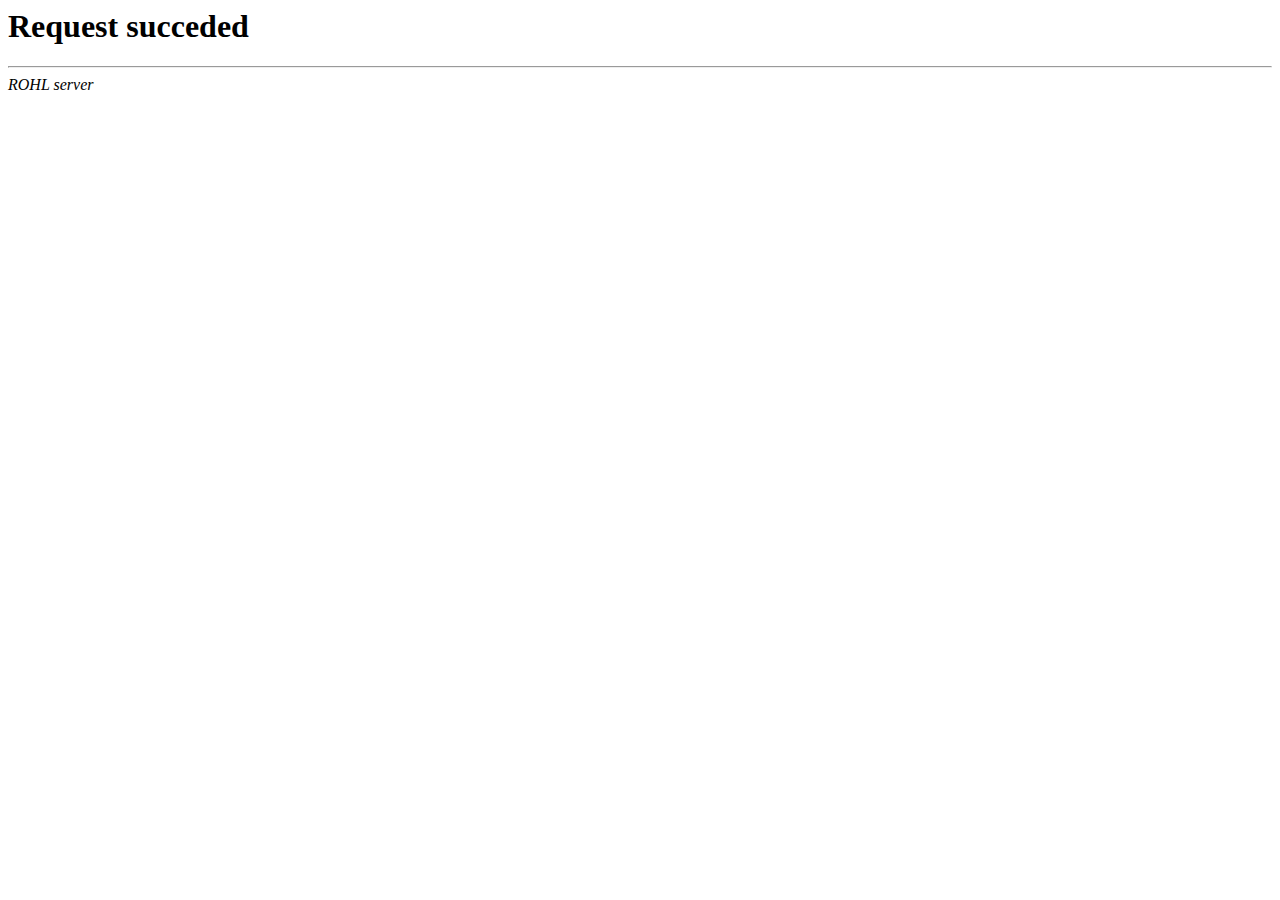
<file: software/flash_contents/200.htm>
<!DOCTYPE html PUBLIC "-//IETF//DTD HTML 2.0//EN">
<html><head>
<meta http-equiv="content-type" content="text/html; charset=windows-1252">
<title>200 OK</title>
</head><body>
<h1>Request succeded</h1>
</p>
<hr>
<address>ROHL server</address>

</body></html>
</file>
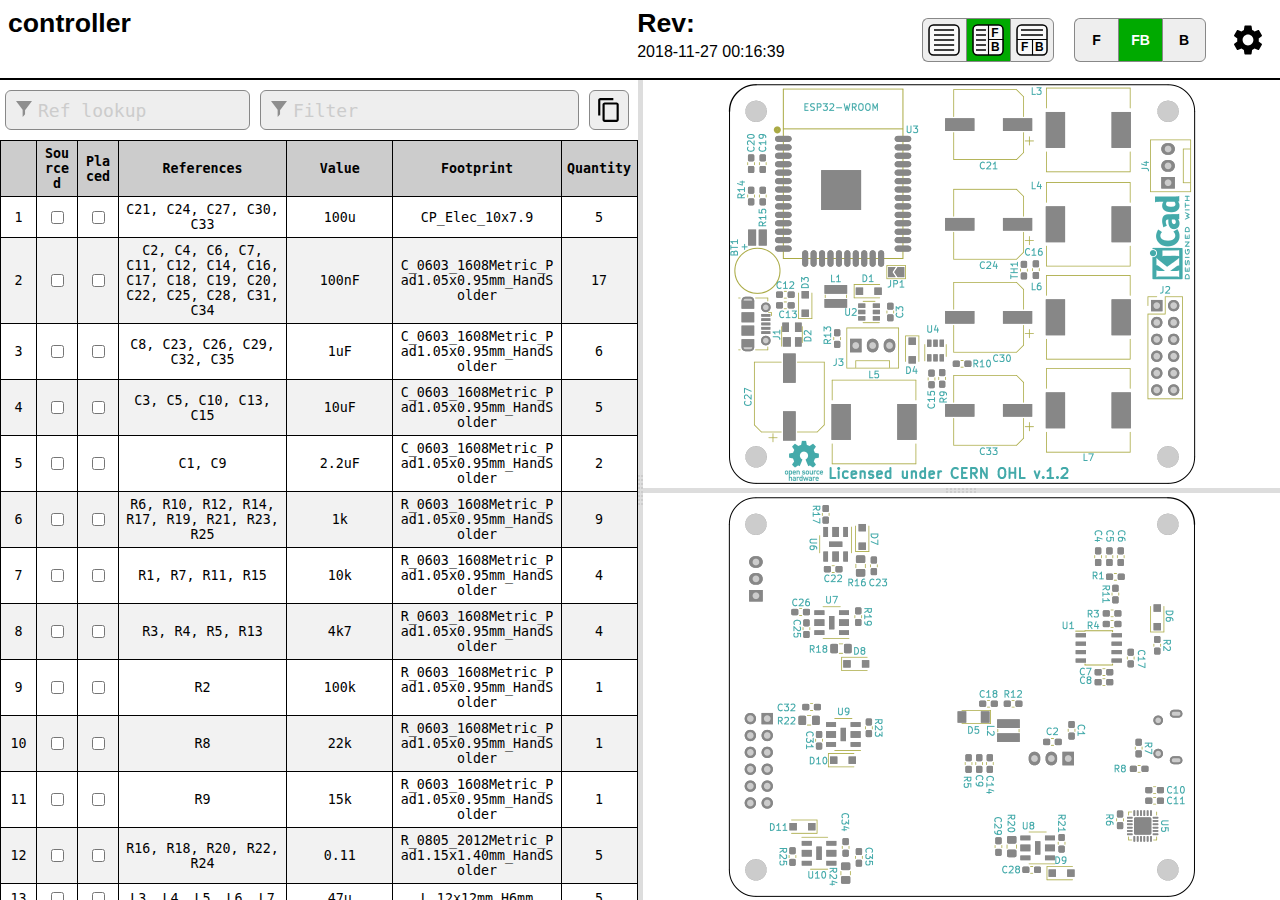
<file: hardware/controller/bom/ibom.html>
<!DOCTYPE html>
<html lang="en">

<head>
  <meta charset="UTF-8">
  <meta name="viewport" content="width=device-width, initial-scale=1.0">
  <title>Interactive BOM for KiCAD</title>
  <style type="text/css">
:root {
  --pcb-edge-color: black;
  --pad-color: #878787;
  --pad-color-highlight: #D04040;
  --pin1-outline-color: #ffb629;
  --pin1-outline-color-highlight: #b4ff03;
}

html, body {
  margin: 0px;
  height: 100%;
  font-family: Verdana, sans-serif;
}

.dark {
  --pcb-edge-color: #eee;
  --pad-color: #808080;
  --pin1-outline-color: #ffa800;
  --pin1-outline-color-highlight: #ccff00;
  background-color: #252c30;
  color: #eee;
}

button {
  background-color: #eee;
  border: 1px solid #888;
  color: black;
  height: 44px;
  width: 44px;
  text-align: center;
  text-decoration: none;
  display: inline-block;
  font-size: 14px;
  font-weight: bolder;
}

.dark button {
  /* This will be inverted */
  background-color: #c3b7b5;
}

button.depressed {
  background-color: #0a0;
  color: white;
}

.dark button.depressed {
  /* This will be inverted */
  background-color: #b3b;
}

button:focus {
  outline: 0;
}

button#tb-btn {
  background-image: url("data:image/svg+xml,%3Csvg xmlns='http://www.w3.org/2000/svg' viewBox='0 0 8.47 8.47'%3E%3Crect transform='translate(0 -288.53)' ry='1.17' y='288.8' x='.27' height='7.94' width='7.94' fill='%23f9f9f9'/%3E%3Cg transform='translate(0 -288.53)'%3E%3Crect width='7.94' height='7.94' x='.27' y='288.8' ry='1.17' fill='none' stroke='%23000' stroke-width='.4' stroke-linejoin='round'/%3E%3Cpath d='M1.32 290.12h5.82M1.32 291.45h5.82' fill='none' stroke='%23000' stroke-width='.4'/%3E%3Cpath d='M4.37 292.5v4.23M.26 292.63H8.2' fill='none' stroke='%23000' stroke-width='.3'/%3E%3Ctext font-weight='700' font-size='3.17' font-family='sans-serif'%3E%3Ctspan x='1.35' y='295.73'%3EF%3C/tspan%3E%3Ctspan x='5.03' y='295.68'%3EB%3C/tspan%3E%3C/text%3E%3C/g%3E%3C/svg%3E%0A");
  background-size: 32px 32px;
  background-position: 5px 5px;
  background-repeat: no-repeat;
}

button#lr-btn {
  background-image: url("data:image/svg+xml,%3Csvg xmlns='http://www.w3.org/2000/svg' viewBox='0 0 8.47 8.47'%3E%3Crect transform='translate(0 -288.53)' ry='1.17' y='288.8' x='.27' height='7.94' width='7.94' fill='%23f9f9f9'/%3E%3Cg transform='translate(0 -288.53)'%3E%3Crect width='7.94' height='7.94' x='.27' y='288.8' ry='1.17' fill='none' stroke='%23000' stroke-width='.4' stroke-linejoin='round'/%3E%3Cpath d='M1.06 290.12H3.7m-2.64 1.33H3.7m-2.64 1.32H3.7m-2.64 1.3H3.7m-2.64 1.33H3.7' fill='none' stroke='%23000' stroke-width='.4'/%3E%3Cpath d='M4.37 288.8v7.94m0-4.11h3.96' fill='none' stroke='%23000' stroke-width='.3'/%3E%3Ctext font-weight='700' font-size='3.17' font-family='sans-serif'%3E%3Ctspan x='5.11' y='291.96'%3EF%3C/tspan%3E%3Ctspan x='5.03' y='295.68'%3EB%3C/tspan%3E%3C/text%3E%3C/g%3E%3C/svg%3E%0A");
  background-size: 32px 32px;
  background-position: 5px 5px;
  background-repeat: no-repeat;
}

button#bom-btn {
  background-image: url("data:image/svg+xml,%3Csvg xmlns='http://www.w3.org/2000/svg' viewBox='0 0 8.47 8.47'%3E%3Crect transform='translate(0 -288.53)' ry='1.17' y='288.8' x='.27' height='7.94' width='7.94' fill='%23f9f9f9'/%3E%3Cg transform='translate(0 -288.53)' fill='none' stroke='%23000' stroke-width='.4'%3E%3Crect width='7.94' height='7.94' x='.27' y='288.8' ry='1.17' stroke-linejoin='round'/%3E%3Cpath d='M1.59 290.12h5.29M1.59 291.45h5.33M1.59 292.75h5.33M1.59 294.09h5.33M1.59 295.41h5.33'/%3E%3C/g%3E%3C/svg%3E");
  background-size: 32px 32px;
  background-position: 5px 5px;
  background-repeat: no-repeat;
}

button#copy {
  background-image: url("data:image/svg+xml,%3Csvg height='48' viewBox='0 0 48 48' width='48' xmlns='http://www.w3.org/2000/svg'%3E%3Cpath d='M0 0h48v48h-48z' fill='none'/%3E%3Cpath d='M32 2h-24c-2.21 0-4 1.79-4 4v28h4v-28h24v-4zm6 8h-22c-2.21 0-4 1.79-4 4v28c0 2.21 1.79 4 4 4h22c2.21 0 4-1.79 4-4v-28c0-2.21-1.79-4-4-4zm0 32h-22v-28h22v28z'/%3E%3C/svg%3E");
  background-position: 6px 6px;
  background-repeat: no-repeat;
  background-size: 26px 26px;
  border-radius: 6px;
  height: 40px;
  width: 40px;
  margin: 10px 5px;
}

button#copy:active {
    box-shadow: inset 0px 0px 5px #6c6c6c;
}

textarea.clipboard-temp {
  position: fixed;
  top: 0;
  left: 0;
  width: 2em;
  height: 2em;
  padding: 0;
  border: None;
  outline: None;
  box-shadow: None;
  background: transparent;
}

.left-most-button {
  border-right: 0;
  border-top-left-radius: 6px;
  border-bottom-left-radius: 6px;
}

.middle-button {
  border-right: 0;
}

.right-most-button {
  border-top-right-radius: 6px;
  border-bottom-right-radius: 6px;
}

.button-container {
  font-size: 0;
}

.dark .button-container {
  filter: invert(1);
}

@media print {
  .hideonprint {
    display: none;
  }
}

canvas {
  cursor: crosshair;
}

canvas:active {
  cursor: grabbing;
}

.fileinfo {
  width: 100%;
  max-width: 1000px;
  border: none;
  padding: 5px;
}

.fileinfo .title {
  font-size: 20pt;
  font-weight: bold;
}

.fileinfo td {
  overflow: hidden;
  white-space: nowrap;
  max-width: 1px;
  width: 50%;
  text-overflow: ellipsis;
}

.bom {
  border-collapse: collapse;
  font-family: Consolas, "DejaVu Sans Mono", Monaco, monospace;
  font-size: 10pt;
  table-layout: fixed;
  width: 100%;
  margin-top: 1px;
}

.bom th, .bom td {
  border: 1px solid black;
  padding: 5px;
  word-wrap: break-word;
  text-align: center;
  position: relative;
}

.dark .bom th, .dark .bom td {
  border: 1px solid #777;
}

.bom th {
  background-color: #CCCCCC;
  background-clip: padding-box;
}

.dark .bom th {
  background-color: #3b4749;
}

.bom tr.highlighted:nth-child(n) {
  background-color: #cfc;
}

.dark .bom tr.highlighted:nth-child(n) {
  background-color: #226022;
}

.bom tr:nth-child(even) {
  background-color: #f2f2f2;
}

.dark .bom tr:nth-child(even) {
  background-color: #313b40;
}

.bom tr {
  transition: background-color 0.2s;
}

.bom .numCol {
  width: 25px;
}

.bom .Description {
  width: 10%;
}

.bom .Part {
  width: 10%;
}

.bom .Value {
  width: 15%;
}

.bom .Quantity {
  width: 65px;
}

.bom th .sortmark {
  position: absolute;
  right: 1px;
  top: 1px;
  margin-top: -5px;
  border-width: 5px;
  border-style: solid;
  border-color: transparent transparent #221 transparent;
  transform-origin: 50% 85%;
  transition: opacity 0.2s, transform 0.4s;
}

.dark .bom th .sortmark {
  filter: invert(1);
}

.bom th .sortmark.none {
  opacity: 0;
}

.bom th .sortmark.desc {
  transform: rotate(180deg);
}

.bom th:hover .sortmark.none {
  opacity: 0.5;
}

.bom .bom-checkbox {
  width: 30px;
  position: relative;
  user-select: none;
  -moz-user-select: none;
}

.bom .bom-checkbox:before {
  content: "";
  position: absolute;
  border-width: 15px;
  border-style: solid;
  border-color: #51829f transparent transparent transparent;
  visibility: hidden;
  top: -15px;
}

.bom .bom-checkbox:after {
  content: "Double click to set/unset all";
  position: absolute;
  color: white;
  top: -35px;
  left: -26px;
  background: #51829f;
  padding: 5px 15px;
  border-radius: 8px;
  white-space: nowrap;
  visibility: hidden;
}

.bom .bom-checkbox:hover:before, .bom .bom-checkbox:hover:after {
  visibility: visible;
  transition: visibility 0.2s linear 1s;
}

.split {
  -webkit-box-sizing: border-box;
  -moz-box-sizing: border-box;
  box-sizing: border-box;
  overflow-y: auto;
  overflow-x: hidden;
  background-color: inherit;
}

.split.split-horizontal, .gutter.gutter-horizontal {
  height: 100%;
  float: left;
}

.gutter {
  background-color: #ddd;
  background-repeat: no-repeat;
  background-position: 50%;
  transition: background-color 0.3s;
}

.dark .gutter {
  background-color: #777;
}

.gutter.gutter-horizontal {
  background-image: url('[data-uri]');
  cursor: ew-resize;
  width: 5px;
}

.gutter.gutter-vertical {
  background-image: url('[data-uri]');
  cursor: ns-resize;
  height: 5px;
}

.searchbox {
  float: left;
  height: 40px;
  margin: 10px 5px;
  padding: 12px 32px;
  font-family: Consolas, "DejaVu Sans Mono", Monaco, monospace;
  font-size: 18px;
  box-sizing: border-box;
  border: 1px solid #888;
  border-radius: 6px;
  outline: none;
  background-color: #eee;
  transition: background-color 0.2s, border 0.2s;
  background-image: url('[data-uri]');
  background-position: 10px 10px;
  background-repeat: no-repeat;
}

.dark .searchbox {
  background-color: #111;
  color: #eee;
}

.searchbox::placeholder {
  color: #ccc;
}

.dark .searchbox::placeholder {
  color: #666;
}

.filter {
  width: calc(60% - 64px);
}

.reflookup {
  width: calc(40% - 10px);
}

input[type=text]:focus {
  background-color: white;
  border: 1px solid #333;
}

.dark input[type=text]:focus {
  background-color: #333;
  border: 1px solid #ccc;
}

mark.highlight {
  background-color: #5050ff;
  color: #fff;
  padding: 2px;
  border-radius: 6px;
}

.dark mark.highlight {
  background-color: #76a6da;
  color: #111;
}

.menubtn {
  background-color: white;
  font-size: 16px;
  border: none;
  background-image: url("data:image/svg+xml,%3Csvg xmlns='http://www.w3.org/2000/svg' width='36' height='36' viewBox='0 0 20 20'%3E%3Cpath fill='none' d='M0 0h20v20H0V0z'/%3E%3Cpath d='M15.95 10.78c.03-.25.05-.51.05-.78s-.02-.53-.06-.78l1.69-1.32c.15-.12.19-.34.1-.51l-1.6-2.77c-.1-.18-.31-.24-.49-.18l-1.99.8c-.42-.32-.86-.58-1.35-.78L12 2.34c-.03-.2-.2-.34-.4-.34H8.4c-.2 0-.36.14-.39.34l-.3 2.12c-.49.2-.94.47-1.35.78l-1.99-.8c-.18-.07-.39 0-.49.18l-1.6 2.77c-.1.18-.06.39.1.51l1.69 1.32c-.04.25-.07.52-.07.78s.02.53.06.78L2.37 12.1c-.15.12-.19.34-.1.51l1.6 2.77c.1.18.31.24.49.18l1.99-.8c.42.32.86.58 1.35.78l.3 2.12c.04.2.2.34.4.34h3.2c.2 0 .37-.14.39-.34l.3-2.12c.49-.2.94-.47 1.35-.78l1.99.8c.18.07.39 0 .49-.18l1.6-2.77c.1-.18.06-.39-.1-.51l-1.67-1.32zM10 13c-1.65 0-3-1.35-3-3s1.35-3 3-3 3 1.35 3 3-1.35 3-3 3z'/%3E%3C/svg%3E%0A");
  background-position: center;
  background-repeat: no-repeat;
}

.dark .menubtn {
  filter: invert(1);
}

.menu {
  position: relative;
  display: inline-block;
}

.menu-content {
  display: none;
  position: absolute;
  background-color: white;
  right: 0;
  min-width: 300px;
  box-shadow: 0px 8px 16px 0px rgba(0, 0, 0, 0.2);
  z-index: 100;
  padding: 8px;
}

.dark .menu-content {
  background-color: #111;
}

.menu:hover .menu-content {
  display: block;
}

.menu:hover .menubtn {
  background-color: #eee;
}

.dark .menu:hover .menubtn {}

.menu-label {
  display: inline-block;
  padding: 8px;
  border: 1px solid #ccc;
  border-top: 0;
  width: calc(100% - 18px);
}

.menu-label-top {
  border-top: 1px solid #ccc;
}

.menu-textbox {
  float: left;
  height: 24px;
  margin: 10px 5px;
  padding: 5px 5px;
  font-family: Consolas, "DejaVu Sans Mono", Monaco, monospace;
  font-size: 14px;
  box-sizing: border-box;
  border: 1px solid #888;
  border-radius: 4px;
  outline: none;
  background-color: #eee;
  transition: background-color 0.2s, border 0.2s;
  width: calc(100% - 10px);
}

.dark .menu-textbox {
  background-color: #222;
  color: #eee;
}

#topmostdiv {
  transition: background-color 0.3s;
}

#top {
  height: 78px;
  border-bottom: 2px solid black;
}

.dark #top {
  border-bottom: 2px solid #ccc;
}

#dbg {
  display: block;
}

::-webkit-scrollbar {
  width: 8px;
}

::-webkit-scrollbar-track {
  background: #aaa;
}

::-webkit-scrollbar-thumb {
  background: #666;
  border-radius: 3px;
}

::-webkit-scrollbar-thumb:hover {
  background: #555;
}

.slider {
  -webkit-appearance: none;
  width: 100%;
  margin: 3px 0;
  padding: 0;
  outline: none;
  opacity: 0.7;
  -webkit-transition: .2s;
  transition: opacity .2s;
  border-radius: 3px;
}

.slider:hover {
  opacity: 1;
}

.slider:focus {
  outline: none;
}

.slider::-webkit-slider-runnable-track {
  -webkit-appearance: none;
  width: 100%;
  height: 8px;
  background: #d3d3d3;
  border-radius: 3px;
  border: none;
}

.slider::-webkit-slider-thumb {
  -webkit-appearance: none;
  width: 15px;
  height: 15px;
  border-radius: 50%;
  background: #0a0;
  cursor: pointer;
  margin-top: -4px;
}

.dark .slider::-webkit-slider-thumb {
  background: #3d3;
}

.slider::-moz-range-thumb {
  width: 15px;
  height: 15px;
  border-radius: 50%;
  background: #0a0;
  cursor: pointer;
}

.slider::-moz-range-track {
  height: 8px;
  background: #d3d3d3;
  border-radius: 3px;
}

.dark .slider::-moz-range-thumb {
  background: #3d3;
}

.slider::-ms-track {
  width: 100%;
  height: 8px;
  border-width: 3px 0;
  background: transparent;
  border-color: transparent;
  color: transparent;
  transition: opacity .2s;
}

.slider::-ms-fill-lower {
  background: #d3d3d3;
  border: none;
  border-radius: 3px;
}

.slider::-ms-fill-upper {
  background: #d3d3d3;
  border: none;
  border-radius: 3px;
}

.slider::-ms-thumb {
  width: 15px;
  height: 15px;
  border-radius: 50%;
  background: #0a0;
  cursor: pointer;
  margin: 0;
}

.shameless-plug {
  font-size: 0.8em;
  text-align: center;
  display: block;
}

.shameless-plug a {
  color: #0278a4;
}

.dark .shameless-plug a {
  color: #00b9fd;
}

  </style>
  <script type="text/javascript" >
///////////////////////////////////////////////
/*
  Split.js - v1.3.5
  MIT License
  https://github.com/nathancahill/Split.js
*/
!function(e,t){"object"==typeof exports&&"undefined"!=typeof module?module.exports=t():"function"==typeof define&&define.amd?define(t):e.Split=t()}(this,function(){"use strict";var e=window,t=e.document,n="addEventListener",i="removeEventListener",r="getBoundingClientRect",s=function(){return!1},o=e.attachEvent&&!e[n],a=["","-webkit-","-moz-","-o-"].filter(function(e){var n=t.createElement("div");return n.style.cssText="width:"+e+"calc(9px)",!!n.style.length}).shift()+"calc",l=function(e){return"string"==typeof e||e instanceof String?t.querySelector(e):e};return function(u,c){function z(e,t,n){var i=A(y,t,n);Object.keys(i).forEach(function(t){return e.style[t]=i[t]})}function h(e,t){var n=B(y,t);Object.keys(n).forEach(function(t){return e.style[t]=n[t]})}function f(e){var t=E[this.a],n=E[this.b],i=t.size+n.size;t.size=e/this.size*i,n.size=i-e/this.size*i,z(t.element,t.size,this.aGutterSize),z(n.element,n.size,this.bGutterSize)}function m(e){var t;this.dragging&&((t="touches"in e?e.touches[0][b]-this.start:e[b]-this.start)<=E[this.a].minSize+M+this.aGutterSize?t=E[this.a].minSize+this.aGutterSize:t>=this.size-(E[this.b].minSize+M+this.bGutterSize)&&(t=this.size-(E[this.b].minSize+this.bGutterSize)),f.call(this,t),c.onDrag&&c.onDrag())}function g(){var e=E[this.a].element,t=E[this.b].element;this.size=e[r]()[y]+t[r]()[y]+this.aGutterSize+this.bGutterSize,this.start=e[r]()[G]}function d(){var t=this,n=E[t.a].element,r=E[t.b].element;t.dragging&&c.onDragEnd&&c.onDragEnd(),t.dragging=!1,e[i]("mouseup",t.stop),e[i]("touchend",t.stop),e[i]("touchcancel",t.stop),t.parent[i]("mousemove",t.move),t.parent[i]("touchmove",t.move),delete t.stop,delete t.move,n[i]("selectstart",s),n[i]("dragstart",s),r[i]("selectstart",s),r[i]("dragstart",s),n.style.userSelect="",n.style.webkitUserSelect="",n.style.MozUserSelect="",n.style.pointerEvents="",r.style.userSelect="",r.style.webkitUserSelect="",r.style.MozUserSelect="",r.style.pointerEvents="",t.gutter.style.cursor="",t.parent.style.cursor=""}function S(t){var i=this,r=E[i.a].element,o=E[i.b].element;!i.dragging&&c.onDragStart&&c.onDragStart(),t.preventDefault(),i.dragging=!0,i.move=m.bind(i),i.stop=d.bind(i),e[n]("mouseup",i.stop),e[n]("touchend",i.stop),e[n]("touchcancel",i.stop),i.parent[n]("mousemove",i.move),i.parent[n]("touchmove",i.move),r[n]("selectstart",s),r[n]("dragstart",s),o[n]("selectstart",s),o[n]("dragstart",s),r.style.userSelect="none",r.style.webkitUserSelect="none",r.style.MozUserSelect="none",r.style.pointerEvents="none",o.style.userSelect="none",o.style.webkitUserSelect="none",o.style.MozUserSelect="none",o.style.pointerEvents="none",i.gutter.style.cursor=j,i.parent.style.cursor=j,g.call(i)}function v(e){e.forEach(function(t,n){if(n>0){var i=F[n-1],r=E[i.a],s=E[i.b];r.size=e[n-1],s.size=t,z(r.element,r.size,i.aGutterSize),z(s.element,s.size,i.bGutterSize)}})}function p(){F.forEach(function(e){e.parent.removeChild(e.gutter),E[e.a].element.style[y]="",E[e.b].element.style[y]=""})}void 0===c&&(c={});var y,b,G,E,w=l(u[0]).parentNode,D=e.getComputedStyle(w).flexDirection,U=c.sizes||u.map(function(){return 100/u.length}),k=void 0!==c.minSize?c.minSize:100,x=Array.isArray(k)?k:u.map(function(){return k}),L=void 0!==c.gutterSize?c.gutterSize:10,M=void 0!==c.snapOffset?c.snapOffset:30,O=c.direction||"horizontal",j=c.cursor||("horizontal"===O?"ew-resize":"ns-resize"),C=c.gutter||function(e,n){var i=t.createElement("div");return i.className="gutter gutter-"+n,i},A=c.elementStyle||function(e,t,n){var i={};return"string"==typeof t||t instanceof String?i[e]=t:i[e]=o?t+"%":a+"("+t+"% - "+n+"px)",i},B=c.gutterStyle||function(e,t){return n={},n[e]=t+"px",n;var n};"horizontal"===O?(y="width","clientWidth",b="clientX",G="left","paddingLeft"):"vertical"===O&&(y="height","clientHeight",b="clientY",G="top","paddingTop");var F=[];return E=u.map(function(e,t){var i,s={element:l(e),size:U[t],minSize:x[t]};if(t>0&&(i={a:t-1,b:t,dragging:!1,isFirst:1===t,isLast:t===u.length-1,direction:O,parent:w},i.aGutterSize=L,i.bGutterSize=L,i.isFirst&&(i.aGutterSize=L/2),i.isLast&&(i.bGutterSize=L/2),"row-reverse"===D||"column-reverse"===D)){var a=i.a;i.a=i.b,i.b=a}if(!o&&t>0){var c=C(t,O);h(c,L),c[n]("mousedown",S.bind(i)),c[n]("touchstart",S.bind(i)),w.insertBefore(c,s.element),i.gutter=c}0===t||t===u.length-1?z(s.element,s.size,L/2):z(s.element,s.size,L);var f=s.element[r]()[y];return f<s.minSize&&(s.minSize=f),t>0&&F.push(i),s}),o?{setSizes:v,destroy:p}:{setSizes:v,getSizes:function(){return E.map(function(e){return e.size})},collapse:function(e){if(e===F.length){var t=F[e-1];g.call(t),o||f.call(t,t.size-t.bGutterSize)}else{var n=F[e];g.call(n),o||f.call(n,n.aGutterSize)}},destroy:p}}});

///////////////////////////////////////////////

///////////////////////////////////////////////
var config = {"redraw_on_drag": true, "highlight_pin1": false, "extra_fields": [], "dark_mode": false, "bom_view": "left-right", "board_rotation": 0, "checkboxes": "Sourced,Placed", "show_silkscreen": true, "layer_view": "FB"}
///////////////////////////////////////////////

///////////////////////////////////////////////
var pcbdata = {"font_data": {" ": {"l": [], "w": 0.7619047619047619}, "+": {"l": [[[0.23809523809523814, -0.42857142857142855], [1.0, -0.42857142857142855]], [[0.6190476190476191, -0.047619047619047616], [0.6190476190476191, -0.8095238095238095]]], "w": 1.2380952380952381}, "-": {"l": [[[0.23809523809523814, -0.42857142857142855], [1.0, -0.42857142857142855]]], "w": 1.2380952380952381}, ".": {"l": [[[0.23809523809523808, -0.14285714285714285], [0.2857142857142857, -0.09523809523809523], [0.23809523809523808, -0.047619047619047616], [0.19047619047619047, -0.09523809523809523], [0.23809523809523808, -0.14285714285714285], [0.23809523809523808, -0.047619047619047616]]], "w": 0.47619047619047616}, "1": {"l": [[[0.7619047619047619, -0.047619047619047616], [0.19047619047619047, -0.047619047619047616]], [[0.47619047619047616, -0.047619047619047616], [0.47619047619047616, -1.0476190476190474], [0.38095238095238093, -0.9047619047619047], [0.2857142857142857, -0.8095238095238095], [0.19047619047619047, -0.7619047619047619]]], "w": 0.9523809523809523}, "0": {"l": [[[0.42857142857142855, -1.0476190476190474], [0.5238095238095237, -1.0476190476190474], [0.6190476190476191, -1.0], [0.6666666666666666, -0.9523809523809523], [0.7142857142857142, -0.8571428571428571], [0.7619047619047619, -0.6666666666666666], [0.7619047619047619, -0.42857142857142855], [0.7142857142857142, -0.23809523809523808], [0.6666666666666666, -0.14285714285714285], [0.6190476190476191, -0.09523809523809523], [0.5238095238095237, -0.047619047619047616], [0.42857142857142855, -0.047619047619047616], [0.3333333333333333, -0.09523809523809523], [0.2857142857142857, -0.14285714285714285], [0.23809523809523808, -0.23809523809523808], [0.19047619047619047, -0.42857142857142855], [0.19047619047619047, -0.6666666666666666], [0.23809523809523808, -0.8571428571428571], [0.2857142857142857, -0.9523809523809523], [0.3333333333333333, -1.0], [0.42857142857142855, -1.0476190476190474]]], "w": 0.9523809523809523}, "3": {"l": [[[0.14285714285714285, -1.0476190476190474], [0.7619047619047619, -1.0476190476190474], [0.42857142857142855, -0.6666666666666666], [0.5714285714285714, -0.6666666666666666], [0.6666666666666666, -0.6190476190476191], [0.7142857142857142, -0.5714285714285714], [0.7619047619047619, -0.47619047619047616], [0.7619047619047619, -0.23809523809523808], [0.7142857142857142, -0.14285714285714285], [0.6666666666666666, -0.09523809523809523], [0.5714285714285714, -0.047619047619047616], [0.2857142857142857, -0.047619047619047616], [0.19047619047619047, -0.09523809523809523], [0.14285714285714285, -0.14285714285714285]]], "w": 0.9523809523809523}, "2": {"l": [[[0.19047619047619047, -0.9523809523809523], [0.23809523809523808, -1.0], [0.3333333333333333, -1.0476190476190474], [0.5714285714285714, -1.0476190476190474], [0.6666666666666666, -1.0], [0.7142857142857142, -0.9523809523809523], [0.7619047619047619, -0.8571428571428571], [0.7619047619047619, -0.7619047619047619], [0.7142857142857142, -0.6190476190476191], [0.14285714285714285, -0.047619047619047616], [0.7619047619047619, -0.047619047619047616]]], "w": 0.9523809523809523}, "5": {"l": [[[0.7142857142857142, -1.0476190476190474], [0.23809523809523808, -1.0476190476190474], [0.19047619047619047, -0.5714285714285714], [0.23809523809523808, -0.6190476190476191], [0.3333333333333333, -0.6666666666666666], [0.5714285714285714, -0.6666666666666666], [0.6666666666666666, -0.6190476190476191], [0.7142857142857142, -0.5714285714285714], [0.7619047619047619, -0.47619047619047616], [0.7619047619047619, -0.23809523809523808], [0.7142857142857142, -0.14285714285714285], [0.6666666666666666, -0.09523809523809523], [0.5714285714285714, -0.047619047619047616], [0.3333333333333333, -0.047619047619047616], [0.23809523809523808, -0.09523809523809523], [0.19047619047619047, -0.14285714285714285]]], "w": 0.9523809523809523}, "4": {"l": [[[0.6666666666666666, -0.7142857142857142], [0.6666666666666666, -0.047619047619047616]], [[0.42857142857142855, -1.0952380952380951], [0.19047619047619047, -0.38095238095238093], [0.8095238095238095, -0.38095238095238093]]], "w": 0.9523809523809523}, "7": {"l": [[[0.14285714285714285, -1.0476190476190474], [0.8095238095238095, -1.0476190476190474], [0.38095238095238093, -0.047619047619047616]]], "w": 0.9523809523809523}, "6": {"l": [[[0.6666666666666666, -1.0476190476190474], [0.47619047619047616, -1.0476190476190474], [0.38095238095238093, -1.0], [0.3333333333333333, -0.9523809523809523], [0.23809523809523808, -0.8095238095238095], [0.19047619047619047, -0.6190476190476191], [0.19047619047619047, -0.23809523809523808], [0.23809523809523808, -0.14285714285714285], [0.2857142857142857, -0.09523809523809523], [0.38095238095238093, -0.047619047619047616], [0.5714285714285714, -0.047619047619047616], [0.6666666666666666, -0.09523809523809523], [0.7142857142857142, -0.14285714285714285], [0.7619047619047619, -0.23809523809523808], [0.7619047619047619, -0.47619047619047616], [0.7142857142857142, -0.5714285714285714], [0.6666666666666666, -0.6190476190476191], [0.5714285714285714, -0.6666666666666666], [0.38095238095238093, -0.6666666666666666], [0.2857142857142857, -0.6190476190476191], [0.23809523809523808, -0.5714285714285714], [0.19047619047619047, -0.47619047619047616]]], "w": 0.9523809523809523}, "9": {"l": [[[0.2857142857142857, -0.047619047619047616], [0.47619047619047616, -0.047619047619047616], [0.5714285714285714, -0.09523809523809523], [0.6190476190476191, -0.14285714285714285], [0.7142857142857142, -0.2857142857142857], [0.7619047619047619, -0.47619047619047616], [0.7619047619047619, -0.8571428571428571], [0.7142857142857142, -0.9523809523809523], [0.6666666666666666, -1.0], [0.5714285714285714, -1.0476190476190474], [0.38095238095238093, -1.0476190476190474], [0.2857142857142857, -1.0], [0.23809523809523808, -0.9523809523809523], [0.19047619047619047, -0.8571428571428571], [0.19047619047619047, -0.6190476190476191], [0.23809523809523808, -0.5238095238095237], [0.2857142857142857, -0.47619047619047616], [0.38095238095238093, -0.42857142857142855], [0.5714285714285714, -0.42857142857142855], [0.6666666666666666, -0.47619047619047616], [0.7142857142857142, -0.5238095238095237], [0.7619047619047619, -0.6190476190476191]]], "w": 0.9523809523809523}, "8": {"l": [[[0.38095238095238093, -0.6190476190476191], [0.2857142857142857, -0.6666666666666666], [0.23809523809523808, -0.7142857142857142], [0.19047619047619047, -0.8095238095238095], [0.19047619047619047, -0.8571428571428571], [0.23809523809523808, -0.9523809523809523], [0.2857142857142857, -1.0], [0.38095238095238093, -1.0476190476190474], [0.5714285714285714, -1.0476190476190474], [0.6666666666666666, -1.0], [0.7142857142857142, -0.9523809523809523], [0.7619047619047619, -0.8571428571428571], [0.7619047619047619, -0.8095238095238095], [0.7142857142857142, -0.7142857142857142], [0.6666666666666666, -0.6666666666666666], [0.5714285714285714, -0.6190476190476191], [0.38095238095238093, -0.6190476190476191], [0.2857142857142857, -0.5714285714285714], [0.23809523809523808, -0.5238095238095237], [0.19047619047619047, -0.42857142857142855], [0.19047619047619047, -0.23809523809523808], [0.23809523809523808, -0.14285714285714285], [0.2857142857142857, -0.09523809523809523], [0.38095238095238093, -0.047619047619047616], [0.5714285714285714, -0.047619047619047616], [0.6666666666666666, -0.09523809523809523], [0.7142857142857142, -0.14285714285714285], [0.7619047619047619, -0.23809523809523808], [0.7619047619047619, -0.42857142857142855], [0.7142857142857142, -0.5238095238095237], [0.6666666666666666, -0.5714285714285714], [0.5714285714285714, -0.6190476190476191]]], "w": 0.9523809523809523}, "C": {"l": [[[0.8095238095238095, -0.14285714285714285], [0.7619047619047619, -0.09523809523809523], [0.6190476190476191, -0.047619047619047616], [0.5238095238095237, -0.047619047619047616], [0.38095238095238093, -0.09523809523809523], [0.2857142857142857, -0.19047619047619047], [0.23809523809523808, -0.2857142857142857], [0.19047619047619047, -0.47619047619047616], [0.19047619047619047, -0.6190476190476191], [0.23809523809523808, -0.8095238095238095], [0.2857142857142857, -0.9047619047619047], [0.38095238095238093, -1.0], [0.5238095238095237, -1.0476190476190474], [0.6190476190476191, -1.0476190476190474], [0.7619047619047619, -1.0], [0.8095238095238095, -0.9523809523809523]]], "w": 1.0}, "B": {"l": [[[0.5714285714285714, -0.5714285714285714], [0.7142857142857142, -0.5238095238095237], [0.7619047619047619, -0.47619047619047616], [0.8095238095238094, -0.38095238095238093], [0.8095238095238094, -0.23809523809523808], [0.7619047619047619, -0.14285714285714285], [0.7142857142857142, -0.09523809523809523], [0.619047619047619, -0.047619047619047616], [0.23809523809523803, -0.047619047619047616], [0.23809523809523803, -1.0476190476190474], [0.5714285714285714, -1.0476190476190474], [0.6666666666666665, -1.0], [0.7142857142857142, -0.9523809523809523], [0.7619047619047619, -0.8571428571428571], [0.7619047619047619, -0.7619047619047619], [0.7142857142857142, -0.6666666666666666], [0.6666666666666665, -0.6190476190476191], [0.5714285714285714, -0.5714285714285714], [0.23809523809523803, -0.5714285714285714]]], "w": 1.0}, "E": {"l": [[[0.23809523809523808, -0.5714285714285714], [0.5714285714285714, -0.5714285714285714]], [[0.7142857142857142, -0.047619047619047616], [0.23809523809523808, -0.047619047619047616], [0.23809523809523808, -1.0476190476190474], [0.7142857142857142, -1.0476190476190474]]], "w": 0.9047619047619047}, "D": {"l": [[[0.23809523809523803, -0.047619047619047616], [0.23809523809523803, -1.0476190476190474], [0.4761904761904761, -1.0476190476190474], [0.619047619047619, -1.0], [0.7142857142857142, -0.9047619047619047], [0.7619047619047619, -0.8095238095238095], [0.8095238095238094, -0.6190476190476191], [0.8095238095238094, -0.47619047619047616], [0.7619047619047619, -0.2857142857142857], [0.7142857142857142, -0.19047619047619047], [0.619047619047619, -0.09523809523809523], [0.4761904761904761, -0.047619047619047616], [0.23809523809523803, -0.047619047619047616]]], "w": 1.0}, "H": {"l": [[[0.23809523809523803, -0.047619047619047616], [0.23809523809523803, -1.0476190476190474]], [[0.23809523809523803, -0.5714285714285714], [0.8095238095238094, -0.5714285714285714]], [[0.8095238095238094, -0.047619047619047616], [0.8095238095238094, -1.0476190476190474]]], "w": 1.0476190476190474}, "J": {"l": [[[0.5238095238095237, -1.0476190476190474], [0.5238095238095237, -0.3333333333333333], [0.47619047619047616, -0.19047619047619047], [0.38095238095238093, -0.09523809523809523], [0.23809523809523808, -0.047619047619047616], [0.14285714285714285, -0.047619047619047616]]], "w": 0.7619047619047619}, "M": {"l": [[[0.23809523809523808, -0.047619047619047616], [0.23809523809523808, -1.0476190476190474], [0.5714285714285714, -0.3333333333333333], [0.9047619047619047, -1.0476190476190474], [0.9047619047619047, -0.047619047619047616]]], "w": 1.1428571428571428}, "L": {"l": [[[0.7142857142857142, -0.047619047619047616], [0.23809523809523808, -0.047619047619047616], [0.23809523809523808, -1.0476190476190474]]], "w": 0.8095238095238095}, "O": {"l": [[[0.4285714285714285, -1.0476190476190474], [0.619047619047619, -1.0476190476190474], [0.7142857142857142, -1.0], [0.8095238095238094, -0.9047619047619047], [0.857142857142857, -0.7142857142857142], [0.857142857142857, -0.38095238095238093], [0.8095238095238094, -0.19047619047619047], [0.7142857142857142, -0.09523809523809523], [0.619047619047619, -0.047619047619047616], [0.4285714285714285, -0.047619047619047616], [0.33333333333333326, -0.09523809523809523], [0.23809523809523803, -0.19047619047619047], [0.1904761904761904, -0.38095238095238093], [0.1904761904761904, -0.7142857142857142], [0.23809523809523803, -0.9047619047619047], [0.33333333333333326, -1.0], [0.4285714285714285, -1.0476190476190474]]], "w": 1.0476190476190474}, "N": {"l": [[[0.23809523809523803, -0.047619047619047616], [0.23809523809523803, -1.0476190476190474], [0.8095238095238094, -0.047619047619047616], [0.8095238095238094, -1.0476190476190474]]], "w": 1.0476190476190474}, "P": {"l": [[[0.23809523809523803, -0.047619047619047616], [0.23809523809523803, -1.0476190476190474], [0.619047619047619, -1.0476190476190474], [0.7142857142857142, -1.0], [0.7619047619047619, -0.9523809523809523], [0.8095238095238094, -0.8571428571428571], [0.8095238095238094, -0.7142857142857142], [0.7619047619047619, -0.6190476190476191], [0.7142857142857142, -0.5714285714285714], [0.619047619047619, -0.5238095238095237], [0.23809523809523803, -0.5238095238095237]]], "w": 1.0}, "S": {"l": [[[0.19047619047619047, -0.09523809523809523], [0.3333333333333333, -0.047619047619047616], [0.5714285714285714, -0.047619047619047616], [0.6666666666666666, -0.09523809523809523], [0.7142857142857142, -0.14285714285714285], [0.7619047619047619, -0.23809523809523808], [0.7619047619047619, -0.3333333333333333], [0.7142857142857142, -0.42857142857142855], [0.6666666666666666, -0.47619047619047616], [0.5714285714285714, -0.5238095238095237], [0.38095238095238093, -0.5714285714285714], [0.2857142857142857, -0.6190476190476191], [0.23809523809523808, -0.6666666666666666], [0.19047619047619047, -0.7619047619047619], [0.19047619047619047, -0.8571428571428571], [0.23809523809523808, -0.9523809523809523], [0.2857142857142857, -1.0], [0.38095238095238093, -1.0476190476190474], [0.6190476190476191, -1.0476190476190474], [0.7619047619047619, -1.0]]], "w": 0.9523809523809523}, "R": {"l": [[[0.8095238095238094, -0.047619047619047616], [0.4761904761904761, -0.5238095238095237]], [[0.23809523809523803, -0.047619047619047616], [0.23809523809523803, -1.0476190476190474], [0.619047619047619, -1.0476190476190474], [0.7142857142857142, -1.0], [0.7619047619047619, -0.9523809523809523], [0.8095238095238094, -0.8571428571428571], [0.8095238095238094, -0.7142857142857142], [0.7619047619047619, -0.6190476190476191], [0.7142857142857142, -0.5714285714285714], [0.619047619047619, -0.5238095238095237], [0.23809523809523803, -0.5238095238095237]]], "w": 1.0}, "U": {"l": [[[0.23809523809523803, -1.0476190476190474], [0.23809523809523803, -0.23809523809523808], [0.28571428571428564, -0.14285714285714285], [0.33333333333333326, -0.09523809523809523], [0.4285714285714285, -0.047619047619047616], [0.619047619047619, -0.047619047619047616], [0.7142857142857142, -0.09523809523809523], [0.7619047619047619, -0.14285714285714285], [0.8095238095238094, -0.23809523809523808], [0.8095238095238094, -1.0476190476190474]]], "w": 1.0476190476190474}, "T": {"l": [[[0.09523809523809523, -1.0476190476190474], [0.6666666666666666, -1.0476190476190474]], [[0.38095238095238093, -0.047619047619047616], [0.38095238095238093, -1.0476190476190474]]], "w": 0.7619047619047619}, "W": {"l": [[[0.14285714285714285, -1.0476190476190474], [0.38095238095238093, -0.047619047619047616], [0.5714285714285714, -0.7619047619047619], [0.7619047619047619, -0.047619047619047616], [1.0, -1.0476190476190474]]], "w": 1.1428571428571428}, "c": {"l": [[[0.6666666666666666, -0.09523809523809523], [0.5714285714285714, -0.047619047619047616], [0.38095238095238093, -0.047619047619047616], [0.2857142857142857, -0.09523809523809523], [0.23809523809523808, -0.14285714285714285], [0.19047619047619047, -0.23809523809523808], [0.19047619047619047, -0.5238095238095237], [0.23809523809523808, -0.6190476190476191], [0.2857142857142857, -0.6666666666666666], [0.38095238095238093, -0.7142857142857142], [0.5714285714285714, -0.7142857142857142], [0.6666666666666666, -0.6666666666666666]]], "w": 0.8571428571428571}, "e": {"l": [[[0.6190476190476191, -0.09523809523809523], [0.5238095238095237, -0.047619047619047616], [0.3333333333333333, -0.047619047619047616], [0.23809523809523808, -0.09523809523809523], [0.19047619047619047, -0.19047619047619047], [0.19047619047619047, -0.5714285714285714], [0.23809523809523808, -0.6666666666666666], [0.3333333333333333, -0.7142857142857142], [0.5238095238095237, -0.7142857142857142], [0.6190476190476191, -0.6666666666666666], [0.6666666666666666, -0.5714285714285714], [0.6666666666666666, -0.47619047619047616], [0.19047619047619047, -0.38095238095238093]]], "w": 0.8571428571428571}, "d": {"l": [[[0.6666666666666666, -0.047619047619047616], [0.6666666666666666, -1.0476190476190474]], [[0.6666666666666666, -0.09523809523809523], [0.5714285714285714, -0.047619047619047616], [0.38095238095238093, -0.047619047619047616], [0.2857142857142857, -0.09523809523809523], [0.23809523809523808, -0.14285714285714285], [0.19047619047619047, -0.23809523809523808], [0.19047619047619047, -0.5238095238095237], [0.23809523809523808, -0.6190476190476191], [0.2857142857142857, -0.6666666666666666], [0.38095238095238093, -0.7142857142857142], [0.5714285714285714, -0.7142857142857142], [0.6666666666666666, -0.6666666666666666]]], "w": 0.9047619047619047}, "i": {"l": [[[0.23809523809523808, -0.047619047619047616], [0.23809523809523808, -0.7142857142857142]], [[0.23809523809523808, -1.0476190476190474], [0.19047619047619047, -1.0], [0.23809523809523808, -0.9523809523809523], [0.2857142857142857, -1.0], [0.23809523809523808, -1.0476190476190474], [0.23809523809523808, -0.9523809523809523]]], "w": 0.47619047619047616}, "n": {"l": [[[0.23809523809523808, -0.7142857142857142], [0.23809523809523808, -0.047619047619047616]], [[0.23809523809523808, -0.6190476190476191], [0.2857142857142857, -0.6666666666666666], [0.38095238095238093, -0.7142857142857142], [0.5238095238095237, -0.7142857142857142], [0.6190476190476191, -0.6666666666666666], [0.6666666666666666, -0.5714285714285714], [0.6666666666666666, -0.047619047619047616]]], "w": 0.9047619047619047}, "s": {"l": [[[0.19047619047619047, -0.09523809523809523], [0.2857142857142857, -0.047619047619047616], [0.47619047619047616, -0.047619047619047616], [0.5714285714285714, -0.09523809523809523], [0.6190476190476191, -0.19047619047619047], [0.6190476190476191, -0.23809523809523808], [0.5714285714285714, -0.3333333333333333], [0.47619047619047616, -0.38095238095238093], [0.3333333333333333, -0.38095238095238093], [0.23809523809523808, -0.42857142857142855], [0.19047619047619047, -0.5238095238095237], [0.19047619047619047, -0.5714285714285714], [0.23809523809523808, -0.6666666666666666], [0.3333333333333333, -0.7142857142857142], [0.47619047619047616, -0.7142857142857142], [0.5714285714285714, -0.6666666666666666]]], "w": 0.8095238095238095}, "r": {"l": [[[0.23809523809523808, -0.047619047619047616], [0.23809523809523808, -0.7142857142857142]], [[0.23809523809523808, -0.5238095238095237], [0.2857142857142857, -0.6190476190476191], [0.3333333333333333, -0.6666666666666666], [0.42857142857142855, -0.7142857142857142], [0.5238095238095237, -0.7142857142857142]]], "w": 0.6190476190476191}, "u": {"l": [[[0.6666666666666666, -0.7142857142857142], [0.6666666666666666, -0.047619047619047616]], [[0.23809523809523808, -0.7142857142857142], [0.23809523809523808, -0.19047619047619047], [0.2857142857142857, -0.09523809523809523], [0.38095238095238093, -0.047619047619047616], [0.5238095238095237, -0.047619047619047616], [0.6190476190476191, -0.09523809523809523], [0.6666666666666666, -0.14285714285714285]]], "w": 0.9047619047619047}, "v": {"l": [[[0.14285714285714285, -0.7142857142857142], [0.38095238095238093, -0.047619047619047616], [0.6190476190476191, -0.7142857142857142]]], "w": 0.7619047619047619}}, "modules": [{"layer": "F", "center": [67.1, 77.39999999999999], "pads": [{"layers": ["F"], "angle": -180.0, "pos": [76.1, 72.14999999999999], "shape": "oval", "offset": [0.0, 0.0], "type": "smd", "size": [2.5, 0.8999999999999999]}, {"layers": ["F"], "angle": -180.0, "pos": [76.1, 73.42], "shape": "oval", "offset": [0.0, 0.0], "type": "smd", "size": [2.5, 0.8999999999999999]}, {"layers": ["F"], "angle": -180.0, "pos": [76.1, 74.69], "shape": "oval", "offset": [0.0, 0.0], "type": "smd", "size": [2.5, 0.8999999999999999]}, {"layers": ["F"], "angle": -180.0, "pos": [76.1, 75.96], "shape": "oval", "offset": [0.0, 0.0], "type": "smd", "size": [2.5, 0.8999999999999999]}, {"layers": ["F"], "angle": -180.0, "pos": [76.1, 77.22999999999999], "shape": "oval", "offset": [0.0, 0.0], "type": "smd", "size": [2.5, 0.8999999999999999]}, {"layers": ["F"], "angle": -180.0, "pos": [76.1, 78.5], "shape": "oval", "offset": [0.0, 0.0], "type": "smd", "size": [2.5, 0.8999999999999999]}, {"layers": ["F"], "angle": -180.0, "pos": [76.1, 79.77], "shape": "oval", "offset": [0.0, 0.0], "type": "smd", "size": [2.5, 0.8999999999999999]}, {"layers": ["F"], "angle": -180.0, "pos": [76.1, 81.03999999999999], "shape": "oval", "offset": [0.0, 0.0], "type": "smd", "size": [2.5, 0.8999999999999999]}, {"layers": ["F"], "angle": -180.0, "pos": [76.1, 82.31], "shape": "oval", "offset": [0.0, 0.0], "type": "smd", "size": [2.5, 0.8999999999999999]}, {"layers": ["F"], "angle": -180.0, "pos": [76.1, 83.58], "shape": "oval", "offset": [0.0, 0.0], "type": "smd", "size": [2.5, 0.8999999999999999]}, {"layers": ["F"], "angle": -180.0, "pos": [76.1, 84.85], "shape": "oval", "offset": [0.0, 0.0], "type": "smd", "size": [2.5, 0.8999999999999999]}, {"layers": ["F"], "angle": -180.0, "pos": [76.1, 86.11999999999999], "shape": "oval", "offset": [0.0, 0.0], "type": "smd", "size": [2.5, 0.8999999999999999]}, {"layers": ["F"], "angle": -180.0, "pos": [76.1, 87.39], "shape": "oval", "offset": [0.0, 0.0], "type": "smd", "size": [2.5, 0.8999999999999999]}, {"layers": ["F"], "angle": -180.0, "pos": [76.1, 88.66], "shape": "oval", "offset": [0.0, 0.0], "type": "smd", "size": [2.5, 0.8999999999999999]}, {"layers": ["F"], "angle": -180.0, "pos": [72.815, 90.14999999999999], "shape": "oval", "offset": [0.0, 0.0], "type": "smd", "size": [0.8999999999999999, 2.5]}, {"layers": ["F"], "angle": -180.0, "pos": [71.545, 90.14999999999999], "shape": "oval", "offset": [0.0, 0.0], "type": "smd", "size": [0.8999999999999999, 2.5]}, {"layers": ["F"], "angle": -180.0, "pos": [70.27499999999999, 90.14999999999999], "shape": "oval", "offset": [0.0, 0.0], "type": "smd", "size": [0.8999999999999999, 2.5]}, {"layers": ["F"], "angle": -180.0, "pos": [69.005, 90.14999999999999], "shape": "oval", "offset": [0.0, 0.0], "type": "smd", "size": [0.8999999999999999, 2.5]}, {"layers": ["F"], "angle": -180.0, "pos": [67.735, 90.14999999999999], "shape": "oval", "offset": [0.0, 0.0], "type": "smd", "size": [0.8999999999999999, 2.5]}, {"layers": ["F"], "angle": -180.0, "pos": [66.465, 90.14999999999999], "shape": "oval", "offset": [0.0, 0.0], "type": "smd", "size": [0.8999999999999999, 2.5]}, {"layers": ["F"], "angle": -180.0, "pos": [65.195, 90.14999999999999], "shape": "oval", "offset": [0.0, 0.0], "type": "smd", "size": [0.8999999999999999, 2.5]}, {"layers": ["F"], "angle": -180.0, "pos": [63.925, 90.14999999999999], "shape": "oval", "offset": [0.0, 0.0], "type": "smd", "size": [0.8999999999999999, 2.5]}, {"layers": ["F"], "angle": -180.0, "pos": [62.654999999999994, 90.14999999999999], "shape": "oval", "offset": [0.0, 0.0], "type": "smd", "size": [0.8999999999999999, 2.5]}, {"layers": ["F"], "angle": -180.0, "pos": [61.385, 90.14999999999999], "shape": "oval", "offset": [0.0, 0.0], "type": "smd", "size": [0.8999999999999999, 2.5]}, {"layers": ["F"], "angle": -180.0, "pos": [58.099999999999994, 88.66], "shape": "oval", "offset": [0.0, 0.0], "type": "smd", "size": [2.5, 0.8999999999999999]}, {"layers": ["F"], "angle": -180.0, "pos": [58.099999999999994, 87.39], "shape": "oval", "offset": [0.0, 0.0], "type": "smd", "size": [2.5, 0.8999999999999999]}, {"layers": ["F"], "angle": -180.0, "pos": [58.099999999999994, 86.11999999999999], "shape": "oval", "offset": [0.0, 0.0], "type": "smd", "size": [2.5, 0.8999999999999999]}, {"layers": ["F"], "angle": -180.0, "pos": [58.099999999999994, 84.85], "shape": "oval", "offset": [0.0, 0.0], "type": "smd", "size": [2.5, 0.8999999999999999]}, {"layers": ["F"], "angle": -180.0, "pos": [58.099999999999994, 83.58], "shape": "oval", "offset": [0.0, 0.0], "type": "smd", "size": [2.5, 0.8999999999999999]}, {"layers": ["F"], "angle": -180.0, "pos": [58.099999999999994, 82.31], "shape": "oval", "offset": [0.0, 0.0], "type": "smd", "size": [2.5, 0.8999999999999999]}, {"layers": ["F"], "angle": -180.0, "pos": [58.099999999999994, 81.03999999999999], "shape": "oval", "offset": [0.0, 0.0], "type": "smd", "size": [2.5, 0.8999999999999999]}, {"layers": ["F"], "angle": -180.0, "pos": [58.099999999999994, 79.77], "shape": "oval", "offset": [0.0, 0.0], "type": "smd", "size": [2.5, 0.8999999999999999]}, {"layers": ["F"], "angle": -180.0, "pos": [58.099999999999994, 78.5], "shape": "oval", "offset": [0.0, 0.0], "type": "smd", "size": [2.5, 0.8999999999999999]}, {"layers": ["F"], "angle": -180.0, "pos": [58.099999999999994, 77.22999999999999], "shape": "oval", "offset": [0.0, 0.0], "type": "smd", "size": [2.5, 0.8999999999999999]}, {"layers": ["F"], "angle": -180.0, "pos": [58.099999999999994, 75.96], "shape": "oval", "offset": [0.0, 0.0], "type": "smd", "size": [2.5, 0.8999999999999999]}, {"layers": ["F"], "angle": -180.0, "pos": [58.099999999999994, 74.69], "shape": "oval", "offset": [0.0, 0.0], "type": "smd", "size": [2.5, 0.8999999999999999]}, {"layers": ["F"], "angle": -180.0, "pos": [58.099999999999994, 73.42], "shape": "oval", "offset": [0.0, 0.0], "type": "smd", "size": [2.5, 0.8999999999999999]}, {"layers": ["F"], "angle": -180.0, "pos": [58.099999999999994, 72.14999999999999], "shape": "oval", "offset": [0.0, 0.0], "pin1": 1, "type": "smd", "size": [2.5, 0.8999999999999999]}, {"layers": ["F"], "angle": -180.0, "pos": [66.8, 79.85], "shape": "rect", "offset": [0.0, 0.0], "type": "smd", "size": [6.0, 6.0]}], "drawings": [], "ref": "U3", "bbox": {"pos": [56.660018, 64.57499899999999], "size": [20.689982, 26.825001]}}, {"layer": "F", "center": [54.199999999999996, 92.0], "pads": [{"layers": ["F"], "angle": -90.0, "pos": [55.0, 87.0], "shape": "rect", "offset": [0.0, 0.0], "type": "smd", "size": [2.4, 1.2]}, {"layers": ["F"], "angle": -90.0, "pos": [53.4, 87.0], "shape": "rect", "offset": [0.0, 0.0], "pin1": 1, "type": "smd", "size": [2.4, 1.2]}], "drawings": [], "ref": "BT1", "bbox": {"pos": [50.724999, 85.8], "size": [6.950002, 9.675001]}}, {"layer": "B", "center": [68.5, 99.0], "pads": [{"layers": ["B"], "angle": -270.0, "pos": [68.5, 99.875], "shape": "roundrect", "radius": 0.2375, "offset": [0.0, 0.0], "type": "smd", "size": [1.05, 0.95]}, {"layers": ["B"], "angle": -270.0, "pos": [68.5, 98.125], "shape": "roundrect", "radius": 0.2375, "offset": [0.0, 0.0], "pin1": 1, "type": "smd", "size": [1.05, 0.95]}], "drawings": [], "ref": "C1", "bbox": {"pos": [67.74499899999999, 97.32499899999999], "size": [1.5100019999999998, 3.350002]}}, {"layer": "B", "center": [71.375, 100.75], "pads": [{"layers": ["B"], "angle": -0.0, "pos": [72.25, 100.75], "shape": "roundrect", "radius": 0.2375, "offset": [0.0, 0.0], "type": "smd", "size": [1.05, 0.95]}, {"layers": ["B"], "angle": -0.0, "pos": [70.5, 100.75], "shape": "roundrect", "radius": 0.2375, "offset": [0.0, 0.0], "pin1": 1, "type": "smd", "size": [1.05, 0.95]}], "drawings": [], "ref": "C2", "bbox": {"pos": [69.69999899999999, 99.99499899999999], "size": [3.350002, 1.5100019999999998]}}, {"layer": "F", "center": [74.2, 98.19999999999999], "pads": [{"layers": ["F"], "angle": -270.0, "pos": [74.2, 99.07499999999999], "shape": "roundrect", "radius": 0.2375, "offset": [0.0, 0.0], "type": "smd", "size": [1.05, 0.95]}, {"layers": ["F"], "angle": -270.0, "pos": [74.2, 97.32499999999999], "shape": "roundrect", "radius": 0.2375, "offset": [0.0, 0.0], "pin1": 1, "type": "smd", "size": [1.05, 0.95]}], "drawings": [], "ref": "C3", "bbox": {"pos": [73.444999, 96.524999], "size": [1.5100019999999998, 3.350002]}}, {"layer": "B", "center": [64.5, 72.875], "pads": [{"layers": ["B"], "angle": -90.0, "pos": [64.5, 72.0], "shape": "roundrect", "radius": 0.2375, "offset": [0.0, 0.0], "type": "smd", "size": [1.05, 0.95]}, {"layers": ["B"], "angle": -90.0, "pos": [64.5, 73.75], "shape": "roundrect", "radius": 0.2375, "offset": [0.0, 0.0], "pin1": 1, "type": "smd", "size": [1.05, 0.95]}], "drawings": [], "ref": "C4", "bbox": {"pos": [63.744999, 71.19999899999999], "size": [1.5100019999999998, 3.350002]}}, {"layer": "B", "center": [62.8, 72.875], "pads": [{"layers": ["B"], "angle": -90.0, "pos": [62.8, 72.0], "shape": "roundrect", "radius": 0.2375, "offset": [0.0, 0.0], "type": "smd", "size": [1.05, 0.95]}, {"layers": ["B"], "angle": -90.0, "pos": [62.8, 73.75], "shape": "roundrect", "radius": 0.2375, "offset": [0.0, 0.0], "pin1": 1, "type": "smd", "size": [1.05, 0.95]}], "drawings": [], "ref": "C5", "bbox": {"pos": [62.044999, 71.19999899999999], "size": [1.5100019999999998, 3.350002]}}, {"layer": "B", "center": [61.099999999999994, 72.875], "pads": [{"layers": ["B"], "angle": -270.0, "pos": [61.099999999999994, 73.75], "shape": "roundrect", "radius": 0.2375, "offset": [0.0, 0.0], "type": "smd", "size": [1.05, 0.95]}, {"layers": ["B"], "angle": -270.0, "pos": [61.099999999999994, 72.0], "shape": "roundrect", "radius": 0.2375, "offset": [0.0, 0.0], "pin1": 1, "type": "smd", "size": [1.05, 0.95]}], "drawings": [], "ref": "C6", "bbox": {"pos": [60.344998999999994, 71.19999899999999], "size": [1.5100019999999998, 3.350002]}}, {"layer": "B", "center": [63.625, 90.25], "pads": [{"layers": ["B"], "angle": -0.0, "pos": [64.5, 90.25], "shape": "roundrect", "radius": 0.2375, "offset": [0.0, 0.0], "type": "smd", "size": [1.05, 0.95]}, {"layers": ["B"], "angle": -0.0, "pos": [62.75, 90.25], "shape": "roundrect", "radius": 0.2375, "offset": [0.0, 0.0], "pin1": 1, "type": "smd", "size": [1.05, 0.95]}], "drawings": [], "ref": "C7", "bbox": {"pos": [61.949999, 89.49499899999999], "size": [3.350002, 1.5100019999999998]}}, {"layer": "B", "center": [63.625, 91.75], "pads": [{"layers": ["B"], "angle": -0.0, "pos": [64.5, 91.75], "shape": "roundrect", "radius": 0.2375, "offset": [0.0, 0.0], "type": "smd", "size": [1.05, 0.95]}, {"layers": ["B"], "angle": -0.0, "pos": [62.75, 91.75], "shape": "roundrect", "radius": 0.2375, "offset": [0.0, 0.0], "pin1": 1, "type": "smd", "size": [1.05, 0.95]}], "drawings": [], "ref": "C8", "bbox": {"pos": [61.949999, 90.99499899999999], "size": [3.350002, 1.5100019999999998]}}, {"layer": "B", "center": [82.39999999999999, 104.0], "pads": [{"layers": ["B"], "angle": -270.0, "pos": [82.39999999999999, 104.875], "shape": "roundrect", "radius": 0.2375, "offset": [0.0, 0.0], "type": "smd", "size": [1.05, 0.95]}, {"layers": ["B"], "angle": -270.0, "pos": [82.39999999999999, 103.125], "shape": "roundrect", "radius": 0.2375, "offset": [0.0, 0.0], "pin1": 1, "type": "smd", "size": [1.05, 0.95]}], "drawings": [], "ref": "C9", "bbox": {"pos": [81.644999, 102.32499899999999], "size": [1.5100019999999998, 3.350002]}}, {"layer": "B", "center": [56.0, 108.0], "pads": [{"layers": ["B"], "angle": -180.0, "pos": [55.125, 108.0], "shape": "roundrect", "radius": 0.2375, "offset": [0.0, 0.0], "type": "smd", "size": [1.05, 0.95]}, {"layers": ["B"], "angle": -180.0, "pos": [56.875, 108.0], "shape": "roundrect", "radius": 0.2375, "offset": [0.0, 0.0], "pin1": 1, "type": "smd", "size": [1.05, 0.95]}], "drawings": [], "ref": "C10", "bbox": {"pos": [54.324999, 107.24499899999999], "size": [3.350002, 1.5100019999999998]}}, {"layer": "B", "center": [56.0, 109.6], "pads": [{"layers": ["B"], "angle": -0.0, "pos": [56.875, 109.6], "shape": "roundrect", "radius": 0.2375, "offset": [0.0, 0.0], "type": "smd", "size": [1.05, 0.95]}, {"layers": ["B"], "angle": -0.0, "pos": [55.125, 109.6], "shape": "roundrect", "radius": 0.2375, "offset": [0.0, 0.0], "pin1": 1, "type": "smd", "size": [1.05, 0.95]}], "drawings": [], "ref": "C11", "bbox": {"pos": [54.324999, 108.844999], "size": [3.350002, 1.5100019999999998]}}, {"layer": "F", "center": [58.4, 97.19999999999999], "pads": [{"layers": ["F"], "angle": -0.0, "pos": [59.275, 97.19999999999999], "shape": "roundrect", "radius": 0.2375, "offset": [0.0, 0.0], "type": "smd", "size": [1.05, 0.95]}, {"layers": ["F"], "angle": -0.0, "pos": [57.525, 97.19999999999999], "shape": "roundrect", "radius": 0.2375, "offset": [0.0, 0.0], "pin1": 1, "type": "smd", "size": [1.05, 0.95]}], "drawings": [], "ref": "C12", "bbox": {"pos": [56.724999, 96.444999], "size": [3.350002, 1.5100019999999998]}}, {"layer": "F", "center": [58.4, 95.6], "pads": [{"layers": ["F"], "angle": -180.0, "pos": [57.525, 95.6], "shape": "roundrect", "radius": 0.2375, "offset": [0.0, 0.0], "type": "smd", "size": [1.05, 0.95]}, {"layers": ["F"], "angle": -180.0, "pos": [59.275, 95.6], "shape": "roundrect", "radius": 0.2375, "offset": [0.0, 0.0], "pin1": 1, "type": "smd", "size": [1.05, 0.95]}], "drawings": [], "ref": "C13", "bbox": {"pos": [56.724999, 94.844999], "size": [3.350002, 1.5100019999999998]}}, {"layer": "B", "center": [80.8, 104.0], "pads": [{"layers": ["B"], "angle": -270.0, "pos": [80.8, 104.875], "shape": "roundrect", "radius": 0.2375, "offset": [0.0, 0.0], "type": "smd", "size": [1.05, 0.95]}, {"layers": ["B"], "angle": -270.0, "pos": [80.8, 103.125], "shape": "roundrect", "radius": 0.2375, "offset": [0.0, 0.0], "pin1": 1, "type": "smd", "size": [1.05, 0.95]}], "drawings": [], "ref": "C14", "bbox": {"pos": [80.04499899999999, 102.32499899999999], "size": [1.5100019999999998, 3.350002]}}, {"layer": "F", "center": [80.39999999999999, 108.27499999999999], "pads": [{"layers": ["F"], "angle": -90.0, "pos": [80.39999999999999, 107.39999999999999], "shape": "roundrect", "radius": 0.2375, "offset": [0.0, 0.0], "type": "smd", "size": [1.05, 0.95]}, {"layers": ["F"], "angle": -90.0, "pos": [80.39999999999999, 109.14999999999999], "shape": "roundrect", "radius": 0.2375, "offset": [0.0, 0.0], "pin1": 1, "type": "smd", "size": [1.05, 0.95]}], "drawings": [], "ref": "C15", "bbox": {"pos": [79.644999, 106.599999], "size": [1.5100019999999998, 3.350002]}}, {"layer": "F", "center": [96.107804, 91.823791], "pads": [{"layers": ["F"], "angle": -270.0, "pos": [96.107804, 92.698791], "shape": "roundrect", "radius": 0.2375, "offset": [0.0, 0.0], "type": "smd", "size": [1.05, 0.95]}, {"layers": ["F"], "angle": -270.0, "pos": [96.107804, 90.948791], "shape": "roundrect", "radius": 0.2375, "offset": [0.0, 0.0], "pin1": 1, "type": "smd", "size": [1.05, 0.95]}], "drawings": [], "ref": "C16", "bbox": {"pos": [95.352803, 90.14878999999999], "size": [1.5100019999999998, 3.350002]}}, {"layer": "B", "center": [59.599999999999994, 88.125], "pads": [{"layers": ["B"], "angle": -90.0, "pos": [59.599999999999994, 87.25], "shape": "roundrect", "radius": 0.2375, "offset": [0.0, 0.0], "type": "smd", "size": [1.05, 0.95]}, {"layers": ["B"], "angle": -90.0, "pos": [59.599999999999994, 89.0], "shape": "roundrect", "radius": 0.2375, "offset": [0.0, 0.0], "pin1": 1, "type": "smd", "size": [1.05, 0.95]}], "drawings": [], "ref": "C17", "bbox": {"pos": [58.844998999999994, 86.44999899999999], "size": [1.5100019999999998, 3.350002]}}, {"layer": "B", "center": [81.0, 95.0], "pads": [{"layers": ["B"], "angle": -180.0, "pos": [80.125, 95.0], "shape": "roundrect", "radius": 0.2375, "offset": [0.0, 0.0], "type": "smd", "size": [1.05, 0.95]}, {"layers": ["B"], "angle": -180.0, "pos": [81.875, 95.0], "shape": "roundrect", "radius": 0.2375, "offset": [0.0, 0.0], "pin1": 1, "type": "smd", "size": [1.05, 0.95]}], "drawings": [], "ref": "C18", "bbox": {"pos": [79.32499899999999, 94.24499899999999], "size": [3.350002, 1.5100019999999998]}}, {"layer": "F", "center": [55.0, 75.875], "pads": [{"layers": ["F"], "angle": -270.0, "pos": [55.0, 76.75], "shape": "roundrect", "radius": 0.2375, "offset": [0.0, 0.0], "type": "smd", "size": [1.05, 0.95]}, {"layers": ["F"], "angle": -270.0, "pos": [55.0, 75.0], "shape": "roundrect", "radius": 0.2375, "offset": [0.0, 0.0], "pin1": 1, "type": "smd", "size": [1.05, 0.95]}], "drawings": [], "ref": "C19", "bbox": {"pos": [54.244999, 74.19999899999999], "size": [1.5100019999999998, 3.350002]}}, {"layer": "F", "center": [53.25, 75.875], "pads": [{"layers": ["F"], "angle": -270.0, "pos": [53.25, 76.75], "shape": "roundrect", "radius": 0.2375, "offset": [0.0, 0.0], "type": "smd", "size": [1.05, 0.95]}, {"layers": ["F"], "angle": -270.0, "pos": [53.25, 75.0], "shape": "roundrect", "radius": 0.2375, "offset": [0.0, 0.0], "pin1": 1, "type": "smd", "size": [1.05, 0.95]}], "drawings": [], "ref": "C20", "bbox": {"pos": [52.494999, 74.19999899999999], "size": [1.5100019999999998, 3.350002]}}, {"layer": "F", "center": [89.0, 70.0], "pads": [{"layers": ["F"], "angle": -180.0, "pos": [84.64999999999999, 70.0], "shape": "rect", "offset": [0.0, 0.0], "type": "smd", "size": [4.3999999999999995, 1.9]}, {"layers": ["F"], "angle": -180.0, "pos": [93.35, 70.0], "shape": "rect", "offset": [0.0, 0.0], "pin1": 1, "type": "smd", "size": [4.3999999999999995, 1.9]}], "drawings": [], "ref": "C21", "bbox": {"pos": [82.174999, 64.57499899999999], "size": [13.650001999999999, 10.850002]}}, {"layer": "B", "center": [104.375, 74.75], "pads": [{"layers": ["B"], "angle": -0.0, "pos": [105.25, 74.75], "shape": "roundrect", "radius": 0.2375, "offset": [0.0, 0.0], "type": "smd", "size": [1.05, 0.95]}, {"layers": ["B"], "angle": -0.0, "pos": [103.5, 74.75], "shape": "roundrect", "radius": 0.2375, "offset": [0.0, 0.0], "pin1": 1, "type": "smd", "size": [1.05, 0.95]}], "drawings": [], "ref": "C22", "bbox": {"pos": [102.69999899999999, 73.99499899999999], "size": [3.350002, 1.5100019999999998]}}, {"layer": "B", "center": [98.25, 74.25], "pads": [{"layers": ["B"], "angle": -90.0, "pos": [98.25, 73.375], "shape": "roundrect", "radius": 0.2375, "offset": [0.0, 0.0], "type": "smd", "size": [1.05, 0.95]}, {"layers": ["B"], "angle": -90.0, "pos": [98.25, 75.125], "shape": "roundrect", "radius": 0.2375, "offset": [0.0, 0.0], "pin1": 1, "type": "smd", "size": [1.05, 0.95]}], "drawings": [], "ref": "C23", "bbox": {"pos": [97.49499899999999, 72.57499899999999], "size": [1.5100019999999998, 3.350002]}}, {"layer": "F", "center": [89.0, 85.0], "pads": [{"layers": ["F"], "angle": -180.0, "pos": [84.64999999999999, 85.0], "shape": "rect", "offset": [0.0, 0.0], "type": "smd", "size": [4.3999999999999995, 1.9]}, {"layers": ["F"], "angle": -180.0, "pos": [93.35, 85.0], "shape": "rect", "offset": [0.0, 0.0], "pin1": 1, "type": "smd", "size": [4.3999999999999995, 1.9]}], "drawings": [], "ref": "C24", "bbox": {"pos": [82.174999, 79.57499899999999], "size": [13.650001999999999, 10.850002]}}, {"layer": "B", "center": [108.39999999999999, 83.7], "pads": [{"layers": ["B"], "angle": -90.0, "pos": [108.39999999999999, 82.825], "shape": "roundrect", "radius": 0.2375, "offset": [0.0, 0.0], "type": "smd", "size": [1.05, 0.95]}, {"layers": ["B"], "angle": -90.0, "pos": [108.39999999999999, 84.575], "shape": "roundrect", "radius": 0.2375, "offset": [0.0, 0.0], "pin1": 1, "type": "smd", "size": [1.05, 0.95]}], "drawings": [], "ref": "C25", "bbox": {"pos": [107.644999, 82.024999], "size": [1.5100019999999998, 3.350002]}}, {"layer": "B", "center": [109.27499999999999, 81.2], "pads": [{"layers": ["B"], "angle": -0.0, "pos": [110.14999999999999, 81.2], "shape": "roundrect", "radius": 0.2375, "offset": [0.0, 0.0], "type": "smd", "size": [1.05, 0.95]}, {"layers": ["B"], "angle": -0.0, "pos": [108.39999999999999, 81.2], "shape": "roundrect", "radius": 0.2375, "offset": [0.0, 0.0], "pin1": 1, "type": "smd", "size": [1.05, 0.95]}], "drawings": [], "ref": "C26", "bbox": {"pos": [107.599999, 80.444999], "size": [3.350002, 1.5100019999999998]}}, {"layer": "F", "center": [59.0, 111.0], "pads": [{"layers": ["F"], "angle": -90.0, "pos": [59.0, 106.64999999999999], "shape": "rect", "offset": [0.0, 0.0], "type": "smd", "size": [4.3999999999999995, 1.9]}, {"layers": ["F"], "angle": -90.0, "pos": [59.0, 115.35], "shape": "rect", "offset": [0.0, 0.0], "pin1": 1, "type": "smd", "size": [4.3999999999999995, 1.9]}], "drawings": [], "ref": "C27", "bbox": {"pos": [53.574999, 104.174999], "size": [10.850002, 13.650001999999999]}}, {"layer": "B", "center": [74.5, 120.0], "pads": [{"layers": ["B"], "angle": -180.0, "pos": [73.625, 120.0], "shape": "roundrect", "radius": 0.2375, "offset": [0.0, 0.0], "type": "smd", "size": [1.05, 0.95]}, {"layers": ["B"], "angle": -180.0, "pos": [75.375, 120.0], "shape": "roundrect", "radius": 0.2375, "offset": [0.0, 0.0], "pin1": 1, "type": "smd", "size": [1.05, 0.95]}], "drawings": [], "ref": "C28", "bbox": {"pos": [72.82499899999999, 119.24499899999999], "size": [3.350002, 1.5100019999999998]}}, {"layer": "B", "center": [79.5, 116.5], "pads": [{"layers": ["B"], "angle": -270.0, "pos": [79.5, 117.375], "shape": "roundrect", "radius": 0.2375, "offset": [0.0, 0.0], "type": "smd", "size": [1.05, 0.95]}, {"layers": ["B"], "angle": -270.0, "pos": [79.5, 115.625], "shape": "roundrect", "radius": 0.2375, "offset": [0.0, 0.0], "pin1": 1, "type": "smd", "size": [1.05, 0.95]}], "drawings": [], "ref": "C29", "bbox": {"pos": [78.74499899999999, 114.82499899999999], "size": [1.5100019999999998, 3.350002]}}, {"layer": "F", "center": [89.0, 99.0], "pads": [{"layers": ["F"], "angle": -180.0, "pos": [84.64999999999999, 99.0], "shape": "rect", "offset": [0.0, 0.0], "type": "smd", "size": [4.3999999999999995, 1.9]}, {"layers": ["F"], "angle": -180.0, "pos": [93.35, 99.0], "shape": "rect", "offset": [0.0, 0.0], "pin1": 1, "type": "smd", "size": [4.3999999999999995, 1.9]}], "drawings": [], "ref": "C30", "bbox": {"pos": [82.174999, 93.57499899999999], "size": [13.650001999999999, 10.850002]}}, {"layer": "B", "center": [106.5, 100.5], "pads": [{"layers": ["B"], "angle": -90.0, "pos": [106.5, 99.625], "shape": "roundrect", "radius": 0.2375, "offset": [0.0, 0.0], "type": "smd", "size": [1.05, 0.95]}, {"layers": ["B"], "angle": -90.0, "pos": [106.5, 101.375], "shape": "roundrect", "radius": 0.2375, "offset": [0.0, 0.0], "pin1": 1, "type": "smd", "size": [1.05, 0.95]}], "drawings": [], "ref": "C31", "bbox": {"pos": [105.74499899999999, 98.82499899999999], "size": [1.5100019999999998, 3.350002]}}, {"layer": "B", "center": [107.625, 95.5], "pads": [{"layers": ["B"], "angle": -0.0, "pos": [108.5, 95.5], "shape": "roundrect", "radius": 0.2375, "offset": [0.0, 0.0], "type": "smd", "size": [1.05, 0.95]}, {"layers": ["B"], "angle": -0.0, "pos": [106.75, 95.5], "shape": "roundrect", "radius": 0.2375, "offset": [0.0, 0.0], "pin1": 1, "type": "smd", "size": [1.05, 0.95]}], "drawings": [], "ref": "C32", "bbox": {"pos": [105.94999899999999, 94.74499899999999], "size": [3.350002, 1.5100019999999998]}}, {"layer": "F", "center": [89.0, 113.0], "pads": [{"layers": ["F"], "angle": -180.0, "pos": [84.64999999999999, 113.0], "shape": "rect", "offset": [0.0, 0.0], "type": "smd", "size": [4.3999999999999995, 1.9]}, {"layers": ["F"], "angle": -180.0, "pos": [93.35, 113.0], "shape": "rect", "offset": [0.0, 0.0], "pin1": 1, "type": "smd", "size": [4.3999999999999995, 1.9]}], "drawings": [], "ref": "C33", "bbox": {"pos": [82.174999, 107.57499899999999], "size": [13.650001999999999, 10.850002]}}, {"layer": "B", "center": [102.5, 116.625], "pads": [{"layers": ["B"], "angle": -270.0, "pos": [102.5, 117.5], "shape": "roundrect", "radius": 0.2375, "offset": [0.0, 0.0], "type": "smd", "size": [1.05, 0.95]}, {"layers": ["B"], "angle": -270.0, "pos": [102.5, 115.75], "shape": "roundrect", "radius": 0.2375, "offset": [0.0, 0.0], "pin1": 1, "type": "smd", "size": [1.05, 0.95]}], "drawings": [], "ref": "C34", "bbox": {"pos": [101.74499899999999, 114.94999899999999], "size": [1.5100019999999998, 3.350002]}}, {"layer": "B", "center": [100.5, 118.125], "pads": [{"layers": ["B"], "angle": -90.0, "pos": [100.5, 117.25], "shape": "roundrect", "radius": 0.2375, "offset": [0.0, 0.0], "type": "smd", "size": [1.05, 0.95]}, {"layers": ["B"], "angle": -90.0, "pos": [100.5, 119.0], "shape": "roundrect", "radius": 0.2375, "offset": [0.0, 0.0], "pin1": 1, "type": "smd", "size": [1.05, 0.95]}], "drawings": [], "ref": "C35", "bbox": {"pos": [99.74499899999999, 116.44999899999999], "size": [1.5100019999999998, 3.350002]}}, {"layer": "F", "center": [59.4, 101.6], "pads": [{"layers": ["F"], "angle": -0.0, "pos": [58.449999999999996, 100.5], "shape": "rect", "offset": [0.0, 0.0], "type": "smd", "size": [1.0, 1.4]}, {"layers": ["F"], "angle": -0.0, "pos": [60.349999999999994, 100.5], "shape": "rect", "offset": [0.0, 0.0], "type": "smd", "size": [1.0, 1.4]}, {"layers": ["F"], "angle": -0.0, "pos": [60.349999999999994, 102.69999999999999], "shape": "rect", "offset": [0.0, 0.0], "type": "smd", "size": [1.0, 1.4]}, {"layers": ["F"], "angle": -0.0, "pos": [58.629999999999995, 102.69999999999999], "shape": "rect", "offset": [0.0, 0.0], "pin1": 1, "type": "smd", "size": [1.2, 1.4]}], "drawings": [], "ref": "D2", "bbox": {"pos": [57.624998999999995, 99.524999], "size": [3.5500019999999997, 4.150002]}}, {"layer": "B", "center": [61.9, 75.89999999999999], "pads": [{"layers": ["B"], "angle": -180.0, "pos": [61.025, 75.89999999999999], "shape": "roundrect", "radius": 0.2375, "offset": [0.0, 0.0], "type": "smd", "size": [1.05, 0.95]}, {"layers": ["B"], "angle": -180.0, "pos": [62.775, 75.89999999999999], "shape": "roundrect", "radius": 0.2375, "offset": [0.0, 0.0], "pin1": 1, "type": "smd", "size": [1.05, 0.95]}], "drawings": [], "ref": "R1", "bbox": {"pos": [60.224999, 75.144999], "size": [3.350002, 1.5100019999999998]}}, {"layer": "B", "center": [55.599999999999994, 86.2], "pads": [{"layers": ["B"], "angle": -270.0, "pos": [55.599999999999994, 87.075], "shape": "roundrect", "radius": 0.2375, "offset": [0.0, 0.0], "type": "smd", "size": [1.05, 0.95]}, {"layers": ["B"], "angle": -270.0, "pos": [55.599999999999994, 85.325], "shape": "roundrect", "radius": 0.2375, "offset": [0.0, 0.0], "pin1": 1, "type": "smd", "size": [1.05, 0.95]}], "drawings": [], "ref": "R2", "bbox": {"pos": [54.844998999999994, 84.524999], "size": [1.5100019999999998, 3.350002]}}, {"layer": "B", "center": [62.4, 81.39999999999999], "pads": [{"layers": ["B"], "angle": -0.0, "pos": [63.275, 81.39999999999999], "shape": "roundrect", "radius": 0.2375, "offset": [0.0, 0.0], "type": "smd", "size": [1.05, 0.95]}, {"layers": ["B"], "angle": -0.0, "pos": [61.525, 81.39999999999999], "shape": "roundrect", "radius": 0.2375, "offset": [0.0, 0.0], "pin1": 1, "type": "smd", "size": [1.05, 0.95]}], "drawings": [], "ref": "R3", "bbox": {"pos": [60.724999, 80.644999], "size": [3.350002, 1.5100019999999998]}}, {"layer": "B", "center": [62.4, 83.0], "pads": [{"layers": ["B"], "angle": -0.0, "pos": [63.275, 83.0], "shape": "roundrect", "radius": 0.2375, "offset": [0.0, 0.0], "type": "smd", "size": [1.05, 0.95]}, {"layers": ["B"], "angle": -0.0, "pos": [61.525, 83.0], "shape": "roundrect", "radius": 0.2375, "offset": [0.0, 0.0], "pin1": 1, "type": "smd", "size": [1.05, 0.95]}], "drawings": [], "ref": "R4", "bbox": {"pos": [60.724999, 82.24499899999999], "size": [3.350002, 1.5100019999999998]}}, {"layer": "B", "center": [84.0, 104.0], "pads": [{"layers": ["B"], "angle": -90.0, "pos": [84.0, 103.125], "shape": "roundrect", "radius": 0.2375, "offset": [0.0, 0.0], "type": "smd", "size": [1.05, 0.95]}, {"layers": ["B"], "angle": -90.0, "pos": [84.0, 104.875], "shape": "roundrect", "radius": 0.2375, "offset": [0.0, 0.0], "pin1": 1, "type": "smd", "size": [1.05, 0.95]}], "drawings": [], "ref": "R5", "bbox": {"pos": [83.24499899999999, 102.32499899999999], "size": [1.5100019999999998, 3.350002]}}, {"layer": "B", "center": [61.199999999999996, 112.475], "pads": [{"layers": ["B"], "angle": -270.0, "pos": [61.199999999999996, 113.35], "shape": "roundrect", "radius": 0.2375, "offset": [0.0, 0.0], "type": "smd", "size": [1.05, 0.95]}, {"layers": ["B"], "angle": -270.0, "pos": [61.199999999999996, 111.6], "shape": "roundrect", "radius": 0.2375, "offset": [0.0, 0.0], "pin1": 1, "type": "smd", "size": [1.05, 0.95]}], "drawings": [], "ref": "R6", "bbox": {"pos": [60.444998999999996, 110.799999], "size": [1.5100019999999998, 3.350002]}}, {"layer": "B", "center": [58.4, 101.675], "pads": [{"layers": ["B"], "angle": -270.0, "pos": [58.4, 102.55], "shape": "roundrect", "radius": 0.2375, "offset": [0.0, 0.0], "type": "smd", "size": [1.05, 0.95]}, {"layers": ["B"], "angle": -270.0, "pos": [58.4, 100.8], "shape": "roundrect", "radius": 0.2375, "offset": [0.0, 0.0], "pin1": 1, "type": "smd", "size": [1.05, 0.95]}], "drawings": [], "ref": "R7", "bbox": {"pos": [57.644999, 99.999999], "size": [1.5100019999999998, 3.350002]}}, {"layer": "B", "center": [58.324999999999996, 104.8], "pads": [{"layers": ["B"], "angle": -180.0, "pos": [57.449999999999996, 104.8], "shape": "roundrect", "radius": 0.2375, "offset": [0.0, 0.0], "type": "smd", "size": [1.05, 0.95]}, {"layers": ["B"], "angle": -180.0, "pos": [59.199999999999996, 104.8], "shape": "roundrect", "radius": 0.2375, "offset": [0.0, 0.0], "pin1": 1, "type": "smd", "size": [1.05, 0.95]}], "drawings": [], "ref": "R8", "bbox": {"pos": [56.649998999999994, 104.04499899999999], "size": [3.350002, 1.5100019999999998]}}, {"layer": "F", "center": [82.0, 108.19999999999999], "pads": [{"layers": ["F"], "angle": -90.0, "pos": [82.0, 107.32499999999999], "shape": "roundrect", "radius": 0.2375, "offset": [0.0, 0.0], "type": "smd", "size": [1.05, 0.95]}, {"layers": ["F"], "angle": -90.0, "pos": [82.0, 109.07499999999999], "shape": "roundrect", "radius": 0.2375, "offset": [0.0, 0.0], "pin1": 1, "type": "smd", "size": [1.05, 0.95]}], "drawings": [], "ref": "R9", "bbox": {"pos": [81.24499899999999, 106.524999], "size": [1.5100019999999998, 3.350002]}}, {"layer": "F", "center": [85.0, 106.0], "pads": [{"layers": ["F"], "angle": -180.0, "pos": [84.125, 106.0], "shape": "roundrect", "radius": 0.2375, "offset": [0.0, 0.0], "type": "smd", "size": [1.05, 0.95]}, {"layers": ["F"], "angle": -180.0, "pos": [85.875, 106.0], "shape": "roundrect", "radius": 0.2375, "offset": [0.0, 0.0], "pin1": 1, "type": "smd", "size": [1.05, 0.95]}], "drawings": [], "ref": "R10", "bbox": {"pos": [83.32499899999999, 105.24499899999999], "size": [3.350002, 1.5100019999999998]}}, {"layer": "B", "center": [61.9, 78.5], "pads": [{"layers": ["B"], "angle": -90.0, "pos": [61.9, 77.625], "shape": "roundrect", "radius": 0.2375, "offset": [0.0, 0.0], "type": "smd", "size": [1.05, 0.95]}, {"layers": ["B"], "angle": -90.0, "pos": [61.9, 79.375], "shape": "roundrect", "radius": 0.2375, "offset": [0.0, 0.0], "pin1": 1, "type": "smd", "size": [1.05, 0.95]}], "drawings": [], "ref": "R11", "bbox": {"pos": [61.144999, 76.82499899999999], "size": [1.5100019999999998, 3.350002]}}, {"layer": "B", "center": [77.3, 95.0], "pads": [{"layers": ["B"], "angle": -180.0, "pos": [76.425, 95.0], "shape": "roundrect", "radius": 0.2375, "offset": [0.0, 0.0], "type": "smd", "size": [1.05, 0.95]}, {"layers": ["B"], "angle": -180.0, "pos": [78.175, 95.0], "shape": "roundrect", "radius": 0.2375, "offset": [0.0, 0.0], "pin1": 1, "type": "smd", "size": [1.05, 0.95]}], "drawings": [], "ref": "R12", "bbox": {"pos": [75.624999, 94.24499899999999], "size": [3.350002, 1.5100019999999998]}}, {"layer": "F", "center": [66.2, 102.19999999999999], "pads": [{"layers": ["F"], "angle": -90.0, "pos": [66.2, 101.32499999999999], "shape": "roundrect", "radius": 0.2375, "offset": [0.0, 0.0], "type": "smd", "size": [1.05, 0.95]}, {"layers": ["F"], "angle": -90.0, "pos": [66.2, 103.07499999999999], "shape": "roundrect", "radius": 0.2375, "offset": [0.0, 0.0], "pin1": 1, "type": "smd", "size": [1.05, 0.95]}], "drawings": [], "ref": "R13", "bbox": {"pos": [65.444999, 100.524999], "size": [1.5100019999999998, 3.350002]}}, {"layer": "F", "center": [55.0, 80.75], "pads": [{"layers": ["F"], "angle": -90.0, "pos": [55.0, 79.875], "shape": "roundrect", "radius": 0.2375, "offset": [0.0, 0.0], "type": "smd", "size": [1.05, 0.95]}, {"layers": ["F"], "angle": -90.0, "pos": [55.0, 81.625], "shape": "roundrect", "radius": 0.2375, "offset": [0.0, 0.0], "pin1": 1, "type": "smd", "size": [1.05, 0.95]}], "drawings": [], "ref": "R14", "bbox": {"pos": [54.244999, 79.07499899999999], "size": [1.5100019999999998, 3.350002]}}, {"layer": "F", "center": [53.25, 80.75], "pads": [{"layers": ["F"], "angle": -270.0, "pos": [53.25, 81.625], "shape": "roundrect", "radius": 0.2375, "offset": [0.0, 0.0], "type": "smd", "size": [1.05, 0.95]}, {"layers": ["F"], "angle": -270.0, "pos": [53.25, 79.875], "shape": "roundrect", "radius": 0.2375, "offset": [0.0, 0.0], "pin1": 1, "type": "smd", "size": [1.05, 0.95]}], "drawings": [], "ref": "R15", "bbox": {"pos": [52.494999, 79.07499899999999], "size": [1.5100019999999998, 3.350002]}}, {"layer": "B", "center": [100.25, 74.27499999999999], "pads": [{"layers": ["B"], "angle": -90.0, "pos": [100.25, 73.25], "shape": "roundrect", "radius": 0.249999, "offset": [0.0, 0.0], "type": "smd", "size": [1.15, 1.4]}, {"layers": ["B"], "angle": -90.0, "pos": [100.25, 75.3], "shape": "roundrect", "radius": 0.249999, "offset": [0.0, 0.0], "pin1": 1, "type": "smd", "size": [1.15, 1.4]}], "drawings": [], "ref": "R16", "bbox": {"pos": [99.274999, 72.399999], "size": [1.950002, 3.750002]}}, {"layer": "B", "center": [105.5, 66.5], "pads": [{"layers": ["B"], "angle": -90.0, "pos": [105.5, 65.625], "shape": "roundrect", "radius": 0.2375, "offset": [0.0, 0.0], "type": "smd", "size": [1.05, 0.95]}, {"layers": ["B"], "angle": -90.0, "pos": [105.5, 67.375], "shape": "roundrect", "radius": 0.2375, "offset": [0.0, 0.0], "pin1": 1, "type": "smd", "size": [1.05, 0.95]}], "drawings": [], "ref": "R17", "bbox": {"pos": [104.74499899999999, 64.82499899999999], "size": [1.5100019999999998, 3.350002]}}, {"layer": "B", "center": [103.19999999999999, 86.7], "pads": [{"layers": ["B"], "angle": -0.0, "pos": [104.225, 86.7], "shape": "roundrect", "radius": 0.249999, "offset": [0.0, 0.0], "type": "smd", "size": [1.15, 1.4]}, {"layers": ["B"], "angle": -0.0, "pos": [102.175, 86.7], "shape": "roundrect", "radius": 0.249999, "offset": [0.0, 0.0], "pin1": 1, "type": "smd", "size": [1.15, 1.4]}], "drawings": [], "ref": "R18", "bbox": {"pos": [101.32499899999999, 85.724999], "size": [3.750002, 1.950002]}}, {"layer": "B", "center": [100.6, 81.89999999999999], "pads": [{"layers": ["B"], "angle": -270.0, "pos": [100.6, 82.77499999999999], "shape": "roundrect", "radius": 0.2375, "offset": [0.0, 0.0], "type": "smd", "size": [1.05, 0.95]}, {"layers": ["B"], "angle": -270.0, "pos": [100.6, 81.02499999999999], "shape": "roundrect", "radius": 0.2375, "offset": [0.0, 0.0], "pin1": 1, "type": "smd", "size": [1.05, 0.95]}], "drawings": [], "ref": "R19", "bbox": {"pos": [99.844999, 80.224999], "size": [1.5100019999999998, 3.350002]}}, {"layer": "B", "center": [77.5, 116.5], "pads": [{"layers": ["B"], "angle": -270.0, "pos": [77.5, 117.52499999999999], "shape": "roundrect", "radius": 0.249999, "offset": [0.0, 0.0], "type": "smd", "size": [1.15, 1.4]}, {"layers": ["B"], "angle": -270.0, "pos": [77.5, 115.475], "shape": "roundrect", "radius": 0.249999, "offset": [0.0, 0.0], "pin1": 1, "type": "smd", "size": [1.15, 1.4]}], "drawings": [], "ref": "R20", "bbox": {"pos": [76.524999, 114.62499899999999], "size": [1.950002, 3.750002]}}, {"layer": "B", "center": [70.0, 116.0], "pads": [{"layers": ["B"], "angle": -270.0, "pos": [70.0, 116.875], "shape": "roundrect", "radius": 0.2375, "offset": [0.0, 0.0], "type": "smd", "size": [1.05, 0.95]}, {"layers": ["B"], "angle": -270.0, "pos": [70.0, 115.125], "shape": "roundrect", "radius": 0.2375, "offset": [0.0, 0.0], "pin1": 1, "type": "smd", "size": [1.05, 0.95]}], "drawings": [], "ref": "R21", "bbox": {"pos": [69.24499899999999, 114.32499899999999], "size": [1.5100019999999998, 3.350002]}}, {"layer": "B", "center": [108.0, 97.5], "pads": [{"layers": ["B"], "angle": -0.0, "pos": [109.02499999999999, 97.5], "shape": "roundrect", "radius": 0.249999, "offset": [0.0, 0.0], "type": "smd", "size": [1.15, 1.4]}, {"layers": ["B"], "angle": -0.0, "pos": [106.975, 97.5], "shape": "roundrect", "radius": 0.249999, "offset": [0.0, 0.0], "pin1": 1, "type": "smd", "size": [1.15, 1.4]}], "drawings": [], "ref": "R22", "bbox": {"pos": [106.12499899999999, 96.524999], "size": [3.750002, 1.950002]}}, {"layer": "B", "center": [99.0, 98.625], "pads": [{"layers": ["B"], "angle": -270.0, "pos": [99.0, 99.5], "shape": "roundrect", "radius": 0.2375, "offset": [0.0, 0.0], "type": "smd", "size": [1.05, 0.95]}, {"layers": ["B"], "angle": -270.0, "pos": [99.0, 97.75], "shape": "roundrect", "radius": 0.2375, "offset": [0.0, 0.0], "pin1": 1, "type": "smd", "size": [1.05, 0.95]}], "drawings": [], "ref": "R23", "bbox": {"pos": [98.24499899999999, 96.94999899999999], "size": [1.5100019999999998, 3.350002]}}, {"layer": "B", "center": [102.5, 120.5], "pads": [{"layers": ["B"], "angle": -90.0, "pos": [102.5, 119.475], "shape": "roundrect", "radius": 0.249999, "offset": [0.0, 0.0], "type": "smd", "size": [1.15, 1.4]}, {"layers": ["B"], "angle": -90.0, "pos": [102.5, 121.52499999999999], "shape": "roundrect", "radius": 0.249999, "offset": [0.0, 0.0], "pin1": 1, "type": "smd", "size": [1.15, 1.4]}], "drawings": [], "ref": "R24", "bbox": {"pos": [101.524999, 118.62499899999999], "size": [1.950002, 3.750002]}}, {"layer": "B", "center": [110.5, 118.0], "pads": [{"layers": ["B"], "angle": -90.0, "pos": [110.5, 117.125], "shape": "roundrect", "radius": 0.2375, "offset": [0.0, 0.0], "type": "smd", "size": [1.05, 0.95]}, {"layers": ["B"], "angle": -90.0, "pos": [110.5, 118.875], "shape": "roundrect", "radius": 0.2375, "offset": [0.0, 0.0], "pin1": 1, "type": "smd", "size": [1.05, 0.95]}], "drawings": [], "ref": "R25", "bbox": {"pos": [109.74499899999999, 116.32499899999999], "size": [1.5100019999999998, 3.350002]}}, {"layer": "F", "center": [94.30780399999999, 91.898791], "pads": [{"layers": ["F"], "angle": -90.0, "pos": [94.30780399999999, 91.023791], "shape": "roundrect", "radius": 0.2375, "offset": [0.0, 0.0], "type": "smd", "size": [1.05, 0.95]}, {"layers": ["F"], "angle": -90.0, "pos": [94.30780399999999, 92.773791], "shape": "roundrect", "radius": 0.2375, "offset": [0.0, 0.0], "pin1": 1, "type": "smd", "size": [1.05, 0.95]}], "drawings": [], "ref": "TH1", "bbox": {"pos": [93.552803, 90.22379], "size": [1.5100019999999998, 3.350002]}}, {"layer": "B", "center": [64.39999999999999, 86.6], "pads": [{"layers": ["B"], "angle": -180.0, "pos": [61.699999999999996, 84.695], "shape": "rect", "offset": [0.0, 0.0], "type": "smd", "size": [1.5499999999999998, 0.6]}, {"layers": ["B"], "angle": -180.0, "pos": [61.699999999999996, 85.96499999999999], "shape": "rect", "offset": [0.0, 0.0], "type": "smd", "size": [1.5499999999999998, 0.6]}, {"layers": ["B"], "angle": -180.0, "pos": [61.699999999999996, 87.235], "shape": "rect", "offset": [0.0, 0.0], "type": "smd", "size": [1.5499999999999998, 0.6]}, {"layers": ["B"], "angle": -180.0, "pos": [61.699999999999996, 88.505], "shape": "rect", "offset": [0.0, 0.0], "type": "smd", "size": [1.5499999999999998, 0.6]}, {"layers": ["B"], "angle": -180.0, "pos": [67.1, 88.505], "shape": "rect", "offset": [0.0, 0.0], "type": "smd", "size": [1.5499999999999998, 0.6]}, {"layers": ["B"], "angle": -180.0, "pos": [67.1, 87.235], "shape": "rect", "offset": [0.0, 0.0], "type": "smd", "size": [1.5499999999999998, 0.6]}, {"layers": ["B"], "angle": -180.0, "pos": [67.1, 85.96499999999999], "shape": "rect", "offset": [0.0, 0.0], "type": "smd", "size": [1.5499999999999998, 0.6]}, {"layers": ["B"], "angle": -180.0, "pos": [67.1, 84.695], "shape": "rect", "offset": [0.0, 0.0], "pin1": 1, "type": "smd", "size": [1.5499999999999998, 0.6]}], "drawings": [], "ref": "U1", "bbox": {"pos": [60.644999, 83.874999], "size": [7.510002, 5.450002]}}, {"layer": "F", "center": [71.0, 98.19999999999999], "pads": [{"layers": ["F"], "angle": -180.0, "pos": [69.89999999999999, 98.19999999999999], "shape": "rect", "offset": [0.0, 0.0], "type": "smd", "size": [1.06, 0.65]}, {"layers": ["F"], "angle": -180.0, "pos": [69.89999999999999, 99.14999999999999], "shape": "rect", "offset": [0.0, 0.0], "type": "smd", "size": [1.06, 0.65]}, {"layers": ["F"], "angle": -180.0, "pos": [69.89999999999999, 97.25], "shape": "rect", "offset": [0.0, 0.0], "type": "smd", "size": [1.06, 0.65]}, {"layers": ["F"], "angle": -180.0, "pos": [72.1, 97.25], "shape": "rect", "offset": [0.0, 0.0], "type": "smd", "size": [1.06, 0.65]}, {"layers": ["F"], "angle": -180.0, "pos": [72.1, 98.19999999999999], "shape": "rect", "offset": [0.0, 0.0], "type": "smd", "size": [1.06, 0.65]}, {"layers": ["F"], "angle": -180.0, "pos": [72.1, 99.14999999999999], "shape": "rect", "offset": [0.0, 0.0], "pin1": 1, "type": "smd", "size": [1.06, 0.65]}], "drawings": [], "ref": "U2", "bbox": {"pos": [69.07499899999999, 96.374999], "size": [3.850002, 3.6500019999999997]}}, {"layer": "F", "center": [81.0, 104.0], "pads": [{"layers": ["F"], "angle": -90.0, "pos": [81.0, 102.89999999999999], "shape": "rect", "offset": [0.0, 0.0], "type": "smd", "size": [1.06, 0.65]}, {"layers": ["F"], "angle": -90.0, "pos": [80.05, 102.89999999999999], "shape": "rect", "offset": [0.0, 0.0], "type": "smd", "size": [1.06, 0.65]}, {"layers": ["F"], "angle": -90.0, "pos": [81.95, 102.89999999999999], "shape": "rect", "offset": [0.0, 0.0], "type": "smd", "size": [1.06, 0.65]}, {"layers": ["F"], "angle": -90.0, "pos": [81.95, 105.1], "shape": "rect", "offset": [0.0, 0.0], "type": "smd", "size": [1.06, 0.65]}, {"layers": ["F"], "angle": -90.0, "pos": [81.0, 105.1], "shape": "rect", "offset": [0.0, 0.0], "type": "smd", "size": [1.06, 0.65]}, {"layers": ["F"], "angle": -90.0, "pos": [80.05, 105.1], "shape": "rect", "offset": [0.0, 0.0], "pin1": 1, "type": "smd", "size": [1.06, 0.65]}], "drawings": [], "ref": "U4", "bbox": {"pos": [79.174999, 102.07499899999999], "size": [3.6500019999999997, 3.850002]}}, {"layer": "B", "center": [57.8, 113.39999999999999], "pads": [{"layers": ["B"], "angle": -270.0, "pos": [55.8625, 112.14999999999999], "shape": "roundrect", "radius": 0.0625, "offset": [0.0, 0.0], "type": "smd", "size": [0.25, 0.825]}, {"layers": ["B"], "angle": -270.0, "pos": [55.8625, 112.64999999999999], "shape": "roundrect", "radius": 0.0625, "offset": [0.0, 0.0], "type": "smd", "size": [0.25, 0.825]}, {"layers": ["B"], "angle": -270.0, "pos": [55.8625, 113.14999999999999], "shape": "roundrect", "radius": 0.0625, "offset": [0.0, 0.0], "type": "smd", "size": [0.25, 0.825]}, {"layers": ["B"], "angle": -270.0, "pos": [55.8625, 113.64999999999999], "shape": "roundrect", "radius": 0.0625, "offset": [0.0, 0.0], "type": "smd", "size": [0.25, 0.825]}, {"layers": ["B"], "angle": -270.0, "pos": [55.8625, 114.14999999999999], "shape": "roundrect", "radius": 0.0625, "offset": [0.0, 0.0], "type": "smd", "size": [0.25, 0.825]}, {"layers": ["B"], "angle": -270.0, "pos": [55.8625, 114.64999999999999], "shape": "roundrect", "radius": 0.0625, "offset": [0.0, 0.0], "type": "smd", "size": [0.25, 0.825]}, {"layers": ["B"], "angle": -270.0, "pos": [56.55, 115.33749999999999], "shape": "roundrect", "radius": 0.0625, "offset": [0.0, 0.0], "type": "smd", "size": [0.825, 0.25]}, {"layers": ["B"], "angle": -270.0, "pos": [57.05, 115.33749999999999], "shape": "roundrect", "radius": 0.0625, "offset": [0.0, 0.0], "type": "smd", "size": [0.825, 0.25]}, {"layers": ["B"], "angle": -270.0, "pos": [57.55, 115.33749999999999], "shape": "roundrect", "radius": 0.0625, "offset": [0.0, 0.0], "type": "smd", "size": [0.825, 0.25]}, {"layers": ["B"], "angle": -270.0, "pos": [58.05, 115.33749999999999], "shape": "roundrect", "radius": 0.0625, "offset": [0.0, 0.0], "type": "smd", "size": [0.825, 0.25]}, {"layers": ["B"], "angle": -270.0, "pos": [58.55, 115.33749999999999], "shape": "roundrect", "radius": 0.0625, "offset": [0.0, 0.0], "type": "smd", "size": [0.825, 0.25]}, {"layers": ["B"], "angle": -270.0, "pos": [59.05, 115.33749999999999], "shape": "roundrect", "radius": 0.0625, "offset": [0.0, 0.0], "type": "smd", "size": [0.825, 0.25]}, {"layers": ["B"], "angle": -270.0, "pos": [59.7375, 114.64999999999999], "shape": "roundrect", "radius": 0.0625, "offset": [0.0, 0.0], "type": "smd", "size": [0.25, 0.825]}, {"layers": ["B"], "angle": -270.0, "pos": [59.7375, 114.14999999999999], "shape": "roundrect", "radius": 0.0625, "offset": [0.0, 0.0], "type": "smd", "size": [0.25, 0.825]}, {"layers": ["B"], "angle": -270.0, "pos": [59.7375, 113.64999999999999], "shape": "roundrect", "radius": 0.0625, "offset": [0.0, 0.0], "type": "smd", "size": [0.25, 0.825]}, {"layers": ["B"], "angle": -270.0, "pos": [59.7375, 113.14999999999999], "shape": "roundrect", "radius": 0.0625, "offset": [0.0, 0.0], "type": "smd", "size": [0.25, 0.825]}, {"layers": ["B"], "angle": -270.0, "pos": [59.7375, 112.64999999999999], "shape": "roundrect", "radius": 0.0625, "offset": [0.0, 0.0], "type": "smd", "size": [0.25, 0.825]}, {"layers": ["B"], "angle": -270.0, "pos": [59.7375, 112.14999999999999], "shape": "roundrect", "radius": 0.0625, "offset": [0.0, 0.0], "type": "smd", "size": [0.25, 0.825]}, {"layers": ["B"], "angle": -270.0, "pos": [59.05, 111.46249999999999], "shape": "roundrect", "radius": 0.0625, "offset": [0.0, 0.0], "type": "smd", "size": [0.825, 0.25]}, {"layers": ["B"], "angle": -270.0, "pos": [58.55, 111.46249999999999], "shape": "roundrect", "radius": 0.0625, "offset": [0.0, 0.0], "type": "smd", "size": [0.825, 0.25]}, {"layers": ["B"], "angle": -270.0, "pos": [58.05, 111.46249999999999], "shape": "roundrect", "radius": 0.0625, "offset": [0.0, 0.0], "type": "smd", "size": [0.825, 0.25]}, {"layers": ["B"], "angle": -270.0, "pos": [57.55, 111.46249999999999], "shape": "roundrect", "radius": 0.0625, "offset": [0.0, 0.0], "type": "smd", "size": [0.825, 0.25]}, {"layers": ["B"], "angle": -270.0, "pos": [57.05, 111.46249999999999], "shape": "roundrect", "radius": 0.0625, "offset": [0.0, 0.0], "type": "smd", "size": [0.825, 0.25]}, {"layers": ["B"], "angle": -270.0, "pos": [56.55, 111.46249999999999], "shape": "roundrect", "radius": 0.0625, "offset": [0.0, 0.0], "pin1": 1, "type": "smd", "size": [0.825, 0.25]}, {"layers": [], "angle": -270.0, "pos": [58.449999999999996, 114.05], "shape": "roundrect", "radius": 0.249999, "offset": [0.0, 0.0], "type": "smd", "size": [1.05, 1.05]}, {"layers": [], "angle": -270.0, "pos": [57.15, 114.05], "shape": "roundrect", "radius": 0.249999, "offset": [0.0, 0.0], "type": "smd", "size": [1.05, 1.05]}, {"layers": [], "angle": -270.0, "pos": [58.449999999999996, 112.75], "shape": "roundrect", "radius": 0.249999, "offset": [0.0, 0.0], "type": "smd", "size": [1.05, 1.05]}, {"layers": [], "angle": -270.0, "pos": [57.15, 112.75], "shape": "roundrect", "radius": 0.249999, "offset": [0.0, 0.0], "type": "smd", "size": [1.05, 1.05]}, {"layers": ["B"], "angle": -270.0, "pos": [57.8, 113.39999999999999], "shape": "roundrect", "radius": 0.25, "offset": [0.0, 0.0], "type": "smd", "size": [2.6, 2.6]}], "drawings": [], "ref": "U5", "bbox": {"pos": [55.174999, 110.774999], "size": [5.250001999999999, 5.250001999999999]}}, {"layer": "F", "center": [114.3, 97.24], "pads": [{"layers": ["F", "B"], "angle": -0.0, "pos": [116.83999999999999, 109.94], "drillsize": [1.0, 1.0], "shape": "oval", "offset": [0.0, 0.0], "drillshape": "circle", "type": "th", "size": [1.7, 1.7]}, {"layers": ["F", "B"], "angle": -0.0, "pos": [114.3, 109.94], "drillsize": [1.0, 1.0], "shape": "oval", "offset": [0.0, 0.0], "drillshape": "circle", "type": "th", "size": [1.7, 1.7]}, {"layers": ["F", "B"], "angle": -0.0, "pos": [116.83999999999999, 107.39999999999999], "drillsize": [1.0, 1.0], "shape": "oval", "offset": [0.0, 0.0], "drillshape": "circle", "type": "th", "size": [1.7, 1.7]}, {"layers": ["F", "B"], "angle": -0.0, "pos": [114.3, 107.39999999999999], "drillsize": [1.0, 1.0], "shape": "oval", "offset": [0.0, 0.0], "drillshape": "circle", "type": "th", "size": [1.7, 1.7]}, {"layers": ["F", "B"], "angle": -0.0, "pos": [116.83999999999999, 104.86], "drillsize": [1.0, 1.0], "shape": "oval", "offset": [0.0, 0.0], "drillshape": "circle", "type": "th", "size": [1.7, 1.7]}, {"layers": ["F", "B"], "angle": -0.0, "pos": [114.3, 104.86], "drillsize": [1.0, 1.0], "shape": "oval", "offset": [0.0, 0.0], "drillshape": "circle", "type": "th", "size": [1.7, 1.7]}, {"layers": ["F", "B"], "angle": -0.0, "pos": [116.83999999999999, 102.32], "drillsize": [1.0, 1.0], "shape": "oval", "offset": [0.0, 0.0], "drillshape": "circle", "type": "th", "size": [1.7, 1.7]}, {"layers": ["F", "B"], "angle": -0.0, "pos": [114.3, 102.32], "drillsize": [1.0, 1.0], "shape": "oval", "offset": [0.0, 0.0], "drillshape": "circle", "type": "th", "size": [1.7, 1.7]}, {"layers": ["F", "B"], "angle": -0.0, "pos": [116.83999999999999, 99.78], "drillsize": [1.0, 1.0], "shape": "oval", "offset": [0.0, 0.0], "drillshape": "circle", "type": "th", "size": [1.7, 1.7]}, {"layers": ["F", "B"], "angle": -0.0, "pos": [114.3, 99.78], "drillsize": [1.0, 1.0], "shape": "oval", "offset": [0.0, 0.0], "drillshape": "circle", "type": "th", "size": [1.7, 1.7]}, {"layers": ["F", "B"], "angle": -0.0, "pos": [116.83999999999999, 97.24], "drillsize": [1.0, 1.0], "shape": "oval", "offset": [0.0, 0.0], "drillshape": "circle", "type": "th", "size": [1.7, 1.7]}, {"layers": ["F", "B"], "angle": -0.0, "pos": [114.3, 97.24], "drillsize": [1.0, 1.0], "shape": "rect", "offset": [0.0, 0.0], "drillshape": "circle", "pin1": 1, "type": "th", "size": [1.7, 1.7]}], "drawings": [], "ref": "J2", "bbox": {"pos": [112.474999, 95.414999], "size": [6.200002, 16.350002]}}, {"layer": "F", "center": [75.075, 92.2], "pads": [{"layers": ["F"], "angle": -180.0, "pos": [75.8, 92.2], "shape": "custom", "offset": [0.0, 0.0], "pin1": 1, "type": "smd", "polygons": [[[1.0, 0.0], [0.5, 0.75], [-0.5, 0.75], [-0.5, -0.75], [0.5, -0.75]]], "size": [0.3, 0.3]}, {"layers": ["F"], "angle": -180.0, "pos": [74.35, 92.2], "shape": "custom", "offset": [0.0, 0.0], "type": "smd", "polygons": [[[0.5, 0.75], [-0.65, 0.75], [-0.15, 0.0], [-0.65, -0.75], [0.5, -0.75]]], "size": [0.3, 0.3]}], "drawings": [], "ref": "JP1", "bbox": {"pos": [73.399999, 90.924999], "size": [3.350002, 2.550002]}}, {"layer": "B", "center": [83.25, 97.0], "pads": [{"layers": ["B"], "angle": -0.0, "pos": [81.5, 97.0], "shape": "rect", "offset": [0.0, 0.0], "pin1": 1, "type": "smd", "size": [1.3, 1.7]}, {"layers": ["B"], "angle": -0.0, "pos": [85.0, 97.0], "shape": "rect", "offset": [0.0, 0.0], "type": "smd", "size": [1.3, 1.7]}], "drawings": [], "ref": "D5", "bbox": {"pos": [80.57499899999999, 95.874999], "size": [5.350002, 2.250002]}}, {"layer": "F", "center": [69.0, 103.25], "pads": [{"layers": ["F", "B"], "angle": -90.0, "pos": [69.0, 103.25], "drillsize": [1.02, 1.02], "shape": "rect", "offset": [0.0, 0.0], "drillshape": "circle", "pin1": 1, "type": "th", "size": [2.03, 1.73]}, {"layers": ["F", "B"], "angle": -90.0, "pos": [71.53999999999999, 103.25], "drillsize": [1.02, 1.02], "shape": "oval", "offset": [0.0, 0.0], "drillshape": "circle", "type": "th", "size": [2.03, 1.73]}, {"layers": ["F", "B"], "angle": -90.0, "pos": [74.08, 103.25], "drillsize": [1.02, 1.02], "shape": "oval", "offset": [0.0, 0.0], "drillshape": "circle", "type": "th", "size": [2.03, 1.73]}], "drawings": [], "ref": "J3", "bbox": {"pos": [67.224999, 100.174999], "size": [8.650001999999999, 6.900002]}}, {"layer": "B", "center": [104.0, 71.0], "pads": [{"layers": ["B"], "angle": -0.0, "pos": [102.5, 72.85], "shape": "rect", "offset": [0.0, 0.0], "type": "smd", "size": [0.7, 1.5]}, {"layers": ["B"], "angle": -0.0, "pos": [105.5, 72.85], "shape": "rect", "offset": [0.0, 0.0], "type": "smd", "size": [0.7, 1.5]}, {"layers": ["B"], "angle": -0.0, "pos": [102.5, 69.14999999999999], "shape": "rect", "offset": [0.0, 0.0], "pin1": 1, "type": "smd", "size": [0.7, 1.5]}, {"layers": ["B"], "angle": -0.0, "pos": [104.0, 69.14999999999999], "shape": "rect", "offset": [0.0, 0.0], "type": "smd", "size": [1.0, 1.5]}, {"layers": ["B"], "angle": -0.0, "pos": [105.5, 69.14999999999999], "shape": "rect", "offset": [0.0, 0.0], "type": "smd", "size": [0.7, 1.5]}, {"layers": ["B"], "angle": -0.0, "pos": [104.0, 72.85], "shape": "rect", "offset": [0.0, 0.0], "type": "smd", "size": [1.0, 1.5]}, {"layers": ["B"], "angle": -0.0, "pos": [104.0, 71.0], "shape": "rect", "offset": [0.0, 0.0], "type": "smd", "size": [2.0, 0.7999999999999999]}], "drawings": [], "ref": "U6", "bbox": {"pos": [101.424999, 68.124999], "size": [5.150002, 5.750001999999999]}}, {"layer": "B", "center": [104.6, 82.8], "pads": [{"layers": ["B"], "angle": -90.0, "pos": [104.6, 82.8], "shape": "rect", "offset": [0.0, 0.0], "type": "smd", "size": [2.0, 0.7999999999999999]}, {"layers": ["B"], "angle": -90.0, "pos": [106.44999999999999, 82.8], "shape": "rect", "offset": [0.0, 0.0], "type": "smd", "size": [1.0, 1.5]}, {"layers": ["B"], "angle": -90.0, "pos": [102.75, 81.3], "shape": "rect", "offset": [0.0, 0.0], "type": "smd", "size": [0.7, 1.5]}, {"layers": ["B"], "angle": -90.0, "pos": [102.75, 82.8], "shape": "rect", "offset": [0.0, 0.0], "type": "smd", "size": [1.0, 1.5]}, {"layers": ["B"], "angle": -90.0, "pos": [102.75, 84.3], "shape": "rect", "offset": [0.0, 0.0], "pin1": 1, "type": "smd", "size": [0.7, 1.5]}, {"layers": ["B"], "angle": -90.0, "pos": [106.44999999999999, 81.3], "shape": "rect", "offset": [0.0, 0.0], "type": "smd", "size": [0.7, 1.5]}, {"layers": ["B"], "angle": -90.0, "pos": [106.44999999999999, 84.3], "shape": "rect", "offset": [0.0, 0.0], "type": "smd", "size": [0.7, 1.5]}], "drawings": [], "ref": "U7", "bbox": {"pos": [101.724999, 80.224999], "size": [5.750001999999999, 5.150002]}}, {"layer": "B", "center": [73.6, 116.69999999999999], "pads": [{"layers": ["B"], "angle": -90.0, "pos": [73.6, 116.69999999999999], "shape": "rect", "offset": [0.0, 0.0], "type": "smd", "size": [2.0, 0.7999999999999999]}, {"layers": ["B"], "angle": -90.0, "pos": [75.45, 116.69999999999999], "shape": "rect", "offset": [0.0, 0.0], "type": "smd", "size": [1.0, 1.5]}, {"layers": ["B"], "angle": -90.0, "pos": [71.75, 115.19999999999999], "shape": "rect", "offset": [0.0, 0.0], "type": "smd", "size": [0.7, 1.5]}, {"layers": ["B"], "angle": -90.0, "pos": [71.75, 116.69999999999999], "shape": "rect", "offset": [0.0, 0.0], "type": "smd", "size": [1.0, 1.5]}, {"layers": ["B"], "angle": -90.0, "pos": [71.75, 118.19999999999999], "shape": "rect", "offset": [0.0, 0.0], "pin1": 1, "type": "smd", "size": [0.7, 1.5]}, {"layers": ["B"], "angle": -90.0, "pos": [75.45, 115.19999999999999], "shape": "rect", "offset": [0.0, 0.0], "type": "smd", "size": [0.7, 1.5]}, {"layers": ["B"], "angle": -90.0, "pos": [75.45, 118.19999999999999], "shape": "rect", "offset": [0.0, 0.0], "type": "smd", "size": [0.7, 1.5]}], "drawings": [], "ref": "U8", "bbox": {"pos": [70.724999, 114.12499899999999], "size": [5.750001999999999, 5.150002]}}, {"layer": "B", "center": [102.845203, 99.62966], "pads": [{"layers": ["B"], "angle": -90.0, "pos": [104.69520299999999, 101.12966], "shape": "rect", "offset": [0.0, 0.0], "type": "smd", "size": [0.7, 1.5]}, {"layers": ["B"], "angle": -90.0, "pos": [104.69520299999999, 98.12966], "shape": "rect", "offset": [0.0, 0.0], "type": "smd", "size": [0.7, 1.5]}, {"layers": ["B"], "angle": -90.0, "pos": [100.99520299999999, 101.12966], "shape": "rect", "offset": [0.0, 0.0], "pin1": 1, "type": "smd", "size": [0.7, 1.5]}, {"layers": ["B"], "angle": -90.0, "pos": [100.99520299999999, 99.62966], "shape": "rect", "offset": [0.0, 0.0], "type": "smd", "size": [1.0, 1.5]}, {"layers": ["B"], "angle": -90.0, "pos": [100.99520299999999, 98.12966], "shape": "rect", "offset": [0.0, 0.0], "type": "smd", "size": [0.7, 1.5]}, {"layers": ["B"], "angle": -90.0, "pos": [104.69520299999999, 99.62966], "shape": "rect", "offset": [0.0, 0.0], "type": "smd", "size": [1.0, 1.5]}, {"layers": ["B"], "angle": -90.0, "pos": [102.845203, 99.62966], "shape": "rect", "offset": [0.0, 0.0], "type": "smd", "size": [2.0, 0.7999999999999999]}], "drawings": [], "ref": "U9", "bbox": {"pos": [99.970202, 97.054659], "size": [5.750001999999999, 5.150002]}}, {"layer": "B", "center": [106.5, 117.5], "pads": [{"layers": ["B"], "angle": -270.0, "pos": [106.5, 117.5], "shape": "rect", "offset": [0.0, 0.0], "type": "smd", "size": [2.0, 0.7999999999999999]}, {"layers": ["B"], "angle": -270.0, "pos": [104.64999999999999, 117.5], "shape": "rect", "offset": [0.0, 0.0], "type": "smd", "size": [1.0, 1.5]}, {"layers": ["B"], "angle": -270.0, "pos": [108.35, 119.0], "shape": "rect", "offset": [0.0, 0.0], "type": "smd", "size": [0.7, 1.5]}, {"layers": ["B"], "angle": -270.0, "pos": [108.35, 117.5], "shape": "rect", "offset": [0.0, 0.0], "type": "smd", "size": [1.0, 1.5]}, {"layers": ["B"], "angle": -270.0, "pos": [108.35, 116.0], "shape": "rect", "offset": [0.0, 0.0], "pin1": 1, "type": "smd", "size": [0.7, 1.5]}, {"layers": ["B"], "angle": -270.0, "pos": [104.64999999999999, 119.0], "shape": "rect", "offset": [0.0, 0.0], "type": "smd", "size": [0.7, 1.5]}, {"layers": ["B"], "angle": -270.0, "pos": [104.64999999999999, 116.0], "shape": "rect", "offset": [0.0, 0.0], "type": "smd", "size": [0.7, 1.5]}], "drawings": [], "ref": "U10", "bbox": {"pos": [103.62499899999999, 114.924999], "size": [5.750001999999999, 5.150002]}}, {"layer": "F", "center": [70.955001, 95.075001], "pads": [{"layers": ["F"], "angle": -0.0, "pos": [69.55500099999999, 95.075001], "shape": "rect", "offset": [0.0, 0.0], "pin1": 1, "type": "smd", "size": [1.0999999999999999, 1.0999999999999999]}, {"layers": ["F"], "angle": -0.0, "pos": [72.355001, 95.075001], "shape": "rect", "offset": [0.0, 0.0], "type": "smd", "size": [1.0999999999999999, 1.0999999999999999]}], "drawings": [], "ref": "D1", "bbox": {"pos": [68.695, 93.89999999999999], "size": [4.485002, 2.350002]}}, {"layer": "F", "center": [61.4, 97.0], "pads": [{"layers": ["F"], "angle": -90.0, "pos": [61.4, 95.6], "shape": "rect", "offset": [0.0, 0.0], "type": "smd", "size": [1.0999999999999999, 1.0999999999999999]}, {"layers": ["F"], "angle": -90.0, "pos": [61.4, 98.39999999999999], "shape": "rect", "offset": [0.0, 0.0], "pin1": 1, "type": "smd", "size": [1.0999999999999999, 1.0999999999999999]}], "drawings": [], "ref": "D3", "bbox": {"pos": [60.224999, 94.774999], "size": [2.350002, 4.485002]}}, {"layer": "F", "center": [77.5, 104.0], "pads": [{"layers": ["F"], "angle": -270.0, "pos": [77.5, 102.6], "shape": "rect", "offset": [0.0, 0.0], "pin1": 1, "type": "smd", "size": [1.0999999999999999, 1.0999999999999999]}, {"layers": ["F"], "angle": -270.0, "pos": [77.5, 105.39999999999999], "shape": "rect", "offset": [0.0, 0.0], "type": "smd", "size": [1.0999999999999999, 1.0999999999999999]}], "drawings": [], "ref": "D4", "bbox": {"pos": [76.32499899999999, 101.739999], "size": [2.350002, 4.485002]}}, {"layer": "B", "center": [55.599999999999994, 82.0], "pads": [{"layers": ["B"], "angle": -90.0, "pos": [55.599999999999994, 83.39999999999999], "shape": "rect", "offset": [0.0, 0.0], "pin1": 1, "type": "smd", "size": [1.0999999999999999, 1.0999999999999999]}, {"layers": ["B"], "angle": -90.0, "pos": [55.599999999999994, 80.6], "shape": "rect", "offset": [0.0, 0.0], "type": "smd", "size": [1.0999999999999999, 1.0999999999999999]}], "drawings": [], "ref": "D6", "bbox": {"pos": [54.424999, 79.774999], "size": [2.350002, 4.485002]}}, {"layer": "B", "center": [100.0, 69.89999999999999], "pads": [{"layers": ["B"], "angle": -90.0, "pos": [100.0, 71.3], "shape": "rect", "offset": [0.0, 0.0], "pin1": 1, "type": "smd", "size": [1.0999999999999999, 1.0999999999999999]}, {"layers": ["B"], "angle": -90.0, "pos": [100.0, 68.5], "shape": "rect", "offset": [0.0, 0.0], "type": "smd", "size": [1.0999999999999999, 1.0999999999999999]}], "drawings": [], "ref": "D7", "bbox": {"pos": [98.82499899999999, 67.674999], "size": [2.350002, 4.485002]}}, {"layer": "B", "center": [100.89999999999999, 89.0], "pads": [{"layers": ["B"], "angle": -180.0, "pos": [99.5, 89.0], "shape": "rect", "offset": [0.0, 0.0], "type": "smd", "size": [1.0999999999999999, 1.0999999999999999]}, {"layers": ["B"], "angle": -180.0, "pos": [102.3, 89.0], "shape": "rect", "offset": [0.0, 0.0], "pin1": 1, "type": "smd", "size": [1.0999999999999999, 1.0999999999999999]}], "drawings": [], "ref": "D8", "bbox": {"pos": [98.674999, 87.82499899999999], "size": [4.485002, 2.350002]}}, {"layer": "B", "center": [70.0, 120.5], "pads": [{"layers": ["B"], "angle": -180.0, "pos": [71.39999999999999, 120.5], "shape": "rect", "offset": [0.0, 0.0], "pin1": 1, "type": "smd", "size": [1.0999999999999999, 1.0999999999999999]}, {"layers": ["B"], "angle": -180.0, "pos": [68.6, 120.5], "shape": "rect", "offset": [0.0, 0.0], "type": "smd", "size": [1.0999999999999999, 1.0999999999999999]}], "drawings": [], "ref": "D9", "bbox": {"pos": [67.774999, 119.32499899999999], "size": [4.485002, 2.350002]}}, {"layer": "B", "center": [102.89999999999999, 103.5], "pads": [{"layers": ["B"], "angle": -180.0, "pos": [101.5, 103.5], "shape": "rect", "offset": [0.0, 0.0], "type": "smd", "size": [1.0999999999999999, 1.0999999999999999]}, {"layers": ["B"], "angle": -180.0, "pos": [104.3, 103.5], "shape": "rect", "offset": [0.0, 0.0], "pin1": 1, "type": "smd", "size": [1.0999999999999999, 1.0999999999999999]}], "drawings": [], "ref": "D10", "bbox": {"pos": [100.674999, 102.32499899999999], "size": [4.485002, 2.350002]}}, {"layer": "B", "center": [109.0, 113.5], "pads": [{"layers": ["B"], "angle": -0.0, "pos": [110.39999999999999, 113.5], "shape": "rect", "offset": [0.0, 0.0], "type": "smd", "size": [1.0999999999999999, 1.0999999999999999]}, {"layers": ["B"], "angle": -0.0, "pos": [107.6, 113.5], "shape": "rect", "offset": [0.0, 0.0], "pin1": 1, "type": "smd", "size": [1.0999999999999999, 1.0999999999999999]}], "drawings": [], "ref": "D11", "bbox": {"pos": [106.739999, 112.32499899999999], "size": [4.485002, 2.350002]}}, {"layer": "F", "center": [66.0, 95.85], "pads": [{"layers": ["F"], "angle": -90.0, "pos": [66.0, 96.89999999999999], "shape": "rect", "offset": [0.0, 0.0], "pin1": 1, "type": "smd", "size": [1.3, 3.4]}, {"layers": ["F"], "angle": -90.0, "pos": [66.0, 94.8], "shape": "rect", "offset": [0.0, 0.0], "type": "smd", "size": [1.3, 3.4]}], "drawings": [], "ref": "L1", "bbox": {"pos": [63.974999, 93.82499899999999], "size": [4.050002, 4.050002]}}, {"layer": "B", "center": [78.0, 99.05], "pads": [{"layers": ["B"], "angle": -90.0, "pos": [78.0, 98.0], "shape": "rect", "offset": [0.0, 0.0], "type": "smd", "size": [1.3, 3.4]}, {"layers": ["B"], "angle": -90.0, "pos": [78.0, 100.1], "shape": "rect", "offset": [0.0, 0.0], "pin1": 1, "type": "smd", "size": [1.3, 3.4]}], "drawings": [], "ref": "L2", "bbox": {"pos": [75.974999, 97.024999], "size": [4.050002, 4.050002]}}, {"layer": "F", "center": [104.0, 70.8], "pads": [{"layers": ["F"], "angle": -180.0, "pos": [99.05, 70.8], "shape": "rect", "offset": [0.0, 0.0], "type": "smd", "size": [2.9, 5.3999999999999995]}, {"layers": ["F"], "angle": -180.0, "pos": [108.94999999999999, 70.8], "shape": "rect", "offset": [0.0, 0.0], "pin1": 1, "type": "smd", "size": [2.9, 5.3999999999999995]}], "drawings": [], "ref": "L3", "bbox": {"pos": [97.114999, 64.174999], "size": [13.770002, 13.250002]}}, {"layer": "F", "center": [104.0, 85.0], "pads": [{"layers": ["F"], "angle": -0.0, "pos": [108.94999999999999, 85.0], "shape": "rect", "offset": [0.0, 0.0], "type": "smd", "size": [2.9, 5.3999999999999995]}, {"layers": ["F"], "angle": -0.0, "pos": [99.05, 85.0], "shape": "rect", "offset": [0.0, 0.0], "pin1": 1, "type": "smd", "size": [2.9, 5.3999999999999995]}], "drawings": [], "ref": "L4", "bbox": {"pos": [97.114999, 78.374999], "size": [13.770002, 13.250002]}}, {"layer": "F", "center": [71.75, 114.75], "pads": [{"layers": ["F"], "angle": -0.0, "pos": [66.8, 114.75], "shape": "rect", "offset": [0.0, 0.0], "pin1": 1, "type": "smd", "size": [2.9, 5.3999999999999995]}, {"layers": ["F"], "angle": -0.0, "pos": [76.7, 114.75], "shape": "rect", "offset": [0.0, 0.0], "type": "smd", "size": [2.9, 5.3999999999999995]}], "drawings": [], "ref": "L5", "bbox": {"pos": [64.864999, 108.12499899999999], "size": [13.770002, 13.250002]}}, {"layer": "F", "center": [104.0, 99.0], "pads": [{"layers": ["F"], "angle": -0.0, "pos": [99.05, 99.0], "shape": "rect", "offset": [0.0, 0.0], "pin1": 1, "type": "smd", "size": [2.9, 5.3999999999999995]}, {"layers": ["F"], "angle": -0.0, "pos": [108.94999999999999, 99.0], "shape": "rect", "offset": [0.0, 0.0], "type": "smd", "size": [2.9, 5.3999999999999995]}], "drawings": [], "ref": "L6", "bbox": {"pos": [97.114999, 92.374999], "size": [13.770002, 13.250002]}}, {"layer": "F", "center": [104.0, 113.0], "pads": [{"layers": ["F"], "angle": -180.0, "pos": [108.94999999999999, 113.0], "shape": "rect", "offset": [0.0, 0.0], "pin1": 1, "type": "smd", "size": [2.9, 5.3999999999999995]}, {"layers": ["F"], "angle": -180.0, "pos": [99.05, 113.0], "shape": "rect", "offset": [0.0, 0.0], "type": "smd", "size": [2.9, 5.3999999999999995]}], "drawings": [], "ref": "L7", "bbox": {"pos": [97.114999, 106.37499899999999], "size": [13.770002, 13.250002]}}, {"layer": "F", "center": [54.0, 100.0], "pads": [{"layers": ["F"], "angle": -270.0, "pos": [52.762499999999996, 101.0], "shape": "rect", "offset": [0.0, 0.0], "type": "smd", "size": [1.5, 1.9]}, {"layers": ["F", "B"], "angle": -270.0, "pos": [55.4625, 97.5], "drillsize": [0.85, 0.85], "shape": "circle", "offset": [0.0, 0.0], "drillshape": "circle", "type": "th", "size": [1.45, 1.45]}, {"layers": ["F"], "angle": -270.0, "pos": [55.4625, 99.35], "shape": "rect", "offset": [0.0, 0.0], "type": "smd", "size": [0.39999999999999997, 1.3499999999999999]}, {"layers": ["F"], "angle": -270.0, "pos": [55.4625, 98.69999999999999], "shape": "rect", "offset": [0.0, 0.0], "pin1": 1, "type": "smd", "size": [0.39999999999999997, 1.3499999999999999]}, {"layers": ["F"], "angle": -270.0, "pos": [55.4625, 101.3], "shape": "rect", "offset": [0.0, 0.0], "type": "smd", "size": [0.39999999999999997, 1.3499999999999999]}, {"layers": ["F"], "angle": -270.0, "pos": [55.4625, 100.64999999999999], "shape": "rect", "offset": [0.0, 0.0], "type": "smd", "size": [0.39999999999999997, 1.3499999999999999]}, {"layers": ["F"], "angle": -270.0, "pos": [55.4625, 100.0], "shape": "rect", "offset": [0.0, 0.0], "type": "smd", "size": [0.39999999999999997, 1.3499999999999999]}, {"layers": ["F", "B"], "angle": -270.0, "pos": [55.4625, 102.5], "drillsize": [0.85, 0.85], "shape": "circle", "offset": [0.0, 0.0], "drillshape": "circle", "type": "th", "size": [1.45, 1.45]}, {"layers": ["F"], "angle": -270.0, "pos": [52.762499999999996, 99.0], "shape": "rect", "offset": [0.0, 0.0], "type": "smd", "size": [1.5, 1.9]}, {"layers": ["F", "B"], "angle": -90.0, "pos": [52.762499999999996, 96.5], "drillsize": [0.6, 1.3], "shape": "oval", "offset": [0.0, 0.0], "drillshape": "oblong", "type": "th", "size": [1.2, 1.9]}, {"layers": ["F", "B"], "angle": -270.0, "pos": [52.762499999999996, 103.5], "drillsize": [0.6, 1.3], "shape": "oval", "offset": [0.0, 0.0], "drillshape": "oblong", "type": "th", "size": [1.2, 1.9]}, {"layers": ["F"], "angle": -270.0, "pos": [52.762499999999996, 102.89999999999999], "shape": "rect", "offset": [0.0, 0.0], "type": "smd", "size": [1.2, 1.9]}, {"layers": ["F"], "angle": -270.0, "pos": [52.762499999999996, 97.1], "shape": "rect", "offset": [0.0, 0.0], "type": "smd", "size": [1.2, 1.9]}], "drawings": [], "ref": "J1", "bbox": {"pos": [50.334998999999996, 95.57499899999999], "size": [6.150002, 8.850002]}}, {"layer": "F", "center": [116.25, 87.0], "pads": [], "drawings": [], "ref": "REF**", "bbox": {"pos": [113.267575, 80.706895], "size": [5.990271, 12.574976]}}, {"layer": "F", "center": [61.199999999999996, 120.6], "pads": [], "drawings": [], "ref": "REF**", "bbox": {"pos": [58.32852, 117.58346499999999], "size": [5.756813999999999, 6.040672]}}, {"layer": "F", "center": [54.0, 120.0], "pads": [{"layers": ["F", "B"], "angle": -0.0, "pos": [54.0, 120.0], "drillsize": [3.1999999999999997, 3.1999999999999997], "shape": "circle", "offset": [0.0, 0.0], "drillshape": "circle", "pin1": 1, "type": "th", "size": [3.1999999999999997, 3.1999999999999997]}], "drawings": [], "ref": "REF**", "bbox": {"pos": [50.524999, 116.524999], "size": [6.950002, 6.950002]}}, {"layer": "F", "center": [116.0, 120.0], "pads": [{"layers": ["F", "B"], "angle": -0.0, "pos": [116.0, 120.0], "drillsize": [3.1999999999999997, 3.1999999999999997], "shape": "circle", "offset": [0.0, 0.0], "drillshape": "circle", "pin1": 1, "type": "th", "size": [3.1999999999999997, 3.1999999999999997]}], "drawings": [], "ref": "REF**", "bbox": {"pos": [112.524999, 116.524999], "size": [6.950002, 6.950002]}}, {"layer": "F", "center": [116.0, 68.0], "pads": [{"layers": ["F", "B"], "angle": -0.0, "pos": [116.0, 68.0], "drillsize": [3.1999999999999997, 3.1999999999999997], "shape": "circle", "offset": [0.0, 0.0], "drillshape": "circle", "pin1": 1, "type": "th", "size": [3.1999999999999997, 3.1999999999999997]}], "drawings": [], "ref": "REF**", "bbox": {"pos": [112.524999, 64.524999], "size": [6.950002, 6.950002]}}, {"layer": "F", "center": [54.0, 68.0], "pads": [{"layers": ["F", "B"], "angle": -0.0, "pos": [54.0, 68.0], "drillsize": [3.1999999999999997, 3.1999999999999997], "shape": "circle", "offset": [0.0, 0.0], "drillshape": "circle", "pin1": 1, "type": "th", "size": [3.1999999999999997, 3.1999999999999997]}], "drawings": [], "ref": "REF**", "bbox": {"pos": [50.524999, 64.524999], "size": [6.950002, 6.950002]}}, {"layer": "F", "center": [116.0, 78.75], "pads": [{"layers": ["F", "B"], "angle": -180.0, "pos": [116.0, 78.75], "drillsize": [1.02, 1.02], "shape": "rect", "offset": [0.0, 0.0], "drillshape": "circle", "pin1": 1, "type": "th", "size": [2.03, 1.73]}, {"layers": ["F", "B"], "angle": -180.0, "pos": [116.0, 76.21], "drillsize": [1.02, 1.02], "shape": "oval", "offset": [0.0, 0.0], "drillshape": "circle", "type": "th", "size": [2.03, 1.73]}, {"layers": ["F", "B"], "angle": -180.0, "pos": [116.0, 73.67], "drillsize": [1.02, 1.02], "shape": "oval", "offset": [0.0, 0.0], "drillshape": "circle", "type": "th", "size": [2.03, 1.73]}], "drawings": [], "ref": "J4", "bbox": {"pos": [112.924999, 71.874999], "size": [6.900002, 8.650001999999999]}}], "edges": [{"width": 0.15, "endangle": 0.0, "start": [116.0, 68.0], "radius": 4.0, "startangle": -90.0, "type": "arc"}, {"width": 0.15, "endangle": 90.0, "start": [116.0, 120.0], "radius": 4.0, "startangle": 0.0, "type": "arc"}, {"width": 0.15, "endangle": 180.0, "start": [54.0, 120.0], "radius": 4.0, "startangle": 90.0, "type": "arc"}, {"width": 0.19999999999999998, "endangle": 270.0, "start": [54.0, 68.0], "radius": 4.0, "startangle": 180.0, "type": "arc"}, {"start": [50.0, 120.0], "end": [50.0, 68.0], "type": "segment", "width": 0.15}, {"start": [116.0, 124.0], "end": [54.0, 124.0], "type": "segment", "width": 0.15}, {"start": [120.0, 68.0], "end": [120.0, 120.0], "type": "segment", "width": 0.15}, {"start": [54.0, 64.0], "end": [116.0, 64.0], "type": "segment", "width": 0.15}], "bom": {"both": [[5, "100u", "CP_Elec_10x7.9", [["C21", 22], ["C24", 25], ["C27", 28], ["C30", 31], ["C33", 34]], []], [17, "100nF", "C_0603_1608Metric_Pad1.05x0.95mm_HandSolder", [["C2", 3], ["C4", 5], ["C6", 7], ["C7", 8], ["C11", 12], ["C12", 13], ["C14", 15], ["C16", 17], ["C17", 18], ["C18", 19], ["C19", 20], ["C20", 21], ["C22", 23], ["C25", 26], ["C28", 29], ["C31", 32], ["C34", 35]], []], [6, "1uF", "C_0603_1608Metric_Pad1.05x0.95mm_HandSolder", [["C8", 9], ["C23", 24], ["C26", 27], ["C29", 30], ["C32", 33], ["C35", 36]], []], [5, "10uF", "C_0603_1608Metric_Pad1.05x0.95mm_HandSolder", [["C3", 4], ["C5", 6], ["C10", 11], ["C13", 14], ["C15", 16]], []], [2, "2.2uF", "C_0603_1608Metric_Pad1.05x0.95mm_HandSolder", [["C1", 2], ["C9", 10]], []], [9, "1k", "R_0603_1608Metric_Pad1.05x0.95mm_HandSolder", [["R6", 43], ["R10", 47], ["R12", 49], ["R14", 51], ["R17", 54], ["R19", 56], ["R21", 58], ["R23", 60], ["R25", 62]], []], [4, "10k", "R_0603_1608Metric_Pad1.05x0.95mm_HandSolder", [["R1", 38], ["R7", 44], ["R11", 48], ["R15", 52]], []], [4, "4k7", "R_0603_1608Metric_Pad1.05x0.95mm_HandSolder", [["R3", 40], ["R4", 41], ["R5", 42], ["R13", 50]], []], [1, "100k", "R_0603_1608Metric_Pad1.05x0.95mm_HandSolder", [["R2", 39]], []], [1, "22k", "R_0603_1608Metric_Pad1.05x0.95mm_HandSolder", [["R8", 45]], []], [1, "15k", "R_0603_1608Metric_Pad1.05x0.95mm_HandSolder", [["R9", 46]], []], [5, "0.11", "R_0805_2012Metric_Pad1.15x1.40mm_HandSolder", [["R16", 53], ["R18", 55], ["R20", 57], ["R22", 59], ["R24", 61]], []], [5, "47u", "L_12x12mm_H6mm", [["L3", 88], ["L4", 89], ["L5", 90], ["L6", 91], ["L7", 92]], []], [2, "6.8uH", "L_Wuerth_MAPI-3015", [["L1", 86], ["L2", 87]], []], [1, "BZV55C5V1", "D_MiniMELF", [["D5", 70]], []], [9, "SS14FL", "D_SOD-123F", [["D1", 77], ["D3", 78], ["D4", 79], ["D6", 80], ["D7", 81], ["D8", 82], ["D9", 83], ["D10", 84], ["D11", 85]], []], [1, "SP0503BAHT", "SOT-143", [["D2", 37]], []], [1, "ESP32-WROOM", "ESP32-WROOM", [["U3", 0]], []], [1, "CP2102N-A01-GQFN24", "QFN-24-1EP_4x4mm_P0.5mm_EP2.6x2.6mm", [["U5", 67]], []], [1, "DS3231MZ", "SOIC-8_3.9x4.9mm_P1.27mm", [["U1", 64]], []], [1, "LMR16006YQ3", "SOT-23-6", [["U2", 65]], []], [1, "LMR16006YQ", "SOT-23-6", [["U4", 66]], []], [5, "IS31LT3360", "SOT-89-5", [["U6", 72], ["U7", 73], ["U8", 74], ["U9", 75], ["U10", 76]], []], [1, "Battery_Cell", "MS621FE-FL11E", [["BT1", 1]], []], [1, "NTCS0603E3103", "R_0603_1608Metric_Pad1.05x0.95mm_HandSolder", [["TH1", 63]], []], [1, "Cooling fan", "FanPinHeader_1x03_P2.54mm_Vertical", [["J3", 71]], []], [1, "Input power", "FanPinHeader_1x03_P2.54mm_Vertical", [["J4", 100]], []], [1, "header 2x6", "PinHeader_2x06_P2.54mm_Vertical", [["J2", 68]], []], [1, "USB_B_Micro", "USB_Micro-B_Molex-105017-0001", [["J1", 93]], []]], "B": [[13, "100nF", "C_0603_1608Metric_Pad1.05x0.95mm_HandSolder", [["C2", 3], ["C4", 5], ["C6", 7], ["C7", 8], ["C11", 12], ["C14", 15], ["C17", 18], ["C18", 19], ["C22", 23], ["C25", 26], ["C28", 29], ["C31", 32], ["C34", 35]], []], [6, "1uF", "C_0603_1608Metric_Pad1.05x0.95mm_HandSolder", [["C8", 9], ["C23", 24], ["C26", 27], ["C29", 30], ["C32", 33], ["C35", 36]], []], [2, "2.2uF", "C_0603_1608Metric_Pad1.05x0.95mm_HandSolder", [["C1", 2], ["C9", 10]], []], [2, "10uF", "C_0603_1608Metric_Pad1.05x0.95mm_HandSolder", [["C5", 6], ["C10", 11]], []], [7, "1k", "R_0603_1608Metric_Pad1.05x0.95mm_HandSolder", [["R6", 43], ["R12", 49], ["R17", 54], ["R19", 56], ["R21", 58], ["R23", 60], ["R25", 62]], []], [3, "10k", "R_0603_1608Metric_Pad1.05x0.95mm_HandSolder", [["R1", 38], ["R7", 44], ["R11", 48]], []], [3, "4k7", "R_0603_1608Metric_Pad1.05x0.95mm_HandSolder", [["R3", 40], ["R4", 41], ["R5", 42]], []], [1, "100k", "R_0603_1608Metric_Pad1.05x0.95mm_HandSolder", [["R2", 39]], []], [1, "22k", "R_0603_1608Metric_Pad1.05x0.95mm_HandSolder", [["R8", 45]], []], [5, "0.11", "R_0805_2012Metric_Pad1.15x1.40mm_HandSolder", [["R16", 53], ["R18", 55], ["R20", 57], ["R22", 59], ["R24", 61]], []], [1, "6.8uH", "L_Wuerth_MAPI-3015", [["L2", 87]], []], [1, "BZV55C5V1", "D_MiniMELF", [["D5", 70]], []], [6, "SS14FL", "D_SOD-123F", [["D6", 80], ["D7", 81], ["D8", 82], ["D9", 83], ["D10", 84], ["D11", 85]], []], [1, "CP2102N-A01-GQFN24", "QFN-24-1EP_4x4mm_P0.5mm_EP2.6x2.6mm", [["U5", 67]], []], [1, "DS3231MZ", "SOIC-8_3.9x4.9mm_P1.27mm", [["U1", 64]], []], [5, "IS31LT3360", "SOT-89-5", [["U6", 72], ["U7", 73], ["U8", 74], ["U9", 75], ["U10", 76]], []]], "F": [[5, "100u", "CP_Elec_10x7.9", [["C21", 22], ["C24", 25], ["C27", 28], ["C30", 31], ["C33", 34]], []], [4, "0.1uF", "C_0603_1608Metric_Pad1.05x0.95mm_HandSolder", [["C12", 13], ["C16", 17], ["C19", 20], ["C20", 21]], []], [3, "10uF", "C_0603_1608Metric_Pad1.05x0.95mm_HandSolder", [["C3", 4], ["C13", 14], ["C15", 16]], []], [2, "1k", "R_0603_1608Metric_Pad1.05x0.95mm_HandSolder", [["R10", 47], ["R14", 51]], []], [1, "15k", "R_0603_1608Metric_Pad1.05x0.95mm_HandSolder", [["R9", 46]], []], [1, "4.7k", "R_0603_1608Metric_Pad1.05x0.95mm_HandSolder", [["R13", 50]], []], [1, "10k", "R_0603_1608Metric_Pad1.05x0.95mm_HandSolder", [["R15", 52]], []], [5, "47u", "L_12x12mm_H6mm", [["L3", 88], ["L4", 89], ["L5", 90], ["L6", 91], ["L7", 92]], []], [1, "6.8uH", "L_Wuerth_MAPI-3015", [["L1", 86]], []], [3, "SS14FL", "D_SOD-123F", [["D1", 77], ["D3", 78], ["D4", 79]], []], [1, "SP0503BAHT", "SOT-143", [["D2", 37]], []], [1, "ESP32-WROOM", "ESP32-WROOM", [["U3", 0]], []], [1, "LMR16006YQ3", "SOT-23-6", [["U2", 65]], []], [1, "LMR16006YQ", "SOT-23-6", [["U4", 66]], []], [1, "Battery_Cell", "MS621FE-FL11E", [["BT1", 1]], []], [1, "NTCS0603E3103", "R_0603_1608Metric_Pad1.05x0.95mm_HandSolder", [["TH1", 63]], []], [1, "Cooling fan", "FanPinHeader_1x03_P2.54mm_Vertical", [["J3", 71]], []], [1, "Input power", "FanPinHeader_1x03_P2.54mm_Vertical", [["J4", 100]], []], [1, "header 2x6", "PinHeader_2x06_P2.54mm_Vertical", [["J2", 68]], []], [1, "USB_B_Micro", "USB_Micro-B_Molex-105017-0001", [["J1", 93]], []]]}, "silkscreen": {"B": [{"width": 1.0, "angle": 90.0, "attr": ["mirrored"], "horiz_justify": 0, "text": "C1", "thickness": 0.15, "pos": [67.07, 99.0], "height": 1.0}, {"start": [69.00999999999999, 98.828733], "end": [69.00999999999999, 99.171267], "type": "segment", "width": 0.12}, {"start": [67.99, 98.828733], "end": [67.99, 99.171267], "type": "segment", "width": 0.12}, {"width": 1.0, "angle": 0.0, "attr": ["mirrored"], "horiz_justify": 0, "text": "C2", "thickness": 0.15, "pos": [71.39999999999999, 99.19999999999999], "height": 1.0}, {"start": [71.203733, 100.24], "end": [71.546267, 100.24], "type": "segment", "width": 0.12}, {"start": [71.203733, 101.25999999999999], "end": [71.546267, 101.25999999999999], "type": "segment", "width": 0.12}, {"width": 1.0, "angle": 90.0, "attr": ["mirrored"], "horiz_justify": 0, "text": "C4", "thickness": 0.15, "pos": [64.5, 69.75], "height": 1.0}, {"start": [63.989999999999995, 73.046267], "end": [63.989999999999995, 72.703733], "type": "segment", "width": 0.12}, {"start": [65.00999999999999, 73.046267], "end": [65.00999999999999, 72.703733], "type": "segment", "width": 0.12}, {"width": 1.0, "angle": 90.0, "attr": ["mirrored"], "horiz_justify": 0, "text": "C5", "thickness": 0.15, "pos": [62.75, 69.75], "height": 1.0}, {"start": [62.29, 73.046267], "end": [62.29, 72.703733], "type": "segment", "width": 0.12}, {"start": [63.309999999999995, 73.046267], "end": [63.309999999999995, 72.703733], "type": "segment", "width": 0.12}, {"width": 1.0, "angle": 90.0, "attr": ["mirrored"], "horiz_justify": 0, "text": "C6", "thickness": 0.15, "pos": [61.0, 69.75], "height": 1.0}, {"start": [61.61, 72.703733], "end": [61.61, 73.046267], "type": "segment", "width": 0.12}, {"start": [60.589999999999996, 72.703733], "end": [60.589999999999996, 73.046267], "type": "segment", "width": 0.12}, {"width": 1.0, "angle": 0.0, "attr": ["mirrored"], "horiz_justify": 0, "text": "C7", "thickness": 0.15, "pos": [66.39999999999999, 90.2], "height": 1.0}, {"start": [63.453733, 89.74], "end": [63.796267, 89.74], "type": "segment", "width": 0.12}, {"start": [63.453733, 90.75999999999999], "end": [63.796267, 90.75999999999999], "type": "segment", "width": 0.12}, {"width": 1.0, "angle": 0.0, "attr": ["mirrored"], "horiz_justify": 0, "text": "C8", "thickness": 0.15, "pos": [66.375, 91.5], "height": 1.0}, {"start": [63.453733, 91.24], "end": [63.796267, 91.24], "type": "segment", "width": 0.12}, {"start": [63.453733, 92.25999999999999], "end": [63.796267, 92.25999999999999], "type": "segment", "width": 0.12}, {"width": 1.0, "angle": 90.0, "attr": ["mirrored"], "horiz_justify": 0, "text": "C9", "thickness": 0.15, "pos": [82.39999999999999, 106.6], "height": 1.0}, {"start": [82.91, 103.828733], "end": [82.91, 104.171267], "type": "segment", "width": 0.12}, {"start": [81.89, 103.828733], "end": [81.89, 104.171267], "type": "segment", "width": 0.12}, {"width": 1.0, "angle": 0.0, "attr": ["mirrored"], "horiz_justify": 0, "text": "C10", "thickness": 0.15, "pos": [52.8, 108.0], "height": 1.0}, {"start": [56.171267, 108.50999999999999], "end": [55.828733, 108.50999999999999], "type": "segment", "width": 0.12}, {"start": [56.171267, 107.49], "end": [55.828733, 107.49], "type": "segment", "width": 0.12}, {"width": 1.0, "angle": 0.0, "attr": ["mirrored"], "horiz_justify": 0, "text": "C11", "thickness": 0.15, "pos": [52.8, 109.6], "height": 1.0}, {"start": [55.828733, 109.08999999999999], "end": [56.171267, 109.08999999999999], "type": "segment", "width": 0.12}, {"start": [55.828733, 110.11], "end": [56.171267, 110.11], "type": "segment", "width": 0.12}, {"width": 1.0, "angle": 90.0, "attr": ["mirrored"], "horiz_justify": 0, "text": "C14", "thickness": 0.15, "pos": [80.8, 107.19999999999999], "height": 1.0}, {"start": [81.31, 103.828733], "end": [81.31, 104.171267], "type": "segment", "width": 0.12}, {"start": [80.28999999999999, 103.828733], "end": [80.28999999999999, 104.171267], "type": "segment", "width": 0.12}, {"width": 1.0, "angle": 90.0, "attr": ["mirrored"], "horiz_justify": 0, "text": "C17", "thickness": 0.15, "pos": [58.0, 88.25], "height": 1.0}, {"start": [59.089999999999996, 88.296267], "end": [59.089999999999996, 87.953733], "type": "segment", "width": 0.12}, {"start": [60.11, 88.296267], "end": [60.11, 87.953733], "type": "segment", "width": 0.12}, {"width": 1.0, "angle": 0.0, "attr": ["mirrored"], "horiz_justify": 0, "text": "C18", "thickness": 0.15, "pos": [81.0, 93.57], "height": 1.0}, {"start": [81.171267, 95.50999999999999], "end": [80.828733, 95.50999999999999], "type": "segment", "width": 0.12}, {"start": [81.171267, 94.49], "end": [80.828733, 94.49], "type": "segment", "width": 0.12}, {"width": 1.0, "angle": 0.0, "attr": ["mirrored"], "horiz_justify": 0, "text": "C22", "thickness": 0.15, "pos": [104.375, 76.17999999999999], "height": 1.0}, {"start": [104.203733, 74.24], "end": [104.546267, 74.24], "type": "segment", "width": 0.12}, {"start": [104.203733, 75.25999999999999], "end": [104.546267, 75.25999999999999], "type": "segment", "width": 0.12}, {"width": 1.0, "angle": 0.0, "attr": ["mirrored"], "horiz_justify": 0, "text": "C23", "thickness": 0.15, "pos": [97.6, 76.8], "height": 1.0}, {"start": [97.74, 74.421267], "end": [97.74, 74.078733], "type": "segment", "width": 0.12}, {"start": [98.75999999999999, 74.421267], "end": [98.75999999999999, 74.078733], "type": "segment", "width": 0.12}, {"width": 1.0, "angle": 90.0, "attr": ["mirrored"], "horiz_justify": 0, "text": "C25", "thickness": 0.15, "pos": [109.83, 83.7], "height": 1.0}, {"start": [107.89, 83.871267], "end": [107.89, 83.528733], "type": "segment", "width": 0.12}, {"start": [108.91, 83.871267], "end": [108.91, 83.528733], "type": "segment", "width": 0.12}, {"width": 1.0, "angle": 0.0, "attr": ["mirrored"], "horiz_justify": 0, "text": "C26", "thickness": 0.15, "pos": [109.19999999999999, 79.8], "height": 1.0}, {"start": [109.10373299999999, 80.69], "end": [109.44626699999999, 80.69], "type": "segment", "width": 0.12}, {"start": [109.10373299999999, 81.71], "end": [109.44626699999999, 81.71], "type": "segment", "width": 0.12}, {"width": 1.0, "angle": 0.0, "attr": ["mirrored"], "horiz_justify": 0, "text": "C28", "thickness": 0.15, "pos": [77.6, 120.0], "height": 1.0}, {"start": [74.671267, 120.50999999999999], "end": [74.328733, 120.50999999999999], "type": "segment", "width": 0.12}, {"start": [74.671267, 119.49], "end": [74.328733, 119.49], "type": "segment", "width": 0.12}, {"width": 1.0, "angle": 90.0, "attr": ["mirrored"], "horiz_justify": 0, "text": "C29", "thickness": 0.15, "pos": [79.6, 113.39999999999999], "height": 1.0}, {"start": [80.00999999999999, 116.328733], "end": [80.00999999999999, 116.671267], "type": "segment", "width": 0.12}, {"start": [78.99, 116.328733], "end": [78.99, 116.671267], "type": "segment", "width": 0.12}, {"width": 1.0, "angle": 90.0, "attr": ["mirrored"], "horiz_justify": 0, "text": "C31", "thickness": 0.15, "pos": [107.92999999999999, 100.5], "height": 1.0}, {"start": [105.99, 100.671267], "end": [105.99, 100.328733], "type": "segment", "width": 0.12}, {"start": [107.00999999999999, 100.671267], "end": [107.00999999999999, 100.328733], "type": "segment", "width": 0.12}, {"width": 1.0, "angle": 0.0, "attr": ["mirrored"], "horiz_justify": 0, "text": "C32", "thickness": 0.15, "pos": [111.39999999999999, 95.6], "height": 1.0}, {"start": [107.453733, 94.99], "end": [107.796267, 94.99], "type": "segment", "width": 0.12}, {"start": [107.453733, 96.00999999999999], "end": [107.796267, 96.00999999999999], "type": "segment", "width": 0.12}, {"width": 1.0, "angle": 90.0, "attr": ["mirrored"], "horiz_justify": 0, "text": "C34", "thickness": 0.15, "pos": [102.6, 112.8], "height": 1.0}, {"start": [103.00999999999999, 116.453733], "end": [103.00999999999999, 116.796267], "type": "segment", "width": 0.12}, {"start": [101.99, 116.453733], "end": [101.99, 116.796267], "type": "segment", "width": 0.12}, {"width": 1.0, "angle": 90.0, "attr": ["mirrored"], "horiz_justify": 0, "text": "C35", "thickness": 0.15, "pos": [99.0, 118.0], "height": 1.0}, {"start": [99.99, 118.296267], "end": [99.99, 117.953733], "type": "segment", "width": 0.12}, {"start": [101.00999999999999, 118.296267], "end": [101.00999999999999, 117.953733], "type": "segment", "width": 0.12}, {"width": 1.0, "angle": 0.0, "attr": ["mirrored"], "horiz_justify": 0, "text": "R1", "thickness": 0.15, "pos": [64.5, 75.75], "height": 1.0}, {"start": [62.071267, 76.41], "end": [61.728733, 76.41], "type": "segment", "width": 0.12}, {"start": [62.071267, 75.39], "end": [61.728733, 75.39], "type": "segment", "width": 0.12}, {"width": 1.0, "angle": 90.0, "attr": ["mirrored"], "horiz_justify": 0, "text": "R2", "thickness": 0.15, "pos": [54.169999999999995, 86.2], "height": 1.0}, {"start": [56.11, 86.028733], "end": [56.11, 86.371267], "type": "segment", "width": 0.12}, {"start": [55.089999999999996, 86.028733], "end": [55.089999999999996, 86.371267], "type": "segment", "width": 0.12}, {"width": 1.0, "angle": 0.0, "attr": ["mirrored"], "horiz_justify": 0, "text": "R3", "thickness": 0.15, "pos": [65.25, 81.5], "height": 1.0}, {"start": [62.228733, 80.89], "end": [62.571267, 80.89], "type": "segment", "width": 0.12}, {"start": [62.228733, 81.91], "end": [62.571267, 81.91], "type": "segment", "width": 0.12}, {"width": 1.0, "angle": 0.0, "attr": ["mirrored"], "horiz_justify": 0, "text": "R4", "thickness": 0.15, "pos": [65.25, 83.25], "height": 1.0}, {"start": [62.228733, 82.49], "end": [62.571267, 82.49], "type": "segment", "width": 0.12}, {"start": [62.228733, 83.50999999999999], "end": [62.571267, 83.50999999999999], "type": "segment", "width": 0.12}, {"width": 1.0, "angle": 90.0, "attr": ["mirrored"], "horiz_justify": 0, "text": "R5", "thickness": 0.15, "pos": [84.2, 106.8], "height": 1.0}, {"start": [83.49, 104.171267], "end": [83.49, 103.828733], "type": "segment", "width": 0.12}, {"start": [84.50999999999999, 104.171267], "end": [84.50999999999999, 103.828733], "type": "segment", "width": 0.12}, {"width": 1.0, "angle": 90.0, "attr": ["mirrored"], "horiz_justify": 0, "text": "R6", "thickness": 0.15, "pos": [62.8, 112.475], "height": 1.0}, {"start": [61.709999999999994, 112.303733], "end": [61.709999999999994, 112.646267], "type": "segment", "width": 0.12}, {"start": [60.69, 112.303733], "end": [60.69, 112.646267], "type": "segment", "width": 0.12}, {"width": 1.0, "angle": 90.0, "attr": ["mirrored"], "horiz_justify": 0, "text": "R7", "thickness": 0.15, "pos": [56.97, 101.675], "height": 1.0}, {"start": [58.91, 101.503733], "end": [58.91, 101.846267], "type": "segment", "width": 0.12}, {"start": [57.89, 101.503733], "end": [57.89, 101.846267], "type": "segment", "width": 0.12}, {"width": 1.0, "angle": 0.0, "attr": ["mirrored"], "horiz_justify": 0, "text": "R8", "thickness": 0.15, "pos": [61.199999999999996, 104.8], "height": 1.0}, {"start": [58.496266999999996, 105.31], "end": [58.153732999999995, 105.31], "type": "segment", "width": 0.12}, {"start": [58.496266999999996, 104.28999999999999], "end": [58.153732999999995, 104.28999999999999], "type": "segment", "width": 0.12}, {"width": 1.0, "angle": 90.0, "attr": ["mirrored"], "horiz_justify": 0, "text": "R11", "thickness": 0.15, "pos": [63.33, 78.5], "height": 1.0}, {"start": [61.39, 78.671267], "end": [61.39, 78.328733], "type": "segment", "width": 0.12}, {"start": [62.41, 78.671267], "end": [62.41, 78.328733], "type": "segment", "width": 0.12}, {"width": 1.0, "angle": 0.0, "attr": ["mirrored"], "horiz_justify": 0, "text": "R12", "thickness": 0.15, "pos": [77.3, 93.57], "height": 1.0}, {"start": [77.471267, 95.50999999999999], "end": [77.128733, 95.50999999999999], "type": "segment", "width": 0.12}, {"start": [77.471267, 94.49], "end": [77.128733, 94.49], "type": "segment", "width": 0.12}, {"width": 1.0, "angle": 0.0, "attr": ["mirrored"], "horiz_justify": 0, "text": "R16", "thickness": 0.15, "pos": [100.8, 76.8], "height": 1.0}, {"start": [99.53999999999999, 74.53625199999999], "end": [99.53999999999999, 74.01374799999999], "type": "segment", "width": 0.12}, {"start": [100.96, 74.53625199999999], "end": [100.96, 74.01374799999999], "type": "segment", "width": 0.12}, {"width": 1.0, "angle": 90.0, "attr": ["mirrored"], "horiz_justify": 0, "text": "R17", "thickness": 0.15, "pos": [106.92999999999999, 66.5], "height": 1.0}, {"start": [104.99, 66.671267], "end": [104.99, 66.328733], "type": "segment", "width": 0.12}, {"start": [106.00999999999999, 66.671267], "end": [106.00999999999999, 66.328733], "type": "segment", "width": 0.12}, {"width": 1.0, "angle": 0.0, "attr": ["mirrored"], "horiz_justify": 0, "text": "R18", "thickness": 0.15, "pos": [106.6, 86.8], "height": 1.0}, {"start": [102.93874799999999, 85.99], "end": [103.461252, 85.99], "type": "segment", "width": 0.12}, {"start": [102.93874799999999, 87.41], "end": [103.461252, 87.41], "type": "segment", "width": 0.12}, {"width": 1.0, "angle": 90.0, "attr": ["mirrored"], "horiz_justify": 0, "text": "R19", "thickness": 0.15, "pos": [99.17, 81.89999999999999], "height": 1.0}, {"start": [101.11, 81.72873299999999], "end": [101.11, 82.07126699999999], "type": "segment", "width": 0.12}, {"start": [100.08999999999999, 81.72873299999999], "end": [100.08999999999999, 82.07126699999999], "type": "segment", "width": 0.12}, {"width": 1.0, "angle": 90.0, "attr": ["mirrored"], "horiz_justify": 0, "text": "R20", "thickness": 0.15, "pos": [77.6, 113.0], "height": 1.0}, {"start": [78.21, 116.238748], "end": [78.21, 116.761252], "type": "segment", "width": 0.12}, {"start": [76.78999999999999, 116.238748], "end": [76.78999999999999, 116.761252], "type": "segment", "width": 0.12}, {"width": 1.0, "angle": 90.0, "attr": ["mirrored"], "horiz_justify": 0, "text": "R21", "thickness": 0.15, "pos": [70.0, 113.0], "height": 1.0}, {"start": [70.50999999999999, 115.828733], "end": [70.50999999999999, 116.171267], "type": "segment", "width": 0.12}, {"start": [69.49, 115.828733], "end": [69.49, 116.171267], "type": "segment", "width": 0.12}, {"width": 1.0, "angle": 0.0, "attr": ["mirrored"], "horiz_justify": 0, "text": "R22", "thickness": 0.15, "pos": [111.39999999999999, 97.6], "height": 1.0}, {"start": [107.738748, 96.78999999999999], "end": [108.261252, 96.78999999999999], "type": "segment", "width": 0.12}, {"start": [107.738748, 98.21], "end": [108.261252, 98.21], "type": "segment", "width": 0.12}, {"width": 1.0, "angle": 90.0, "attr": ["mirrored"], "horiz_justify": 0, "text": "R23", "thickness": 0.15, "pos": [97.57, 98.625], "height": 1.0}, {"start": [99.50999999999999, 98.453733], "end": [99.50999999999999, 98.796267], "type": "segment", "width": 0.12}, {"start": [98.49, 98.453733], "end": [98.49, 98.796267], "type": "segment", "width": 0.12}, {"width": 1.0, "angle": 90.0, "attr": ["mirrored"], "horiz_justify": 0, "text": "R24", "thickness": 0.15, "pos": [104.39999999999999, 121.0], "height": 1.0}, {"start": [101.78999999999999, 120.761252], "end": [101.78999999999999, 120.238748], "type": "segment", "width": 0.12}, {"start": [103.21, 120.761252], "end": [103.21, 120.238748], "type": "segment", "width": 0.12}, {"width": 1.0, "angle": 90.0, "attr": ["mirrored"], "horiz_justify": 0, "text": "R25", "thickness": 0.15, "pos": [111.92999999999999, 118.0], "height": 1.0}, {"start": [109.99, 118.171267], "end": [109.99, 117.828733], "type": "segment", "width": 0.12}, {"start": [111.00999999999999, 118.171267], "end": [111.00999999999999, 117.828733], "type": "segment", "width": 0.12}, {"width": 1.0, "angle": 0.0, "attr": ["mirrored"], "horiz_justify": 0, "text": "U1", "thickness": 0.15, "pos": [69.0, 83.25], "height": 1.0}, {"start": [66.475, 84.075], "end": [67.875, 84.075], "type": "segment", "width": 0.15}, {"start": [66.475, 89.175], "end": [62.324999999999996, 89.175], "type": "segment", "width": 0.15}, {"start": [66.475, 84.02499999999999], "end": [62.324999999999996, 84.02499999999999], "type": "segment", "width": 0.15}, {"start": [66.475, 89.175], "end": [66.475, 89.03], "type": "segment", "width": 0.15}, {"start": [62.324999999999996, 89.175], "end": [62.324999999999996, 89.03], "type": "segment", "width": 0.15}, {"start": [62.324999999999996, 84.02499999999999], "end": [62.324999999999996, 84.17], "type": "segment", "width": 0.15}, {"start": [66.475, 84.02499999999999], "end": [66.475, 84.075], "type": "segment", "width": 0.15}, {"width": 1.0, "angle": 90.0, "attr": ["mirrored"], "horiz_justify": 0, "text": "U5", "thickness": 0.15, "pos": [54.5, 113.39999999999999], "height": 1.0}, {"start": [55.69, 111.765], "end": [55.69, 111.28999999999999], "type": "segment", "width": 0.12}, {"start": [59.91, 115.50999999999999], "end": [59.434999999999995, 115.50999999999999], "type": "segment", "width": 0.12}, {"start": [59.91, 115.035], "end": [59.91, 115.50999999999999], "type": "segment", "width": 0.12}, {"start": [59.91, 111.28999999999999], "end": [59.434999999999995, 111.28999999999999], "type": "segment", "width": 0.12}, {"start": [59.91, 111.765], "end": [59.91, 111.28999999999999], "type": "segment", "width": 0.12}, {"start": [55.69, 115.50999999999999], "end": [56.165, 115.50999999999999], "type": "segment", "width": 0.12}, {"start": [55.69, 115.035], "end": [55.69, 115.50999999999999], "type": "segment", "width": 0.12}, {"width": 1.0, "angle": 0.0, "attr": ["mirrored"], "horiz_justify": 0, "text": "D5", "thickness": 0.15, "pos": [83.25, 99.0], "height": 1.0}, {"start": [85.0, 98.0], "end": [80.7, 98.0], "type": "segment", "width": 0.12}, {"start": [80.7, 98.0], "end": [80.7, 96.0], "type": "segment", "width": 0.12}, {"start": [80.7, 96.0], "end": [85.0, 96.0], "type": "segment", "width": 0.12}, {"width": 1.0, "angle": 90.0, "attr": ["mirrored"], "horiz_justify": 0, "text": "U6", "thickness": 0.15, "pos": [107.39999999999999, 71.0], "height": 1.0}, {"start": [106.39999999999999, 72.3], "end": [106.39999999999999, 69.7], "type": "segment", "width": 0.12}, {"start": [101.6, 68.39999999999999], "end": [101.6, 72.3], "type": "segment", "width": 0.12}, {"width": 1.0, "angle": 0.0, "attr": ["mirrored"], "horiz_justify": 0, "text": "U7", "thickness": 0.15, "pos": [104.6, 79.39999999999999], "height": 1.0}, {"start": [102.0, 85.2], "end": [105.89999999999999, 85.2], "type": "segment", "width": 0.12}, {"start": [105.89999999999999, 80.39999999999999], "end": [103.3, 80.39999999999999], "type": "segment", "width": 0.12}, {"width": 1.0, "angle": 0.0, "attr": ["mirrored"], "horiz_justify": 0, "text": "U8", "thickness": 0.15, "pos": [75.0, 113.39999999999999], "height": 1.0}, {"start": [71.0, 119.1], "end": [74.89999999999999, 119.1], "type": "segment", "width": 0.12}, {"start": [74.89999999999999, 114.3], "end": [72.3, 114.3], "type": "segment", "width": 0.12}, {"width": 1.0, "angle": 0.0, "attr": ["mirrored"], "horiz_justify": 0, "text": "U9", "thickness": 0.15, "pos": [102.8, 96.19999999999999], "height": 1.0}, {"start": [104.145203, 97.22966], "end": [101.545203, 97.22966], "type": "segment", "width": 0.12}, {"start": [100.24520299999999, 102.02965999999999], "end": [104.145203, 102.02965999999999], "type": "segment", "width": 0.12}, {"width": 1.0, "angle": 0.0, "attr": ["mirrored"], "horiz_justify": 0, "text": "U10", "thickness": 0.15, "pos": [106.8, 120.8], "height": 1.0}, {"start": [109.1, 115.1], "end": [105.19999999999999, 115.1], "type": "segment", "width": 0.12}, {"start": [105.19999999999999, 119.89999999999999], "end": [107.8, 119.89999999999999], "type": "segment", "width": 0.12}, {"width": 1.0, "angle": 90.0, "attr": ["mirrored"], "horiz_justify": 0, "text": "D6", "thickness": 0.15, "pos": [53.8, 81.8], "height": 1.0}, {"start": [56.599999999999994, 84.2], "end": [54.599999999999994, 84.2], "type": "segment", "width": 0.12}, {"start": [54.599999999999994, 84.2], "end": [54.599999999999994, 80.35], "type": "segment", "width": 0.12}, {"start": [56.599999999999994, 84.2], "end": [56.599999999999994, 80.35], "type": "segment", "width": 0.12}, {"width": 1.0, "angle": 90.0, "attr": ["mirrored"], "horiz_justify": 0, "text": "D7", "thickness": 0.15, "pos": [98.19999999999999, 70.2], "height": 1.0}, {"start": [101.0, 72.1], "end": [99.0, 72.1], "type": "segment", "width": 0.12}, {"start": [99.0, 72.1], "end": [99.0, 68.25], "type": "segment", "width": 0.12}, {"start": [101.0, 72.1], "end": [101.0, 68.25], "type": "segment", "width": 0.12}, {"width": 1.0, "angle": 0.0, "attr": ["mirrored"], "horiz_justify": 0, "text": "D8", "thickness": 0.15, "pos": [100.39999999999999, 87.095], "height": 1.0}, {"start": [103.1, 88.0], "end": [99.25, 88.0], "type": "segment", "width": 0.12}, {"start": [103.1, 90.0], "end": [99.25, 90.0], "type": "segment", "width": 0.12}, {"start": [103.1, 88.0], "end": [103.1, 90.0], "type": "segment", "width": 0.12}, {"width": 1.0, "angle": 0.0, "attr": ["mirrored"], "horiz_justify": 0, "text": "D9", "thickness": 0.15, "pos": [70.127, 118.595], "height": 1.0}, {"start": [72.2, 119.5], "end": [72.2, 121.5], "type": "segment", "width": 0.12}, {"start": [72.2, 121.5], "end": [68.35, 121.5], "type": "segment", "width": 0.12}, {"start": [72.2, 119.5], "end": [68.35, 119.5], "type": "segment", "width": 0.12}, {"width": 1.0, "angle": 0.0, "attr": ["mirrored"], "horiz_justify": 0, "text": "D10", "thickness": 0.15, "pos": [106.6, 103.6], "height": 1.0}, {"start": [105.1, 102.5], "end": [101.25, 102.5], "type": "segment", "width": 0.12}, {"start": [105.1, 104.5], "end": [101.25, 104.5], "type": "segment", "width": 0.12}, {"start": [105.1, 102.5], "end": [105.1, 104.5], "type": "segment", "width": 0.12}, {"width": 1.0, "angle": 0.0, "attr": ["mirrored"], "horiz_justify": 0, "text": "D11", "thickness": 0.15, "pos": [112.6, 113.6], "height": 1.0}, {"start": [106.8, 114.5], "end": [110.64999999999999, 114.5], "type": "segment", "width": 0.12}, {"start": [106.8, 112.5], "end": [110.64999999999999, 112.5], "type": "segment", "width": 0.12}, {"start": [106.8, 114.5], "end": [106.8, 112.5], "type": "segment", "width": 0.12}, {"width": 1.0, "angle": 90.0, "attr": ["mirrored"], "horiz_justify": 0, "text": "L2", "thickness": 0.15, "pos": [80.7, 99.05], "height": 1.0}, {"start": [76.39999999999999, 99.25], "end": [76.39999999999999, 98.85], "type": "segment", "width": 0.12}, {"start": [79.6, 99.25], "end": [79.6, 98.85], "type": "segment", "width": 0.12}], "F": [{"width": 1.5, "angle": 0.0, "attr": [], "horiz_justify": 0, "text": "Licensed under CERN OHL v.1.2", "thickness": 0.3, "pos": [83.0, 122.5], "height": 1.5}, {"width": 1.0, "angle": 0.0, "attr": [], "horiz_justify": 0, "text": "U3", "thickness": 0.15, "pos": [77.5, 70.75], "height": 1.0}, {"start": [57.193999999999996, 70.79599999999999], "radius": 0.283981, "type": "circle", "width": 0.5}, {"width": 1.0, "angle": 0.0, "attr": [], "horiz_justify": 0, "text": "ESP32-WROOM", "thickness": 0.15, "pos": [66.8, 67.39999999999999], "height": 1.0}, {"start": [76.1, 70.64999999999999], "end": [58.099999999999994, 70.64999999999999], "type": "segment", "width": 0.15}, {"start": [58.099999999999994, 64.64999999999999], "end": [58.099999999999994, 90.14999999999999], "type": "segment", "width": 0.15}, {"start": [76.1, 64.64999999999999], "end": [76.1, 90.14999999999999], "type": "segment", "width": 0.15}, {"start": [76.1, 90.14999999999999], "end": [58.099999999999994, 90.14999999999999], "type": "segment", "width": 0.15}, {"start": [76.1, 64.64999999999999], "end": [58.099999999999994, 64.64999999999999], "type": "segment", "width": 0.15}, {"width": 1.0, "angle": 90.0, "attr": [], "horiz_justify": 0, "text": "BT1", "thickness": 0.15, "pos": [50.75, 88.5], "height": 1.0}, {"start": [54.199999999999996, 92.0], "radius": 3.4, "type": "circle", "width": 0.15}, {"width": 1.0, "angle": 90.0, "attr": [], "horiz_justify": 0, "text": "+", "thickness": 0.15, "pos": [52.199999999999996, 88.39999999999999], "height": 1.0}, {"width": 1.0, "angle": 90.0, "attr": [], "horiz_justify": 0, "text": "C3", "thickness": 0.15, "pos": [75.63, 98.19999999999999], "height": 1.0}, {"start": [73.69, 98.028733], "end": [73.69, 98.37126699999999], "type": "segment", "width": 0.12}, {"start": [74.71, 98.028733], "end": [74.71, 98.37126699999999], "type": "segment", "width": 0.12}, {"width": 1.0, "angle": 0.0, "attr": [], "horiz_justify": 0, "text": "C12", "thickness": 0.15, "pos": [58.4, 94.2], "height": 1.0}, {"start": [58.228733, 97.71], "end": [58.571267, 97.71], "type": "segment", "width": 0.12}, {"start": [58.228733, 96.69], "end": [58.571267, 96.69], "type": "segment", "width": 0.12}, {"width": 1.0, "angle": 0.0, "attr": [], "horiz_justify": 0, "text": "C13", "thickness": 0.15, "pos": [58.8, 98.6], "height": 1.0}, {"start": [58.571267, 95.08999999999999], "end": [58.228733, 95.08999999999999], "type": "segment", "width": 0.12}, {"start": [58.571267, 96.11], "end": [58.228733, 96.11], "type": "segment", "width": 0.12}, {"width": 1.0, "angle": 90.0, "attr": [], "horiz_justify": 0, "text": "C15", "thickness": 0.15, "pos": [80.39999999999999, 111.39999999999999], "height": 1.0}, {"start": [80.91, 108.44626699999999], "end": [80.91, 108.10373299999999], "type": "segment", "width": 0.12}, {"start": [79.89, 108.44626699999999], "end": [79.89, 108.10373299999999], "type": "segment", "width": 0.12}, {"width": 1.0, "angle": 0.0, "attr": [], "horiz_justify": 0, "text": "C16", "thickness": 0.15, "pos": [95.8, 89.2], "height": 1.0}, {"start": [95.597804, 91.652524], "end": [95.597804, 91.995058], "type": "segment", "width": 0.12}, {"start": [96.61780399999999, 91.652524], "end": [96.61780399999999, 91.995058], "type": "segment", "width": 0.12}, {"width": 1.0, "angle": 90.0, "attr": [], "horiz_justify": 0, "text": "C19", "thickness": 0.15, "pos": [55.0, 72.75], "height": 1.0}, {"start": [54.489999999999995, 75.703733], "end": [54.489999999999995, 76.046267], "type": "segment", "width": 0.12}, {"start": [55.51, 75.703733], "end": [55.51, 76.046267], "type": "segment", "width": 0.12}, {"width": 1.0, "angle": 90.0, "attr": [], "horiz_justify": 0, "text": "C20", "thickness": 0.15, "pos": [53.25, 72.75], "height": 1.0}, {"start": [52.739999999999995, 75.703733], "end": [52.739999999999995, 76.046267], "type": "segment", "width": 0.12}, {"start": [53.76, 75.703733], "end": [53.76, 76.046267], "type": "segment", "width": 0.12}, {"width": 1.0, "angle": 0.0, "attr": [], "horiz_justify": 0, "text": "C21", "thickness": 0.15, "pos": [89.0, 76.2], "height": 1.0}, {"start": [95.125, 73.085], "end": [95.125, 71.835], "type": "segment", "width": 0.12}, {"start": [95.75, 72.46], "end": [94.5, 72.46], "type": "segment", "width": 0.12}, {"start": [94.25999999999999, 65.804437], "end": [93.19556299999999, 64.74], "type": "segment", "width": 0.12}, {"start": [94.25999999999999, 74.19556299999999], "end": [93.19556299999999, 75.25999999999999], "type": "segment", "width": 0.12}, {"start": [94.25999999999999, 74.19556299999999], "end": [94.25999999999999, 71.21], "type": "segment", "width": 0.12}, {"start": [94.25999999999999, 65.804437], "end": [94.25999999999999, 68.78999999999999], "type": "segment", "width": 0.12}, {"start": [93.19556299999999, 64.74], "end": [83.74, 64.74], "type": "segment", "width": 0.12}, {"start": [93.19556299999999, 75.25999999999999], "end": [83.74, 75.25999999999999], "type": "segment", "width": 0.12}, {"start": [83.74, 75.25999999999999], "end": [83.74, 71.21], "type": "segment", "width": 0.12}, {"start": [83.74, 64.74], "end": [83.74, 68.78999999999999], "type": "segment", "width": 0.12}, {"width": 1.0, "angle": 0.0, "attr": [], "horiz_justify": 0, "text": "C24", "thickness": 0.15, "pos": [89.0, 91.2], "height": 1.0}, {"start": [95.125, 88.085], "end": [95.125, 86.835], "type": "segment", "width": 0.12}, {"start": [95.75, 87.46], "end": [94.5, 87.46], "type": "segment", "width": 0.12}, {"start": [94.25999999999999, 80.804437], "end": [93.19556299999999, 79.74], "type": "segment", "width": 0.12}, {"start": [94.25999999999999, 89.19556299999999], "end": [93.19556299999999, 90.25999999999999], "type": "segment", "width": 0.12}, {"start": [94.25999999999999, 89.19556299999999], "end": [94.25999999999999, 86.21], "type": "segment", "width": 0.12}, {"start": [94.25999999999999, 80.804437], "end": [94.25999999999999, 83.78999999999999], "type": "segment", "width": 0.12}, {"start": [93.19556299999999, 79.74], "end": [83.74, 79.74], "type": "segment", "width": 0.12}, {"start": [93.19556299999999, 90.25999999999999], "end": [83.74, 90.25999999999999], "type": "segment", "width": 0.12}, {"start": [83.74, 90.25999999999999], "end": [83.74, 86.21], "type": "segment", "width": 0.12}, {"start": [83.74, 79.74], "end": [83.74, 83.78999999999999], "type": "segment", "width": 0.12}, {"width": 1.0, "angle": 90.0, "attr": [], "horiz_justify": 0, "text": "C27", "thickness": 0.15, "pos": [52.8, 111.0], "height": 1.0}, {"start": [55.915, 117.125], "end": [57.165, 117.125], "type": "segment", "width": 0.12}, {"start": [56.54, 117.75], "end": [56.54, 116.5], "type": "segment", "width": 0.12}, {"start": [63.195563, 116.25999999999999], "end": [64.25999999999999, 115.19556299999999], "type": "segment", "width": 0.12}, {"start": [54.804437, 116.25999999999999], "end": [53.739999999999995, 115.19556299999999], "type": "segment", "width": 0.12}, {"start": [54.804437, 116.25999999999999], "end": [57.79, 116.25999999999999], "type": "segment", "width": 0.12}, {"start": [63.195563, 116.25999999999999], "end": [60.209999999999994, 116.25999999999999], "type": "segment", "width": 0.12}, {"start": [64.25999999999999, 115.19556299999999], "end": [64.25999999999999, 105.74], "type": "segment", "width": 0.12}, {"start": [53.739999999999995, 115.19556299999999], "end": [53.739999999999995, 105.74], "type": "segment", "width": 0.12}, {"start": [53.739999999999995, 105.74], "end": [57.79, 105.74], "type": "segment", "width": 0.12}, {"start": [64.25999999999999, 105.74], "end": [60.209999999999994, 105.74], "type": "segment", "width": 0.12}, {"width": 1.0, "angle": 0.0, "attr": [], "horiz_justify": 0, "text": "C30", "thickness": 0.15, "pos": [91.0, 105.19999999999999], "height": 1.0}, {"start": [95.125, 102.085], "end": [95.125, 100.835], "type": "segment", "width": 0.12}, {"start": [95.75, 101.46], "end": [94.5, 101.46], "type": "segment", "width": 0.12}, {"start": [94.25999999999999, 94.804437], "end": [93.19556299999999, 93.74], "type": "segment", "width": 0.12}, {"start": [94.25999999999999, 103.19556299999999], "end": [93.19556299999999, 104.25999999999999], "type": "segment", "width": 0.12}, {"start": [94.25999999999999, 103.19556299999999], "end": [94.25999999999999, 100.21], "type": "segment", "width": 0.12}, {"start": [94.25999999999999, 94.804437], "end": [94.25999999999999, 97.78999999999999], "type": "segment", "width": 0.12}, {"start": [93.19556299999999, 93.74], "end": [83.74, 93.74], "type": "segment", "width": 0.12}, {"start": [93.19556299999999, 104.25999999999999], "end": [83.74, 104.25999999999999], "type": "segment", "width": 0.12}, {"start": [83.74, 104.25999999999999], "end": [83.74, 100.21], "type": "segment", "width": 0.12}, {"start": [83.74, 93.74], "end": [83.74, 97.78999999999999], "type": "segment", "width": 0.12}, {"width": 1.0, "angle": 0.0, "attr": [], "horiz_justify": 0, "text": "C33", "thickness": 0.15, "pos": [89.0, 119.19999999999999], "height": 1.0}, {"start": [95.125, 116.085], "end": [95.125, 114.835], "type": "segment", "width": 0.12}, {"start": [95.75, 115.46], "end": [94.5, 115.46], "type": "segment", "width": 0.12}, {"start": [94.25999999999999, 108.804437], "end": [93.19556299999999, 107.74], "type": "segment", "width": 0.12}, {"start": [94.25999999999999, 117.19556299999999], "end": [93.19556299999999, 118.25999999999999], "type": "segment", "width": 0.12}, {"start": [94.25999999999999, 117.19556299999999], "end": [94.25999999999999, 114.21], "type": "segment", "width": 0.12}, {"start": [94.25999999999999, 108.804437], "end": [94.25999999999999, 111.78999999999999], "type": "segment", "width": 0.12}, {"start": [93.19556299999999, 107.74], "end": [83.74, 107.74], "type": "segment", "width": 0.12}, {"start": [93.19556299999999, 118.25999999999999], "end": [83.74, 118.25999999999999], "type": "segment", "width": 0.12}, {"start": [83.74, 118.25999999999999], "end": [83.74, 114.21], "type": "segment", "width": 0.12}, {"start": [83.74, 107.74], "end": [83.74, 111.78999999999999], "type": "segment", "width": 0.12}, {"width": 1.0, "angle": 90.0, "attr": [], "horiz_justify": 0, "text": "D2", "thickness": 0.15, "pos": [61.8, 101.8], "height": 1.0}, {"start": [57.849999999999994, 100.39999999999999], "end": [57.849999999999994, 103.35], "type": "segment", "width": 0.12}, {"start": [60.949999999999996, 102.8], "end": [60.949999999999996, 100.39999999999999], "type": "segment", "width": 0.12}, {"width": 1.0, "angle": 90.0, "attr": [], "horiz_justify": 0, "text": "R9", "thickness": 0.15, "pos": [82.2, 111.0], "height": 1.0}, {"start": [82.50999999999999, 108.37126699999999], "end": [82.50999999999999, 108.02873299999999], "type": "segment", "width": 0.12}, {"start": [81.49, 108.37126699999999], "end": [81.49, 108.02873299999999], "type": "segment", "width": 0.12}, {"width": 1.0, "angle": 0.0, "attr": [], "horiz_justify": 0, "text": "R10", "thickness": 0.15, "pos": [88.0, 106.0], "height": 1.0}, {"start": [85.171267, 105.49], "end": [84.828733, 105.49], "type": "segment", "width": 0.12}, {"start": [85.171267, 106.50999999999999], "end": [84.828733, 106.50999999999999], "type": "segment", "width": 0.12}, {"width": 1.0, "angle": 90.0, "attr": [], "horiz_justify": 0, "text": "R13", "thickness": 0.15, "pos": [64.77, 101.69999999999999], "height": 1.0}, {"start": [66.71, 102.37126699999999], "end": [66.71, 102.02873299999999], "type": "segment", "width": 0.12}, {"start": [65.69, 102.37126699999999], "end": [65.69, 102.02873299999999], "type": "segment", "width": 0.12}, {"width": 1.0, "angle": 90.0, "attr": [], "horiz_justify": 0, "text": "R14", "thickness": 0.15, "pos": [51.8, 79.8], "height": 1.0}, {"start": [55.51, 80.921267], "end": [55.51, 80.578733], "type": "segment", "width": 0.12}, {"start": [54.489999999999995, 80.921267], "end": [54.489999999999995, 80.578733], "type": "segment", "width": 0.12}, {"width": 1.0, "angle": 90.0, "attr": [], "horiz_justify": 0, "text": "R15", "thickness": 0.15, "pos": [55.0, 84.0], "height": 1.0}, {"start": [52.739999999999995, 80.578733], "end": [52.739999999999995, 80.921267], "type": "segment", "width": 0.12}, {"start": [53.76, 80.578733], "end": [53.76, 80.921267], "type": "segment", "width": 0.12}, {"width": 1.0, "angle": 90.0, "attr": [], "horiz_justify": 0, "text": "TH1", "thickness": 0.15, "pos": [92.877804, 91.898791], "height": 1.0}, {"start": [94.817804, 92.07005799999999], "end": [94.817804, 91.727524], "type": "segment", "width": 0.12}, {"start": [93.797804, 92.07005799999999], "end": [93.797804, 91.727524], "type": "segment", "width": 0.12}, {"width": 1.0, "angle": 0.0, "attr": [], "horiz_justify": 0, "text": "U2", "thickness": 0.15, "pos": [68.25, 98.25], "height": 1.0}, {"start": [70.1, 99.81], "end": [72.55, 99.81], "type": "segment", "width": 0.12}, {"start": [71.89999999999999, 96.58999999999999], "end": [70.1, 96.58999999999999], "type": "segment", "width": 0.12}, {"width": 1.0, "angle": 0.0, "attr": [], "horiz_justify": 0, "text": "U4", "thickness": 0.15, "pos": [80.6, 100.8], "height": 1.0}, {"start": [79.39, 103.1], "end": [79.39, 105.55], "type": "segment", "width": 0.12}, {"start": [82.61, 104.89999999999999], "end": [82.61, 103.1], "type": "segment", "width": 0.12}, {"width": 1.0, "angle": 0.0, "attr": [], "horiz_justify": 0, "text": "J2", "thickness": 0.15, "pos": [115.57, 94.91], "height": 1.0}, {"start": [112.97, 95.91], "end": [114.3, 95.91], "type": "segment", "width": 0.12}, {"start": [112.97, 97.24], "end": [112.97, 95.91], "type": "segment", "width": 0.12}, {"start": [115.57, 95.91], "end": [118.17, 95.91], "type": "segment", "width": 0.12}, {"start": [115.57, 98.50999999999999], "end": [115.57, 95.91], "type": "segment", "width": 0.12}, {"start": [112.97, 98.50999999999999], "end": [115.57, 98.50999999999999], "type": "segment", "width": 0.12}, {"start": [118.17, 95.91], "end": [118.17, 111.27], "type": "segment", "width": 0.12}, {"start": [112.97, 98.50999999999999], "end": [112.97, 111.27], "type": "segment", "width": 0.12}, {"start": [112.97, 111.27], "end": [118.17, 111.27], "type": "segment", "width": 0.12}, {"width": 1.0, "angle": 0.0, "attr": [], "horiz_justify": 0, "text": "JP1", "thickness": 0.15, "pos": [75.075, 94.0], "height": 1.0}, {"start": [76.475, 93.2], "end": [73.675, 93.2], "type": "segment", "width": 0.12}, {"start": [73.675, 93.2], "end": [73.675, 91.2], "type": "segment", "width": 0.12}, {"start": [73.675, 91.2], "end": [76.475, 91.2], "type": "segment", "width": 0.12}, {"start": [76.475, 91.2], "end": [76.475, 93.2], "type": "segment", "width": 0.12}, {"width": 1.0, "angle": 0.0, "attr": [], "horiz_justify": 0, "text": "J3", "thickness": 0.15, "pos": [66.39999999999999, 105.8], "height": 1.0}, {"start": [67.64999999999999, 106.64999999999999], "end": [67.64999999999999, 100.6], "type": "segment", "width": 0.12}, {"start": [67.64999999999999, 100.6], "end": [75.45, 100.6], "type": "segment", "width": 0.12}, {"start": [75.45, 100.6], "end": [75.45, 106.64999999999999], "type": "segment", "width": 0.12}, {"start": [75.45, 106.64999999999999], "end": [67.64999999999999, 106.64999999999999], "type": "segment", "width": 0.12}, {"start": [69.0, 106.55], "end": [69.0, 105.53999999999999], "type": "segment", "width": 0.12}, {"start": [69.0, 105.53999999999999], "end": [74.08, 105.53999999999999], "type": "segment", "width": 0.12}, {"start": [74.08, 105.53999999999999], "end": [74.08, 106.55], "type": "segment", "width": 0.12}, {"width": 1.0, "angle": 0.0, "attr": [], "horiz_justify": 0, "text": "D1", "thickness": 0.15, "pos": [70.828001, 93.170001], "height": 1.0}, {"start": [68.755001, 94.075001], "end": [68.755001, 96.075001], "type": "segment", "width": 0.12}, {"start": [68.755001, 96.075001], "end": [72.605001, 96.075001], "type": "segment", "width": 0.12}, {"start": [68.755001, 94.075001], "end": [72.605001, 94.075001], "type": "segment", "width": 0.12}, {"width": 1.0, "angle": 90.0, "attr": [], "horiz_justify": 0, "text": "D3", "thickness": 0.15, "pos": [61.4, 93.8], "height": 1.0}, {"start": [60.4, 99.19999999999999], "end": [60.4, 95.35], "type": "segment", "width": 0.12}, {"start": [62.4, 99.19999999999999], "end": [62.4, 95.35], "type": "segment", "width": 0.12}, {"start": [60.4, 99.19999999999999], "end": [62.4, 99.19999999999999], "type": "segment", "width": 0.12}, {"width": 1.0, "angle": 0.0, "attr": [], "horiz_justify": 0, "text": "D4", "thickness": 0.15, "pos": [77.39999999999999, 107.0], "height": 1.0}, {"start": [78.5, 101.8], "end": [76.5, 101.8], "type": "segment", "width": 0.12}, {"start": [76.5, 101.8], "end": [76.5, 105.64999999999999], "type": "segment", "width": 0.12}, {"start": [78.5, 101.8], "end": [78.5, 105.64999999999999], "type": "segment", "width": 0.12}, {"width": 1.0, "angle": 0.0, "attr": [], "horiz_justify": 0, "text": "L1", "thickness": 0.15, "pos": [66.0, 93.2], "height": 1.0}, {"start": [64.39999999999999, 96.05], "end": [64.39999999999999, 95.64999999999999], "type": "segment", "width": 0.12}, {"start": [67.6, 96.05], "end": [67.6, 95.64999999999999], "type": "segment", "width": 0.12}, {"width": 1.0, "angle": 0.0, "attr": [], "horiz_justify": 0, "text": "L3", "thickness": 0.15, "pos": [96.19999999999999, 65.0], "height": 1.0}, {"start": [97.69999999999999, 77.1], "end": [97.69999999999999, 74.1], "type": "segment", "width": 0.12}, {"start": [110.3, 77.1], "end": [97.69999999999999, 77.1], "type": "segment", "width": 0.12}, {"start": [110.3, 74.1], "end": [110.3, 77.1], "type": "segment", "width": 0.12}, {"start": [110.3, 64.5], "end": [110.3, 67.5], "type": "segment", "width": 0.12}, {"start": [97.69999999999999, 64.5], "end": [110.3, 64.5], "type": "segment", "width": 0.12}, {"start": [97.69999999999999, 67.5], "end": [97.69999999999999, 64.5], "type": "segment", "width": 0.12}, {"width": 1.0, "angle": 0.0, "attr": [], "horiz_justify": 0, "text": "L4", "thickness": 0.15, "pos": [96.19999999999999, 79.2], "height": 1.0}, {"start": [110.3, 78.7], "end": [110.3, 81.7], "type": "segment", "width": 0.12}, {"start": [97.69999999999999, 78.7], "end": [110.3, 78.7], "type": "segment", "width": 0.12}, {"start": [97.69999999999999, 81.7], "end": [97.69999999999999, 78.7], "type": "segment", "width": 0.12}, {"start": [97.69999999999999, 91.3], "end": [97.69999999999999, 88.3], "type": "segment", "width": 0.12}, {"start": [110.3, 91.3], "end": [97.69999999999999, 91.3], "type": "segment", "width": 0.12}, {"start": [110.3, 88.3], "end": [110.3, 91.3], "type": "segment", "width": 0.12}, {"width": 1.0, "angle": 0.0, "attr": [], "horiz_justify": 0, "text": "L5", "thickness": 0.15, "pos": [71.75, 107.64999999999999], "height": 1.0}, {"start": [78.05, 118.05], "end": [78.05, 121.05], "type": "segment", "width": 0.12}, {"start": [78.05, 121.05], "end": [65.45, 121.05], "type": "segment", "width": 0.12}, {"start": [65.45, 121.05], "end": [65.45, 118.05], "type": "segment", "width": 0.12}, {"start": [65.45, 111.44999999999999], "end": [65.45, 108.44999999999999], "type": "segment", "width": 0.12}, {"start": [65.45, 108.44999999999999], "end": [78.05, 108.44999999999999], "type": "segment", "width": 0.12}, {"start": [78.05, 108.44999999999999], "end": [78.05, 111.44999999999999], "type": "segment", "width": 0.12}, {"width": 1.0, "angle": 0.0, "attr": [], "horiz_justify": 0, "text": "L6", "thickness": 0.15, "pos": [96.19999999999999, 94.39999999999999], "height": 1.0}, {"start": [110.3, 102.3], "end": [110.3, 105.3], "type": "segment", "width": 0.12}, {"start": [110.3, 105.3], "end": [97.69999999999999, 105.3], "type": "segment", "width": 0.12}, {"start": [97.69999999999999, 105.3], "end": [97.69999999999999, 102.3], "type": "segment", "width": 0.12}, {"start": [97.69999999999999, 95.69999999999999], "end": [97.69999999999999, 92.7], "type": "segment", "width": 0.12}, {"start": [97.69999999999999, 92.7], "end": [110.3, 92.7], "type": "segment", "width": 0.12}, {"start": [110.3, 92.7], "end": [110.3, 95.69999999999999], "type": "segment", "width": 0.12}, {"width": 1.0, "angle": 0.0, "attr": [], "horiz_justify": 0, "text": "L7", "thickness": 0.15, "pos": [104.0, 120.1], "height": 1.0}, {"start": [97.69999999999999, 109.69999999999999], "end": [97.69999999999999, 106.69999999999999], "type": "segment", "width": 0.12}, {"start": [97.69999999999999, 106.69999999999999], "end": [110.3, 106.69999999999999], "type": "segment", "width": 0.12}, {"start": [110.3, 106.69999999999999], "end": [110.3, 109.69999999999999], "type": "segment", "width": 0.12}, {"start": [110.3, 116.3], "end": [110.3, 119.3], "type": "segment", "width": 0.12}, {"start": [110.3, 119.3], "end": [97.69999999999999, 119.3], "type": "segment", "width": 0.12}, {"start": [97.69999999999999, 119.3], "end": [97.69999999999999, 116.3], "type": "segment", "width": 0.12}, {"width": 1.0, "angle": 90.0, "attr": [], "horiz_justify": 0, "text": "J1", "thickness": 0.15, "pos": [57.1125, 101.6], "height": 1.0}, {"start": [55.762499999999996, 96.1], "end": [55.762499999999996, 96.55], "type": "segment", "width": 0.12}, {"start": [53.912499999999994, 96.1], "end": [55.762499999999996, 96.1], "type": "segment", "width": 0.12}, {"start": [51.3625, 103.89999999999999], "end": [51.6125, 103.89999999999999], "type": "segment", "width": 0.12}, {"start": [51.3625, 96.1], "end": [51.6125, 96.1], "type": "segment", "width": 0.12}, {"start": [53.912499999999994, 103.89999999999999], "end": [55.762499999999996, 103.89999999999999], "type": "segment", "width": 0.12}, {"start": [55.762499999999996, 103.89999999999999], "end": [55.762499999999996, 103.44999999999999], "type": "segment", "width": 0.12}, {"start": [56.3125, 98.3], "end": [56.3125, 98.75], "type": "segment", "width": 0.12}, {"start": [56.3125, 98.3], "end": [55.8625, 98.3], "type": "segment", "width": 0.12}, {"angle": [90.0], "type": "polygon", "pos": [116.25, 87.0], "polygons": [[[-2.273043, -2.973429], [-2.176768, -2.949191], [-2.090184, -2.9063589999999997], [-2.015373, -2.846581], [-1.954418, -2.771506], [-1.9093989999999998, -2.6827799999999997], [-1.883136, -2.58647], [-1.877286, -2.4892049999999997], [-1.89214, -2.395346], [-1.92584, -2.307489], [-1.9765279999999998, -2.22823], [-2.042345, -2.160164], [-2.121434, -2.1058879999999998], [-2.211934, -2.067998], [-2.2632, -2.055574], [-2.307698, -2.048053], [-2.341999, -2.0450809999999997], [-2.3749599999999997, -2.046906], [-2.415434, -2.053775], [-2.448531, -2.06075], [-2.541947, -2.092259], [-2.625619, -2.143383], [-2.6976649999999998, -2.212571], [-2.7561999999999998, -2.298272], [-2.770148, -2.325511], [-2.786586, -2.361878], [-2.796894, -2.3924179999999997], [-2.80246, -2.42455], [-2.804669, -2.465693], [-2.804948, -2.511778], [-2.800861, -2.596135], [-2.787446, -2.6654139999999997], [-2.762256, -2.7260389999999997], [-2.7228459999999997, -2.784433], [-2.684298, -2.8286979999999997], [-2.612406, -2.894516], [-2.5373129999999997, -2.939947], [-2.4545619999999997, -2.9671499999999997], [-2.376928, -2.977424], [-2.273043, -2.973429]]]}, {"angle": [90.0], "type": "polygon", "pos": [116.25, 87.0], "polygons": [[[6.186507, -0.527755], [6.186526, -0.293338], [6.186552, -0.080397], [6.186624999999999, 0.11216799999999999], [6.186782, 0.28545899999999996], [6.1870639999999995, 0.44057599999999997], [6.1875089999999995, 0.57862], [6.188155999999999, 0.700692], [6.189045, 0.807894], [6.190213, 0.901326], [6.191701, 0.9820899999999999], [6.1935459999999996, 1.051286], [6.1957889999999995, 1.110015], [6.198468999999999, 1.159379], [6.201623, 1.200478], [6.205292, 1.234413], [6.209512999999999, 1.262286], [6.214327, 1.2851979999999998], [6.219773, 1.304249], [6.225887999999999, 1.32054], [6.232711999999999, 1.335173], [6.240285, 1.349249], [6.248645, 1.3638679999999999], [6.253839, 1.372974], [6.288104, 1.433689], [5.429955, 1.433689], [5.429955, 1.3377329999999998], [5.429224, 1.29437], [5.427271999999999, 1.261205], [5.424462999999999, 1.2434239999999999], [5.423221, 1.241778], [5.411798999999999, 1.248662], [5.3890839999999995, 1.266505], [5.366385, 1.285879], [5.3118, 1.326614], [5.242321, 1.3676169999999999], [5.16527, 1.405123], [5.087965, 1.4353639999999999], [5.057113, 1.445012], [4.9886159999999995, 1.459578], [4.905764, 1.469539], [4.816371, 1.474583], [4.728248, 1.474396], [4.649207, 1.468666], [4.611511, 1.462858], [4.473414, 1.4247969999999999], [4.346113, 1.367073], [4.2302919999999995, 1.290211], [4.126637, 1.194739], [4.035833, 1.081179], [3.9690309999999998, 0.9703809999999999], [3.914164, 0.853625], [3.872163, 0.7342759999999999], [3.842167, 0.608283], [3.823311, 0.47159399999999996], [3.814732, 0.320158], [3.814006, 0.24271099999999998], [3.8161, 0.185934], [4.645217, 0.185934], [4.645424, 0.279002], [4.648337, 0.36669199999999996], [4.654, 0.443772], [4.662455, 0.5050089999999999], [4.665038, 0.51735], [4.69684, 0.624633], [4.738498, 0.711658], [4.790363, 0.778642], [4.852780999999999, 0.825805], [4.9261, 0.8533649999999999], [5.010669, 0.861541], [5.106834999999999, 0.850551], [5.170311, 0.8348289999999999], [5.219454, 0.816639], [5.2735829999999995, 0.7907909999999999], [5.3142439999999995, 0.7670889999999999], [5.384799999999999, 0.720721], [5.384799999999999, -0.42946999999999996], [5.317392, -0.47303799999999996], [5.238867, -0.51396], [5.154681, -0.540611], [5.069557, -0.552535], [4.9882159999999995, -0.5492779999999999], [4.91538, -0.530385], [4.883426, -0.5148159999999999], [4.825501, -0.471819], [4.7765439999999995, -0.415047], [4.73539, -0.342425], [4.700874, -0.25187899999999996], [4.6718329999999995, -0.141334], [4.670552, -0.135467], [4.660381, -0.073212], [4.6527389999999995, 0.004594], [4.64767, 0.09272], [4.645217, 0.185934], [3.8161, 0.185934], [3.8218569999999996, 0.029894999999999998], [3.8438019999999997, -0.165941], [3.8797859999999997, -0.344668], [3.929759, -0.506155], [3.993668, -0.650274], [4.0714619999999995, -0.776894], [4.163088999999999, -0.8858849999999999], [4.268497, -0.9771169999999999], [4.313662, -1.008068], [4.414611, -1.064215], [4.517901, -1.103826], [4.6279889999999995, -1.127986], [4.74933, -1.137781], [4.841836, -1.136735], [4.97149, -1.125769], [5.084084, -1.1039539999999999], [5.182875, -1.0702859999999998], [5.271121, -1.023764], [5.319986, -0.989552], [5.349353, -0.967638], [5.371042999999999, -0.9526669999999999], [5.379252999999999, -0.948267], [5.3808679999999995, -0.959096], [5.382159, -0.989749], [5.383138, -1.037474], [5.383817, -1.099521], [5.3842099999999995, -1.173138], [5.384329999999999, -1.255573], [5.384188, -1.344075], [5.3837969999999995, -1.4358929999999999], [5.383171, -1.528276], [5.38232, -1.618472], [5.38126, -1.7037289999999998], [5.380001, -1.781297], [5.378556, -1.8484239999999998], [5.376938, -1.902359], [5.375160999999999, -1.94035], [5.374669, -1.947333], [5.3670919999999995, -2.017749], [5.355531, -2.072898], [5.337791999999999, -2.120019], [5.311681999999999, -2.166353], [5.305415, -2.175933], [5.280983, -2.212622], [6.186311, -2.212622], [6.186507, -0.527755]]]}, {"angle": [90.0], "type": "polygon", "pos": [116.25, 87.0], "polygons": [[[2.673574, -1.133448], [2.8254919999999997, -1.113433], [2.960756, -1.079798], [3.0802389999999997, -1.032275], [3.184815, -0.970595], [3.2624239999999998, -0.9070349999999999], [3.3312649999999997, -0.832901], [3.3850059999999997, -0.7531289999999999], [3.42791, -0.660909], [3.443384, -0.617839], [3.456244, -0.578858], [3.467446, -0.5427109999999999], [3.4771199999999998, -0.507566], [3.4853959999999997, -0.47158999999999995], [3.492403, -0.43295], [3.498272, -0.38981499999999997], [3.5031309999999998, -0.34035099999999996], [3.50711, -0.282727], [3.51034, -0.215109], [3.512949, -0.13566599999999998], [3.5150669999999997, -0.042564], [3.5168239999999997, 0.066027], [3.5183489999999997, 0.191942], [3.5197719999999997, 0.337012], [3.521025, 0.479778], [3.522351, 0.635968], [3.5235559999999997, 0.771239], [3.5247659999999996, 0.887246], [3.526106, 0.985645], [3.5277, 1.068093], [3.5296749999999997, 1.1362459999999999], [3.5321559999999996, 1.19176], [3.535269, 1.236292], [3.539138, 1.271498], [3.5438889999999996, 1.299034], [3.549648, 1.3205559999999998], [3.556539, 1.3377219999999999], [3.564689, 1.3521859999999999], [3.574223, 1.3656059999999999], [3.585266, 1.379638], [3.589566, 1.385071], [3.6053859999999998, 1.40791], [3.612422, 1.423463], [3.612444, 1.423922], [3.6015669999999997, 1.426121], [3.570582, 1.4281469999999998], [3.521957, 1.4299419999999998], [3.458163, 1.431451], [3.381669, 1.432616], [3.2949439999999997, 1.4333799999999999], [3.2004569999999997, 1.433686], [3.1895499999999997, 1.433689], [2.766657, 1.433689], [2.763395, 1.3376219999999999], [2.7601329999999997, 1.2415559999999999], [2.698044, 1.292543], [2.600714, 1.3600569999999998], [2.4908129999999997, 1.414749], [2.404349, 1.4449779999999999], [2.3352779999999997, 1.459666], [2.251925, 1.4696589999999998], [2.162159, 1.474646], [2.073845, 1.474313], [1.994851, 1.468351], [1.9586219999999999, 1.4626379999999999], [1.818603, 1.424776], [1.692178, 1.369932], [1.58026, 1.298924], [1.483762, 1.2125679999999999], [1.4036, 1.1116789999999999], [1.340687, 0.997076], [1.296312, 0.870984], [1.2839779999999998, 0.8144009999999999], [1.276368, 0.7522019999999999], [1.2727389999999998, 0.6773629999999999], [1.2722449999999998, 0.643467], [1.27231, 0.640282], [2.032248, 0.640282], [2.041541, 0.715333], [2.069728, 0.77916], [2.118197, 0.8347979999999999], [2.1232539999999998, 0.8392109999999999], [2.171548, 0.874037], [2.223257, 0.89662], [2.283989, 0.90854], [2.359352, 0.9113829999999999], [2.377459, 0.910978], [2.431278, 0.9083249999999999], [2.471308, 0.902909], [2.5063239999999998, 0.892745], [2.5451029999999997, 0.8758499999999999], [2.555745, 0.870672], [2.616396, 0.8348439999999999], [2.6632149999999997, 0.7922119999999999], [2.6759519999999997, 0.7769729999999999], [2.720622, 0.7204619999999999], [2.720622, 0.524586], [2.720086, 0.445939], [2.718396, 0.387988], [2.7154279999999997, 0.348875], [2.711057, 0.326741], [2.706972, 0.320274], [2.6910469999999997, 0.317111], [2.657264, 0.314488], [2.61034, 0.31265499999999996], [2.554993, 0.311857], [2.546106, 0.311842], [2.4253299999999998, 0.317096], [2.32266, 0.333263], [2.236106, 0.360961], [2.163681, 0.400808], [2.108751, 0.447758], [2.0642039999999997, 0.505645], [2.0394799999999997, 0.568693], [2.032248, 0.640282], [1.27231, 0.640282], [1.274178, 0.549712], [1.282522, 0.47081199999999995], [1.298768, 0.39959], [1.3244049999999998, 0.328864], [1.348401, 0.276493], [1.40702, 0.181196], [1.485117, 0.09316999999999999], [1.580315, 0.014017], [1.690238, -0.05466], [1.8125099999999998, -0.111259], [1.944755, -0.15417899999999998], [2.009422, -0.169118], [2.145604, -0.191223], [2.294049, -0.205806], [2.445505, -0.212187], [2.5720639999999997, -0.210555], [2.7339499999999997, -0.20377599999999998], [2.72653, -0.26275499999999996], [2.707238, -0.361908], [2.676104, -0.44262799999999997], [2.632269, -0.5055339999999999], [2.574871, -0.551244], [2.5030479999999997, -0.580378], [2.4159409999999997, -0.593553], [2.312686, -0.5913889999999999], [2.274711, -0.587388], [2.13352, -0.5622199999999999], [1.996707, -0.5211859999999999], [1.902178, -0.483185], [1.8570179999999998, -0.46381], [1.818585, -0.44823999999999997], [1.7922339999999999, -0.43859499999999996], [1.784546, -0.436548], [1.774802, -0.44562599999999997], [1.7580829999999998, -0.474595], [1.734232, -0.523783], [1.703093, -0.5935159999999999], [1.664507, -0.684121], [1.65791, -0.699911], [1.627853, -0.7722279999999999], [1.600874, -0.837575], [1.578136, -0.8930939999999999], [1.560806, -0.935928], [1.5500479999999999, -0.9632189999999999], [1.546941, -0.972058], [1.55694, -0.9768129999999999], [1.5832169999999999, -0.9820899999999999], [1.611489, -0.985769], [1.641646, -0.9905259999999999], [1.689433, -0.999972], [1.7506119999999998, -1.01318], [1.820946, -1.029224], [1.896194, -1.04718], [1.924755, -1.054203], [2.029816, -1.079791], [2.11748, -1.099853], [2.192068, -1.1150309999999999], [2.2579029999999998, -1.1259649999999999], [2.319307, -1.1332959999999999], [2.380602, -1.137665], [2.44611, -1.139713], [2.5041279999999997, -1.1401109999999999], [2.673574, -1.133448]]]}, {"angle": [90.0], "type": "polygon", "pos": [116.25, 87.0], "polygons": [[[0.32842899999999997, -2.050929], [0.48857, -2.0297549999999998], [0.6525099999999999, -1.989615], [0.822313, -1.930111], [1.000043, -1.850846], [1.01131, -1.8453009999999999], [1.069005, -1.817275], [1.120552, -1.7931979999999998], [1.162191, -1.774751], [1.190162, -1.763614], [1.199733, -1.761067], [1.21895, -1.7560589999999998], [1.223561, -1.7518529999999999], [1.218458, -1.74142], [1.202418, -1.7151319999999999], [1.177288, -1.675743], [1.144914, -1.6260089999999998], [1.107143, -1.5686849999999999], [1.065822, -1.506524], [1.0227979999999999, -1.4422819999999998], [0.9799169999999999, -1.378715], [0.9390259999999999, -1.3185749999999998], [0.901971, -1.2646199999999999], [0.8705999999999999, -1.219603], [0.8467589999999999, -1.1862789999999999], [0.832294, -1.167403], [0.830309, -1.165213], [0.820191, -1.169862], [0.79785, -1.187038], [0.76728, -1.21356], [0.751536, -1.228036], [0.6550469999999999, -1.303318], [0.5483359999999999, -1.3587589999999998], [0.432832, -1.393859], [0.30996199999999996, -1.40812], [0.240561, -1.406949], [0.119423, -1.389788], [0.010204999999999999, -1.3539059999999998], [-0.087418, -1.299041], [-0.17377199999999998, -1.2249299999999999], [-0.249185, -1.1313119999999999], [-0.313982, -1.017924], [-0.35139899999999996, -0.931333], [-0.395252, -0.795634], [-0.427572, -0.64815], [-0.448443, -0.49268599999999996], [-0.457949, -0.333044], [-0.456173, -0.173027], [-0.443197, -0.016439], [-0.419106, 0.13291799999999998], [-0.383982, 0.27124], [-0.337908, 0.39472399999999996], [-0.321627, 0.42897799999999997], [-0.25338, 0.543064], [-0.172921, 0.6395569999999999], [-0.08143, 0.7176699999999999], [0.019910999999999998, 0.776617], [0.12992, 0.815612], [0.247415, 0.8338679999999999], [0.288883, 0.8352109999999999], [0.410441, 0.82429], [0.530878, 0.791474], [0.648666, 0.737439], [0.762277, 0.6628649999999999], [0.8536849999999999, 0.5845389999999999], [0.900215, 0.5400079999999999], [1.081483, 0.837271], [1.12658, 0.9114329999999999], [1.167819, 0.9796459999999999], [1.203735, 1.039459], [1.232866, 1.08842], [1.25375, 1.124079], [1.264924, 1.143984], [1.266375, 1.147079], [1.258146, 1.156718], [1.232567, 1.173999], [1.1928729999999999, 1.1972829999999999], [1.142297, 1.224934], [1.084074, 1.255315], [1.021437, 1.2867899999999999], [0.9576209999999999, 1.3177219999999998], [0.89586, 1.346473], [0.8393879999999999, 1.371408], [0.791438, 1.390889], [0.767986, 1.3993179999999998], [0.6342209999999999, 1.437133], [0.49632699999999996, 1.4621359999999999], [0.348622, 1.47514], [0.221833, 1.477468], [0.153878, 1.476373], [0.088277, 1.474275], [0.030847, 1.471434], [-0.012596999999999999, 1.468106], [-0.026702, 1.466422], [-0.165716, 1.437587], [-0.307243, 1.392468], [-0.444725, 1.33375], [-0.571606, 1.26412], [-0.649111, 1.211441], [-0.776519, 1.1032389999999999], [-0.894822, 0.976671], [-1.001828, 0.834866], [-1.095348, 0.680951], [-1.17319, 0.518053], [-1.217044, 0.400756], [-1.2672919999999999, 0.217128], [-1.300791, 0.022581], [-1.317551, -0.178675], [-1.3175839999999999, -0.382432], [-1.300899, -0.584479], [-1.267507, -0.780608], [-1.21742, -0.9666089999999999], [-1.213603, -0.978197], [-1.150719, -1.14025], [-1.073972, -1.288168], [-0.9807579999999999, -1.426135], [-0.8684729999999999, -1.558339], [-0.824608, -1.6036009999999998], [-0.688466, -1.7275429999999998], [-0.548509, -1.830085], [-0.402589, -1.9123439999999998], [-0.248558, -1.975436], [-0.084268, -2.020477], [0.011288999999999999, -2.037967], [0.17002299999999998, -2.053534], [0.32842899999999997, -2.050929]]]}, {"angle": [90.0], "type": "polygon", "pos": [116.25, 87.0], "polygons": [[[-2.9463999999999997, -2.5109459999999997], [-2.935535, -2.397007], [-2.903918, -2.289384], [-2.853015, -2.190385], [-2.784293, -2.102316], [-2.699219, -2.027484], [-2.602232, -1.9696159999999998], [-2.495964, -1.929995], [-2.38895, -1.911427], [-2.2833, -1.912566], [-2.1811249999999998, -1.93207], [-2.084534, -1.968594], [-1.9956379999999998, -2.020795], [-1.9165459999999999, -2.0873269999999997], [-1.8493689999999998, -2.166848], [-1.796217, -2.258013], [-1.759199, -2.359477], [-1.740427, -2.4698979999999997], [-1.738489, -2.519794], [-1.738489, -2.607733], [-1.6865599999999998, -2.607733], [-1.650253, -2.604889], [-1.6233549999999999, -2.593089], [-1.596249, -2.5693509999999997], [-1.557867, -2.530969], [-1.557867, -0.339398], [-1.557876, -0.077261], [-1.5579079999999998, 0.163241], [-1.557972, 0.383048], [-1.558076, 0.583101], [-1.558227, 0.7643439999999999], [-1.5584339999999999, 0.927716], [-1.558706, 1.07416], [-1.5590499999999998, 1.204617], [-1.559474, 1.320029], [-1.559987, 1.421338], [-1.560597, 1.5094839999999998], [-1.561312, 1.58541], [-1.5621399999999999, 1.6500569999999999], [-1.563089, 1.704367], [-1.5641669999999999, 1.74928], [-1.565383, 1.7857399999999999], [-1.5667449999999998, 1.814687], [-1.568261, 1.837063], [-1.5699379999999998, 1.8538089999999998], [-1.571786, 1.8658679999999999], [-1.573813, 1.87418], [-1.576025, 1.8796869999999999], [-1.577108, 1.881537], [-1.5812709999999999, 1.8885489999999998], [-1.584805, 1.894996], [-1.588635, 1.9008999999999998], [-1.5936819999999998, 1.906286], [-1.600871, 1.9111779999999998], [-1.6111229999999999, 1.915598], [-1.625364, 1.9195719999999998], [-1.644514, 1.9231209999999999], [-1.6694989999999998, 1.92627], [-1.7012399999999999, 1.929042], [-1.740662, 1.9314609999999999], [-1.788686, 1.933551], [-1.846237, 1.9353349999999998], [-1.914237, 1.936837], [-1.9936099999999999, 1.9380799999999998], [-2.085279, 1.9390889999999998], [-2.190166, 1.9398849999999999], [-2.309196, 1.940494], [-2.4432899999999997, 1.940939], [-2.5933729999999997, 1.9412429999999998], [-2.760367, 1.94143], [-2.9451959999999997, 1.9415239999999998], [-3.148783, 1.9415479999999998], [-3.3720499999999998, 1.941525], [-3.615922, 1.9414799999999999], [-3.881321, 1.9414369999999999], [-3.919704, 1.9414319999999998], [-4.186682, 1.9413889999999998], [-4.432002, 1.9413179999999999], [-4.6565829999999995, 1.9412129999999999], [-4.861345, 1.941066], [-5.047206, 1.940869], [-5.215088, 1.940616], [-5.365908, 1.9403], [-5.5005869999999994, 1.939913], [-5.620044, 1.939447], [-5.725199, 1.9388969999999999], [-5.816971, 1.938253], [-5.896279, 1.937511], [-5.964042999999999, 1.936661], [-6.021182, 1.935697], [-6.068617, 1.9346109999999999], [-6.107266, 1.9333969999999998], [-6.138049, 1.9320469999999998], [-6.161885, 1.930555], [-6.179694, 1.9289109999999998], [-6.192394999999999, 1.927111], [-6.200908, 1.9251449999999999], [-6.205266, 1.9234769999999999], [-6.213728, 1.919906], [-6.221496999999999, 1.9172699999999998], [-6.2286019999999995, 1.914634], [-6.235073, 1.9110619999999998], [-6.240939, 1.905621], [-6.246229, 1.8973749999999998], [-6.250973999999999, 1.88539], [-6.255202, 1.868731], [-6.2589429999999995, 1.846463], [-6.262226999999999, 1.8176519999999998], [-6.265083, 1.781363], [-6.2675399999999994, 1.736661], [-6.269629, 1.6826109999999999], [-6.2713779999999995, 1.618279], [-6.272817, 1.54273], [-6.273975999999999, 1.4550299999999998], [-6.274883, 1.3542429999999999], [-6.275569, 1.239434], [-6.276063, 1.10967], [-6.276395, 0.964015], [-6.276593, 0.801535], [-6.276687, 0.6212949999999999], [-6.276707999999999, 0.42235999999999996], [-6.276685, 0.20379599999999998], [-6.2766459999999995, -0.035331999999999995], [-6.276622, -0.29596], [-6.276622, -0.338111], [-6.276636, -0.601008], [-6.276661, -0.842268], [-6.2766709999999994, -1.062835], [-6.276642, -1.2636479999999999], [-6.276548, -1.445651], [-6.276362, -1.6097839999999999], [-6.276059, -1.756989], [-6.275614, -1.8882079999999999], [-6.275034, -1.998133], [-5.9721969999999995, -1.998133], [-5.9324069999999995, -1.940289], [-5.9212359999999995, -1.924521], [-5.911166, -1.910559], [-5.902138, -1.897216], [-5.8940969999999995, -1.8833069999999998], [-5.886985999999999, -1.8676439999999999], [-5.8807469999999995, -1.8490419999999999], [-5.875325, -1.826314], [-5.870661999999999, -1.798273], [-5.866701, -1.763733], [-5.863385, -1.7215079999999998], [-5.860659, -1.6704109999999999], [-5.858464, -1.609256], [-5.856745, -1.536856], [-5.855443999999999, -1.452025], [-5.854505, -1.353578], [-5.85387, -1.240326], [-5.853484, -1.111084], [-5.853288, -0.9646659999999999], [-5.8532269999999995, -0.7998839999999999], [-5.853243, -0.615553], [-5.85328, -0.410487], [-5.853288999999999, -0.287867], [-5.8532649999999995, -0.070918], [-5.853231, 0.12464199999999999], [-5.853243, 0.29999899999999996], [-5.853358, 0.456341], [-5.85363, 0.594857], [-5.854118, 0.716734], [-5.854876, 0.82316], [-5.855962, 0.915322], [-5.857431, 0.994409], [-5.8593399999999995, 1.0616079999999999], [-5.861744, 1.118107], [-5.864701, 1.165093], [-5.868265999999999, 1.203755], [-5.872495, 1.23528], [-5.877446, 1.2608549999999998], [-5.883172999999999, 1.2816699999999999], [-5.889733, 1.298911], [-5.897183, 1.3137649999999998], [-5.9055789999999995, 1.3274219999999999], [-5.914975999999999, 1.3410689999999998], [-5.925432, 1.355893], [-5.931522999999999, 1.3647829999999999], [-5.970295999999999, 1.4223999999999999], [-5.438732, 1.4223999999999999], [-5.3154829999999995, 1.4223649999999999], [-5.212987, 1.422215], [-5.12942, 1.421878], [-5.062956, 1.4212859999999998], [-5.0117709999999995, 1.420367], [-4.974041, 1.4190509999999998], [-4.94794, 1.417269], [-4.9316439999999995, 1.4149509999999998], [-4.923328, 1.412026], [-4.921168, 1.408424], [-4.9233389999999995, 1.404075], [-4.924535, 1.402645], [-4.949685, 1.365573], [-4.975582999999999, 1.312772], [-4.999192, 1.25077], [-5.007461, 1.224357], [-5.012078, 1.206416], [-5.015979, 1.185355], [-5.019248, 1.159089], [-5.021966, 1.125532], [-5.024215, 1.0825989999999999], [-5.026077, 1.028204], [-5.027636, 0.960262], [-5.0289719999999996, 0.8766879999999999], [-5.030169, 0.775395], [-5.031308, 0.6543], [-5.0316849999999995, 0.6095999999999999], [-5.032702, 0.48444899999999996], [-5.03346, 0.380082], [-5.033903, 0.294707], [-5.03397, 0.22653299999999998], [-5.033605, 0.173765], [-5.032748, 0.13461399999999998], [-5.031340999999999, 0.10728499999999999], [-5.029325, 0.089986], [-5.026643, 0.080926], [-5.023236, 0.07831199999999999], [-5.019044, 0.08035099999999999], [-5.014571, 0.08466699999999999], [-5.0042159999999996, 0.097602], [-4.982158, 0.12667599999999998], [-4.9499569999999995, 0.169759], [-4.909174, 0.224718], [-4.86137, 0.289423], [-4.808104999999999, 0.361742], [-4.75094, 0.439544], [-4.691437, 0.520698], [-4.631155, 0.6030719999999999], [-4.571655, 0.6845359999999999], [-4.514498, 0.762957], [-4.461245, 0.836204], [-4.413457, 0.9021469999999999], [-4.372693, 0.958654], [-4.340516, 1.003593], [-4.318485, 1.034834], [-4.313917, 1.041466], [-4.290996, 1.078369], [-4.264188, 1.1263589999999999], [-4.238789, 1.175897], [-4.235568, 1.182577], [-4.21389, 1.230772], [-4.2013039999999995, 1.2683339999999999], [-4.195574, 1.30416], [-4.194456, 1.3461999999999998], [-4.1950899999999995, 1.4223999999999999], [-3.040651, 1.4223999999999999], [-3.131815, 1.3286689999999999], [-3.1786119999999998, 1.278775], [-3.2288989999999997, 1.222295], [-3.2749439999999996, 1.168026], [-3.295369, 1.142673], [-3.3258069999999997, 1.1031279999999999], [-3.365862, 1.0499159999999998], [-3.414361, 0.984667], [-3.470135, 0.909011], [-3.532011, 0.824577], [-3.5988189999999998, 0.7329939999999999], [-3.669387, 0.635892], [-3.742545, 0.534901], [-3.8171209999999998, 0.43165], [-3.8919439999999996, 0.327768], [-3.965843, 0.224885], [-4.037646, 0.12463099999999999], [-4.106184, 0.028635999999999998], [-4.170284, -0.061473], [-4.228775, -0.144064], [-4.280486, -0.21750799999999998], [-4.324247, -0.280176], [-4.358885, -0.330439], [-4.38323, -0.366666], [-4.396110999999999, -0.387229], [-4.397869, -0.39133199999999996], [-4.3899099999999995, -0.40265799999999996], [-4.369115, -0.429838], [-4.336847, -0.47117099999999995], [-4.29447, -0.524956], [-4.243347, -0.589494], [-4.184841, -0.663082], [-4.120314, -0.744022], [-4.051131, -0.830612], [-3.978653, -0.921152], [-3.9042459999999997, -1.01394], [-3.8445169999999997, -1.088298], [-2.8335109999999997, -1.088298], [-2.8276019999999997, -1.0753409999999999], [-2.813272, -1.053092], [-2.8122249999999998, -1.051609], [-2.793438, -1.021456], [-2.7737909999999997, -0.984625], [-2.769892, -0.9764889999999999], [-2.766356, -0.9680599999999999], [-2.76323, -0.9579409999999999], [-2.7604859999999998, -0.9447399999999999], [-2.758092, -0.9270619999999999], [-2.7560189999999998, -0.903516], [-2.754235, -0.872707], [-2.752712, -0.833243], [-2.751419, -0.783731], [-2.750326, -0.722777], [-2.749403, -0.6489889999999999], [-2.7486189999999997, -0.560972], [-2.747945, -0.457335], [-2.74735, -0.336684], [-2.7468049999999997, -0.197626], [-2.746279, -0.038768], [-2.745745, 0.140089], [-2.745206, 0.32520699999999997], [-2.7447719999999998, 0.489145], [-2.744509, 0.633303], [-2.744484, 0.759079], [-2.7447649999999997, 0.867871], [-2.745419, 0.961077], [-2.746514, 1.040097], [-2.748118, 1.106328], [-2.7502969999999998, 1.16117], [-2.753119, 1.206021], [-2.7566509999999997, 1.242278], [-2.760961, 1.2713409999999998], [-2.766117, 1.294609], [-2.772185, 1.3134789999999998], [-2.779233, 1.329351], [-2.7873289999999997, 1.3436219999999999], [-2.79654, 1.357691], [-2.80504, 1.370158], [-2.822176, 1.396452], [-2.832322, 1.414037], [-2.8335109999999997, 1.417257], [-2.8226039999999997, 1.418334], [-2.791411, 1.419335], [-2.742223, 1.420235], [-2.677333, 1.4210099999999999], [-2.59903, 1.421637], [-2.509607, 1.422091], [-2.411356, 1.4223489999999999], [-2.342445, 1.4223999999999999], [-2.2374519999999998, 1.42218], [-2.14061, 1.421548], [-2.054107, 1.4205489999999998], [-1.980132, 1.419227], [-1.920874, 1.4176259999999998], [-1.87852, 1.415791], [-1.85526, 1.413765], [-1.851378, 1.412493], [-1.859076, 1.397591], [-1.867074, 1.38956], [-1.8802459999999999, 1.372434], [-1.8974849999999999, 1.342183], [-1.9094069999999999, 1.3176219999999998], [-1.936045, 1.258711], [-1.93912, 0.081845], [-1.942195, -1.095022], [-2.387853, -1.095022], [-2.48567, -1.0948579999999999], [-2.5760639999999997, -1.094389], [-2.65663, -1.093653], [-2.7249619999999997, -1.092684], [-2.778656, -1.09152], [-2.815305, -1.0901969999999999], [-2.8325039999999997, -1.088751], [-2.8335109999999997, -1.088298], [-3.8445169999999997, -1.088298], [-3.8292699999999997, -1.107278], [-3.75509, -1.199463], [-3.6830689999999997, -1.288796], [-3.614569, -1.373576], [-3.5509549999999996, -1.452102], [-3.493588, -1.5226739999999999], [-3.4438329999999997, -1.583591], [-3.4030519999999997, -1.6331529999999999], [-3.385888, -1.653822], [-3.2995959999999998, -1.754484], [-3.222997, -1.8377409999999998], [-3.1541829999999997, -1.905562], [-3.0912479999999998, -1.959911], [-3.081867, -1.9672779999999999], [-3.042356, -1.9978829999999999], [-4.174116, -1.998133], [-4.168826999999999, -1.950156], [-4.17213, -1.892812], [-4.193661, -1.8245369999999999], [-4.233635, -1.744788], [-4.278943, -1.672505], [-4.295161, -1.6498599999999999], [-4.323214, -1.612304], [-4.3614299999999995, -1.561979], [-4.408137, -1.501027], [-4.461660999999999, -1.431589], [-4.520331, -1.3558059999999998], [-4.582475, -1.27582], [-4.646421, -1.193772], [-4.710495, -1.111804], [-4.773027, -1.032057], [-4.832343, -0.956673], [-4.8867709999999995, -0.8877929999999999], [-4.934639, -0.827558], [-4.974275, -0.778111], [-5.0040059999999995, -0.7415919999999999], [-5.022161, -0.720142], [-5.02522, -0.7168439999999999], [-5.028079, -0.7248509999999999], [-5.0302929999999995, -0.755145], [-5.031857, -0.8074439999999999], [-5.032767, -0.881469], [-5.03302, -0.9769369999999999], [-5.032613, -1.093566], [-5.0317039999999995, -1.213555], [-5.0303819999999995, -1.345667], [-5.0288569999999995, -1.457406], [-5.0268809999999995, -1.550975], [-5.0242059999999995, -1.6285809999999998], [-5.020582, -1.692426], [-5.0157609999999995, -1.7447169999999999], [-5.009494, -1.787656], [-5.001532, -1.8234489999999999], [-4.991626999999999, -1.8542999999999998], [-4.979531, -1.8824139999999998], [-4.964993, -1.9099949999999999], [-4.950311, -1.935034], [-4.912313999999999, -1.998133], [-5.9721969999999995, -1.998133], [-6.275034, -1.998133], [-6.275001, -2.004383], [-6.274195, -2.106456], [-6.2731699999999995, -2.195367], [-6.2719, -2.272059], [-6.27036, -2.3374729999999997], [-6.268523999999999, -2.392551], [-6.266367, -2.4382349999999997], [-6.263863, -2.475466], [-6.260987, -2.505187], [-6.257713, -2.5283379999999998], [-6.254015, -2.545861], [-6.2498689999999995, -2.558699], [-6.245247, -2.567792], [-6.240126, -2.5740819999999998], [-6.234477999999999, -2.578512], [-6.228279, -2.582022], [-6.2215039999999995, -2.585555], [-6.215508, -2.589124], [-6.210274999999999, -2.5917], [-6.202099, -2.594028], [-6.1898859999999996, -2.596122], [-6.172541, -2.5979929999999998], [-6.148969, -2.599653], [-6.1180769999999995, -2.6011159999999998], [-6.078767999999999, -2.602392], [-6.0299499999999995, -2.603496], [-5.970527, -2.6044389999999997], [-5.899404, -2.6052329999999997], [-5.815487999999999, -2.6058909999999997], [-5.717683, -2.6064249999999998], [-5.604894, -2.6068469999999997], [-5.476029, -2.6071709999999997], [-5.329991, -2.607408], [-5.165686, -2.60757], [-4.9820199999999994, -2.6076699999999997], [-4.777896999999999, -2.60772], [-4.566752999999999, -2.607733], [-2.9463999999999997, -2.607733], [-2.9463999999999997, -2.5109459999999997]]]}, {"angle": [90.0], "type": "polygon", "pos": [116.25, 87.0], "polygons": [[[6.228822999999999, 2.274533], [6.260202, 2.296776], [6.287910999999999, 2.3244849999999997], [6.287910999999999, 2.63392], [6.287838, 2.725799], [6.287495, 2.79784], [6.2866919999999995, 2.8527799999999996], [6.285241, 2.89336], [6.282952, 2.922317], [6.279636, 2.9423909999999998], [6.275105, 2.956321], [6.269169, 2.9668449999999997], [6.264514, 2.9731], [6.233783, 2.997673], [6.198496, 3.0003409999999997], [6.166245, 2.985271], [6.155588, 2.976374], [6.148464, 2.9645569999999997], [6.1441669999999995, 2.945526], [6.141991, 2.914992], [6.141228, 2.868662], [6.1411549999999995, 2.832871], [6.1411549999999995, 2.698045], [5.644444, 2.698045], [5.644444, 2.8207], [5.643930999999999, 2.8767869999999998], [5.641876, 2.915333], [5.6375079999999995, 2.9413609999999997], [5.630056, 2.959897], [5.621047, 2.9731], [5.590144, 2.997604], [5.555196, 3.0005059999999997], [5.521738, 2.9830889999999997], [5.512604, 2.973959], [5.506152, 2.961855], [5.501897, 2.9430009999999998], [5.499352, 2.91362], [5.498029, 2.8699369999999997], [5.497443, 2.808175], [5.497375, 2.794], [5.496891, 2.677631], [5.496640999999999, 2.581727], [5.496722999999999, 2.504177], [5.497230999999999, 2.442869], [5.4982619999999995, 2.39569], [5.499912999999999, 2.36053], [5.502279, 2.335276], [5.505457, 2.317817], [5.509544, 2.306041], [5.514634, 2.297835], [5.5202659999999995, 2.291645], [5.552128, 2.2718439999999998], [5.585357, 2.274533], [5.616734999999999, 2.296776], [5.629433, 2.311126], [5.637525999999999, 2.326978], [5.642042, 2.349554], [5.644006, 2.3840779999999997], [5.644444, 2.4357759999999997], [5.644444, 2.5512889999999997], [6.1411549999999995, 2.5512889999999997], [6.1411549999999995, 2.432756], [6.141661999999999, 2.378148], [6.143698, 2.341275], [6.148035, 2.317307], [6.155447, 2.301415], [6.163733, 2.291645], [6.195594, 2.2718439999999998], [6.228822999999999, 2.274533]]]}, {"angle": [90.0], "type": "polygon", "pos": [116.25, 87.0], "polygons": [[[4.963064999999999, 2.269163], [5.041772, 2.269542], [5.102863, 2.270333], [5.148817, 2.27167], [5.182113999999999, 2.2736829999999997], [5.205236, 2.276506], [5.220662, 2.280269], [5.230871, 2.2851049999999997], [5.235812999999999, 2.2888219999999997], [5.261457, 2.321358], [5.264558999999999, 2.3551379999999997], [5.248711, 2.385826], [5.238347999999999, 2.3980889999999997], [5.227196, 2.40645], [5.211035, 2.411657], [5.185642, 2.414457], [5.1467979999999995, 2.415596], [5.09028, 2.4158209999999998], [5.07918, 2.415822], [4.933244, 2.415822], [4.933244, 2.686756], [4.933148, 2.772154], [4.932710999999999, 2.8378639999999997], [4.931712, 2.886774], [4.929927999999999, 2.921773], [4.927137, 2.9457489999999997], [4.9231169999999995, 2.9615929999999997], [4.917644999999999, 2.972191], [4.910666, 2.980267], [4.877733999999999, 3.0001119999999997], [4.843354, 2.998548], [4.812176, 2.9759059999999997], [4.809886, 2.9731], [4.802429, 2.9624919999999997], [4.796747, 2.950081], [4.7926009999999994, 2.9328499999999997], [4.78975, 2.907784], [4.787954, 2.871867], [4.786972, 2.8220829999999997], [4.786563999999999, 2.755417], [4.7864889999999995, 2.679589], [4.7864889999999995, 2.415822], [4.647127, 2.415822], [4.5873219999999995, 2.415418], [4.5459179999999995, 2.41384], [4.5187479999999995, 2.4105469999999998], [4.501646, 2.404992], [4.490443, 2.3966309999999997], [4.489083, 2.395178], [4.472725, 2.361939], [4.474171999999999, 2.324362], [4.492978, 2.291645], [4.500249999999999, 2.285298], [4.509627, 2.2802659999999997], [4.5236089999999995, 2.276396], [4.544696, 2.2735369999999997], [4.5753889999999995, 2.271535], [4.618189, 2.270239], [4.6755949999999995, 2.269498], [4.750109999999999, 2.269158], [4.844233, 2.269068], [4.86426, 2.2690669999999997], [4.963064999999999, 2.269163]]]}, {"angle": [90.0], "type": "polygon", "pos": [116.25, 87.0], "polygons": [[[4.188613999999999, 2.275877], [4.212327, 2.290647], [4.2389779999999995, 2.312227], [4.2389779999999995, 2.6337729999999997], [4.238893, 2.72783], [4.238529, 2.801932], [4.237724, 2.858704], [4.236313, 2.900768], [4.234133, 2.930748], [4.231021, 2.951267], [4.226814, 2.964949], [4.221348, 2.9744159999999997], [4.217472, 2.979082], [4.186033999999999, 2.9995749999999997], [4.150233, 2.998739], [4.118873, 2.981264], [4.092222, 2.9596839999999998], [4.092222, 2.312227], [4.118873, 2.290647], [4.144594, 2.274949], [4.1655999999999995, 2.2690669999999997], [4.188613999999999, 2.275877]]]}, {"angle": [90.0], "type": "polygon", "pos": [116.25, 87.0], "polygons": [[[3.744665, 2.2710339999999998], [3.764255, 2.278035], [3.7650099999999997, 2.278377], [3.791613, 2.2986779999999998], [3.80627, 2.3195609999999998], [3.809138, 2.329352], [3.808996, 2.342361], [3.804961, 2.3608949999999997], [3.796146, 2.387257], [3.781669, 2.423752], [3.760645, 2.472687], [3.732188, 2.536365], [3.6954149999999997, 2.6170929999999997], [3.675175, 2.661216], [3.6386249999999998, 2.739985], [3.6043149999999997, 2.812423], [3.573552, 2.87588], [3.5476479999999997, 2.927708], [3.52791, 2.9652589999999996], [3.51565, 2.985884], [3.5132239999999997, 2.988733], [3.482183, 3.001302], [3.4471209999999997, 2.999619], [3.419, 2.9843319999999998], [3.4178539999999997, 2.9830889999999997], [3.406668, 2.966154], [3.387904, 2.93317], [3.3638749999999997, 2.8883799999999997], [3.336897, 2.836032], [3.3272009999999996, 2.816742], [3.2540139999999997, 2.67015], [3.1742399999999997, 2.829393], [3.1457669999999998, 2.8844149999999997], [3.11935, 2.9321319999999997], [3.097148, 2.968893], [3.0813189999999997, 2.991044], [3.075954, 2.9957409999999998], [3.0342569999999998, 3.002102], [2.9998489999999998, 2.988733], [2.989728, 2.974446], [2.9722139999999997, 2.942692], [2.9487349999999997, 2.896597], [2.9207199999999998, 2.839285], [2.889599, 2.7738799999999997], [2.856799, 2.7035069999999997], [2.82375, 2.631291], [2.791881, 2.560355], [2.762619, 2.4938249999999997], [2.737395, 2.4348259999999997], [2.7176359999999997, 2.386481], [2.7047719999999997, 2.351915], [2.700231, 2.334253], [2.700277, 2.3336129999999997], [2.7113259999999997, 2.311388], [2.7334099999999997, 2.288753], [2.7347099999999998, 2.287768], [2.761853, 2.2724249999999997], [2.786958, 2.272574], [2.7963679999999997, 2.2754659999999998], [2.8078339999999997, 2.2817179999999997], [2.82001, 2.2940139999999998], [2.834357, 2.314908], [2.8523359999999998, 2.346949], [2.875407, 2.3926879999999997], [2.90503, 2.4546769999999998], [2.931745, 2.511898], [2.96248, 2.578226], [2.990021, 2.637874], [3.0129379999999997, 2.687725], [3.029798, 2.7246639999999998], [3.039173, 2.745573], [3.04054, 2.7488449999999998], [3.0466889999999998, 2.743497], [3.060822, 2.7211089999999998], [3.081057, 2.684946], [3.105515, 2.638277], [3.115248, 2.6190219999999997], [3.148217, 2.554004], [3.1736429999999998, 2.5066539999999997], [3.193612, 2.4742189999999997], [3.21021, 2.4539459999999997], [3.225524, 2.443082], [3.24164, 2.438875], [3.252143, 2.4383999999999997], [3.27067, 2.440042], [3.286904, 2.446831], [3.303035, 2.461566], [3.3212509999999997, 2.487044], [3.343739, 2.526061], [3.372689, 2.581414], [3.388662, 2.6129029999999998], [3.41457, 2.663087], [3.4371669999999996, 2.704704], [3.454458, 2.734242], [3.46445, 2.748189], [3.4658089999999997, 2.74877], [3.472261, 2.737793], [3.4867079999999997, 2.7092899999999998], [3.507703, 2.666244], [3.533797, 2.6116379999999997], [3.5635459999999997, 2.548454], [3.5781799999999997, 2.517071], [3.61625, 2.4360779999999997], [3.646905, 2.3737559999999998], [3.671737, 2.328071], [3.6923369999999998, 2.296989], [3.710298, 2.278478], [3.72721, 2.270504], [3.744665, 2.2710339999999998]]]}, {"angle": [90.0], "type": "polygon", "pos": [116.25, 87.0], "polygons": [[[1.018309, 2.269275], [1.1472879999999999, 2.2736359999999998], [1.256991, 2.286861], [1.349226, 2.309741], [1.425802, 2.34307], [1.488527, 2.387638], [1.539212, 2.444236], [1.579663, 2.513658], [1.5804589999999998, 2.515351], [1.604601, 2.577483], [1.613203, 2.6325089999999998], [1.606231, 2.687887], [1.583654, 2.751073], [1.579372, 2.7606889999999997], [1.5501719999999999, 2.816966], [1.517356, 2.860451], [1.475002, 2.897417], [1.41719, 2.934135], [1.4138309999999998, 2.9360519999999997], [1.363504, 2.9602269999999997], [1.306621, 2.9782819999999997], [1.239527, 2.990839], [1.1585649999999998, 2.998522], [1.060082, 3.001953], [1.025286, 3.002251], [0.859594, 3.0028449999999998], [0.836197, 2.9731], [0.8292569999999999, 2.963319], [0.823842, 2.9518969999999998], [0.819765, 2.936095], [0.8168369999999999, 2.913175], [0.814867, 2.8803959999999997], [0.814225, 2.856089], [0.9708439999999999, 2.856089], [1.064726, 2.856089], [1.119664, 2.8544829999999997], [1.1760599999999999, 2.8502549999999998], [1.222345, 2.844292], [1.225139, 2.84379], [1.307348, 2.821736], [1.371114, 2.7885999999999997], [1.418452, 2.742847], [1.451382, 2.6829389999999997], [1.4571079999999998, 2.667061], [1.462721, 2.642333], [1.460291, 2.617902], [1.448467, 2.5854], [1.4413399999999998, 2.5694339999999998], [1.418, 2.527006], [1.38988, 2.4972399999999997], [1.35894, 2.476511], [1.2969659999999998, 2.449537], [1.217651, 2.429998], [1.125253, 2.418746], [1.058333, 2.41627], [0.9708439999999999, 2.415822], [0.9708439999999999, 2.856089], [0.814225, 2.856089], [0.813668, 2.835021], [0.8130499999999999, 2.774311], [0.8128249999999999, 2.695526], [0.8128, 2.63392], [0.8128, 2.3244849999999997], [0.840509, 2.296776], [0.852806, 2.285544], [0.866103, 2.277853], [0.884672, 2.27304], [0.912786, 2.2704459999999997], [0.9547169999999999, 2.2694099999999997], [1.014737, 2.2692699999999997], [1.018309, 2.269275]]]}, {"angle": [90.0], "type": "polygon", "pos": [116.25, 87.0], "polygons": [[[0.230343, 2.26926], [0.306701, 2.270174], [0.36521699999999996, 2.2723109999999997], [0.408255, 2.276175], [0.438183, 2.282267], [0.457368, 2.29109], [0.468176, 2.303146], [0.472973, 2.318939], [0.47412699999999997, 2.3389699999999998], [0.47413299999999997, 2.341335], [0.47313099999999997, 2.363992], [0.468396, 2.381503], [0.457333, 2.394574], [0.43734799999999996, 2.4039129999999997], [0.405846, 2.410227], [0.360232, 2.414222], [0.297913, 2.416606], [0.21629299999999999, 2.4180859999999997], [0.191277, 2.418414], [-0.0508, 2.421467], [-0.054186, 2.4863779999999998], [-0.057571, 2.5512889999999997], [0.110576, 2.5512889999999997], [0.17626599999999998, 2.5515309999999998], [0.22317199999999998, 2.552556], [0.255083, 2.554811], [0.275791, 2.558742], [0.289084, 2.5647979999999997], [0.298755, 2.5734239999999997], [0.298817, 2.573493], [0.31635599999999997, 2.607112], [0.315722, 2.643448], [0.29731399999999997, 2.674423], [0.29367099999999996, 2.677607], [0.28074099999999996, 2.685812], [0.263024, 2.691521], [0.23657, 2.695162], [0.197432, 2.697167], [0.14166199999999998, 2.697964], [0.10599399999999999, 2.698045], [-0.056444999999999995, 2.698045], [-0.056444999999999995, 2.856089], [0.190161, 2.856089], [0.27158, 2.8562309999999997], [0.33341, 2.856814], [0.378637, 2.858068], [0.410248, 2.860227], [0.431231, 2.863523], [0.444573, 2.8681889999999997], [0.45326099999999997, 2.874457], [0.45544999999999997, 2.8767329999999998], [0.471614, 2.90828], [0.47279699999999997, 2.944168], [0.459536, 2.975285], [0.44904299999999997, 2.985271], [0.438129, 2.990769], [0.421217, 2.995022], [0.39563299999999996, 2.99818], [0.358701, 3.0003919999999997], [0.30774599999999996, 3.0018059999999998], [0.240094, 3.002572], [0.15306899999999998, 3.0028379999999997], [0.13339399999999998, 3.0028449999999998], [0.044911, 3.0027869999999997], [-0.023773, 3.0024669999999998], [-0.075436, 3.001667], [-0.112855, 3.000167], [-0.13881, 2.9977489999999998], [-0.156078, 2.994194], [-0.167438, 2.9892819999999998], [-0.175668, 2.982795], [-0.18018299999999998, 2.978138], [-0.18697899999999998, 2.969889], [-0.192288, 2.959669], [-0.196294, 2.9448], [-0.199179, 2.922602], [-0.201126, 2.890393], [-0.202319, 2.845496], [-0.20293899999999998, 2.785228], [-0.203171, 2.706911], [-0.2032, 2.640994], [-0.203129, 2.548628], [-0.202792, 2.476117], [-0.202002, 2.420737], [-0.200574, 2.379765], [-0.198321, 2.350478], [-0.19505699999999998, 2.3301529999999997], [-0.190596, 2.3160659999999997], [-0.184752, 2.305495], [-0.179803, 2.2988109999999997], [-0.156406, 2.2690669999999997], [0.133774, 2.2690669999999997], [0.230343, 2.26926]]]}, {"angle": [90.0], "type": "polygon", "pos": [116.25, 87.0], "polygons": [[[-1.300114, 2.2734479999999997], [-1.276548, 2.287273], [-1.245735, 2.309881], [-1.206078, 2.342338], [-1.15598, 2.3857079999999997], [-1.093843, 2.441058], [-1.0180719999999999, 2.509451], [-0.931334, 2.588084], [-0.750711, 2.751878], [-0.7450669999999999, 2.532029], [-0.7430289999999999, 2.4563509999999997], [-0.7410629999999999, 2.399994], [-0.738734, 2.359706], [-0.735606, 2.332235], [-0.7312449999999999, 2.314329], [-0.725216, 2.302737], [-0.7170839999999999, 2.294208], [-0.712772, 2.290623], [-0.678241, 2.27167], [-0.6453829999999999, 2.274441], [-0.6193179999999999, 2.2906329999999997], [-0.5926669999999999, 2.312199], [-0.589352, 2.627151], [-0.5884349999999999, 2.719779], [-0.5879679999999999, 2.792544], [-0.588113, 2.8481609999999997], [-0.589032, 2.889342], [-0.5908869999999999, 2.918803], [-0.593839, 2.9392549999999997], [-0.59805, 2.953413], [-0.6036819999999999, 2.963991], [-0.609927, 2.972474], [-0.623439, 2.988207], [-0.636883, 2.998636], [-0.6521239999999999, 3.002639], [-0.671026, 2.999094], [-0.6954549999999999, 2.986879], [-0.727273, 2.964871], [-0.7683479999999999, 2.931949], [-0.820542, 2.886991], [-0.885722, 2.828875], [-0.959556, 2.762099], [-1.224845, 2.521458], [-1.230489, 2.740589], [-1.232531, 2.816128], [-1.234502, 2.872354], [-1.236839, 2.912524], [-1.239981, 2.939896], [-1.244364, 2.957728], [-1.250424, 2.969279], [-1.2586, 2.977807], [-1.262784, 2.9812819999999998], [-1.2997649999999998, 3.000372], [-1.334708, 2.997493], [-1.365136, 2.9731], [-1.372097, 2.963286], [-1.3775229999999998, 2.951826], [-1.381603, 2.935968], [-1.384529, 2.912963], [-1.3864919999999998, 2.8800619999999997], [-1.387683, 2.834516], [-1.3882919999999999, 2.773573], [-1.3885109999999998, 2.694486], [-1.388534, 2.6359559999999997], [-1.38846, 2.544407], [-1.388113, 2.472687], [-1.387301, 2.4180449999999998], [-1.3858329999999999, 2.377732], [-1.383519, 2.348998], [-1.380167, 2.329093], [-1.375588, 2.315268], [-1.369589, 2.304772], [-1.365136, 2.2988109999999997], [-1.35385, 2.284691], [-1.3433009999999999, 2.274029], [-1.331893, 2.267892], [-1.31803, 2.267343], [-1.300114, 2.2734479999999997]]]}, {"angle": [90.0], "type": "polygon", "pos": [116.25, 87.0], "polygons": [[[-1.950081, 2.274599], [-1.881565, 2.286095], [-1.828943, 2.303967], [-1.794708, 2.327499], [-1.7853789999999998, 2.340924], [-1.775893, 2.3721479999999997], [-1.782277, 2.400395], [-1.80243, 2.4271819999999997], [-1.833745, 2.439713], [-1.8791829999999998, 2.4386959999999998], [-1.914326, 2.4319059999999997], [-1.992419, 2.418971], [-2.072226, 2.417742], [-2.161555, 2.428241], [-2.186229, 2.43269], [-2.269291, 2.456108], [-2.334273, 2.490945], [-2.380461, 2.536604], [-2.407145, 2.592494], [-2.412663, 2.621388], [-2.409051, 2.680012], [-2.385729, 2.7318789999999997], [-2.344824, 2.775978], [-2.288459, 2.811299], [-2.21876, 2.836829], [-2.137852, 2.851559], [-2.04786, 2.854478], [-1.95091, 2.844575], [-1.945436, 2.843641], [-1.9068749999999999, 2.836459], [-1.885494, 2.8295209999999997], [-1.8762269999999999, 2.8192269999999997], [-1.8740059999999998, 2.801976], [-1.873956, 2.7928409999999997], [-1.873956, 2.754489], [-1.942431, 2.754489], [-2.0029, 2.750347], [-2.044165, 2.7371469999999998], [-2.068175, 2.71373], [-2.076877, 2.6789359999999998], [-2.076983, 2.674394], [-2.071892, 2.644654], [-2.054433, 2.6234189999999997], [-2.0219389999999997, 2.609366], [-1.9717429999999998, 2.6011729999999997], [-1.923123, 2.5981609999999997], [-1.8524559999999999, 2.5964329999999998], [-1.8011979999999999, 2.5990699999999998], [-1.766239, 2.6088], [-1.74447, 2.6283529999999997], [-1.73278, 2.660456], [-1.72806, 2.7078379999999997], [-1.7271999999999998, 2.7700709999999997], [-1.7286089999999998, 2.8395349999999997], [-1.732848, 2.886786], [-1.739936, 2.912012], [-1.7413109999999998, 2.913988], [-1.780228, 2.945508], [-1.837286, 2.9704699999999997], [-1.908869, 2.98834], [-1.991358, 2.998586], [-2.081139, 3.000673], [-2.174592, 2.994068], [-2.229556, 2.985956], [-2.315766, 2.961554], [-2.395892, 2.921662], [-2.462977, 2.869887], [-2.473173, 2.859539], [-2.506302, 2.816035], [-2.536194, 2.762118], [-2.559357, 2.7055919999999998], [-2.572298, 2.6542589999999997], [-2.573858, 2.634544], [-2.567218, 2.593419], [-2.549568, 2.542252], [-2.524297, 2.488394], [-2.494789, 2.439195], [-2.468719, 2.4063339999999998], [-2.407765, 2.357452], [-2.328969, 2.318545], [-2.235157, 2.290494], [-2.12915, 2.2741789999999997], [-2.032, 2.2701919999999998], [-1.950081, 2.274599]]]}, {"angle": [90.0], "type": "polygon", "pos": [116.25, 87.0], "polygons": [[[-2.923822, 2.291645], [-2.917242, 2.2992179999999998], [-2.912079, 2.3089869999999997], [-2.9081639999999997, 2.323571], [-2.905324, 2.345585], [-2.903387, 2.3776479999999998], [-2.902183, 2.4223749999999997], [-2.901539, 2.482385], [-2.901284, 2.560294], [-2.901245, 2.6359559999999997], [-2.9013139999999997, 2.729802], [-2.9016379999999997, 2.803689], [-2.902386, 2.860232], [-2.9037319999999998, 2.902049], [-2.905846, 2.9317569999999997], [-2.9089, 2.9519729999999997], [-2.9130659999999997, 2.965314], [-2.918516, 2.974398], [-2.923822, 2.980267], [-2.956826, 2.9999469999999997], [-2.991991, 2.9981809999999998], [-3.023455, 2.976717], [-3.030684, 2.968337], [-3.0363339999999996, 2.958614], [-3.040599, 2.944861], [-3.043673, 2.9243889999999997], [-3.045752, 2.8945119999999998], [-3.04703, 2.852541], [-3.047701, 2.795789], [-3.0479589999999996, 2.721567], [-3.048, 2.637537], [-3.048, 2.3244849999999997], [-3.020291, 2.296776], [-2.986137, 2.273463], [-2.953006, 2.272623], [-2.923822, 2.291645]]]}, {"angle": [90.0], "type": "polygon", "pos": [116.25, 87.0], "polygons": [[[-3.691703, 2.270351], [-3.616888, 2.275581], [-3.547306, 2.28375], [-3.487002, 2.29455], [-3.4400199999999996, 2.307673], [-3.410406, 2.322813], [-3.4058599999999997, 2.327269], [-3.3900539999999997, 2.36185], [-3.394847, 2.397351], [-3.419364, 2.4277249999999997], [-3.420534, 2.4285959999999998], [-3.434954, 2.437954], [-3.450008, 2.442876], [-3.471005, 2.443473], [-3.5032569999999996, 2.439861], [-3.552073, 2.4321539999999997], [-3.556, 2.431505], [-3.628739, 2.4225689999999998], [-3.707217, 2.418161], [-3.785927, 2.418119], [-3.859361, 2.422279], [-3.922011, 2.430479], [-3.9683699999999997, 2.442557], [-3.9714159999999996, 2.443771], [-4.0050479999999995, 2.462615], [-4.016864, 2.4816849999999997], [-4.007614, 2.500439], [-3.9780469999999997, 2.518337], [-3.928911, 2.534837], [-3.860957, 2.5493959999999998], [-3.815645, 2.556406], [-3.721456, 2.569889], [-3.646544, 2.582214], [-3.587717, 2.594449], [-3.541785, 2.607661], [-3.5055549999999998, 2.6229169999999997], [-3.475838, 2.641285], [-3.449442, 2.663831], [-3.4282299999999997, 2.685971], [-3.403065, 2.716819], [-3.390681, 2.7433449999999997], [-3.386808, 2.776026], [-3.3866669999999996, 2.787995], [-3.389576, 2.827712], [-3.401202, 2.857259], [-3.4213229999999997, 2.883486], [-3.4622159999999997, 2.9235759999999997], [-3.5078169999999997, 2.9541489999999997], [-3.5615129999999997, 2.976203], [-3.626692, 2.990735], [-3.706744, 2.998741], [-3.8050569999999997, 3.0012179999999997], [-3.8212889999999997, 3.0011769999999998], [-3.8868489999999998, 2.999818], [-3.951866, 2.99673], [-4.009252, 2.992356], [-4.051922, 2.9871399999999997], [-4.055372, 2.986541], [-4.097796, 2.9764909999999998], [-4.13378, 2.963796], [-4.15415, 2.95219], [-4.173107, 2.921572], [-4.174427, 2.8859179999999998], [-4.158085, 2.854144], [-4.1544289999999995, 2.850551], [-4.139315, 2.839876], [-4.1204149999999995, 2.835276], [-4.091162, 2.8360589999999997], [-4.055651, 2.840127], [-4.01597, 2.843762], [-3.960345, 2.846828], [-3.895406, 2.849053], [-3.827785, 2.850164], [-3.8099999999999996, 2.850237], [-3.7421279999999997, 2.849964], [-3.6924539999999997, 2.848646], [-3.6566099999999997, 2.845827], [-3.6302239999999997, 2.84105], [-3.608926, 2.833857], [-3.596126, 2.827867], [-3.568, 2.811233], [-3.550068, 2.7961679999999998], [-3.547447, 2.791897], [-3.5529759999999997, 2.774263], [-3.5792599999999997, 2.757192], [-3.624478, 2.7414579999999997], [-3.6868079999999996, 2.7278379999999998], [-3.705171, 2.724804], [-3.80109, 2.7097379999999998], [-3.8776409999999997, 2.697146], [-3.9377799999999996, 2.686111], [-3.98446, 2.67572], [-4.020637, 2.665056], [-4.049265, 2.653205], [-4.073297999999999, 2.639251], [-4.095692, 2.622281], [-4.119402, 2.601378], [-4.12738, 2.594049], [-4.155353, 2.566699], [-4.17016, 2.545029], [-4.175952, 2.520232], [-4.176889, 2.4889829999999997], [-4.166575, 2.427705], [-4.135752, 2.3756399999999998], [-4.084595, 2.332958], [-4.0132829999999995, 2.299825], [-3.9623999999999997, 2.284964], [-3.9071, 2.275366], [-3.8408529999999996, 2.269936], [-3.767706, 2.268367], [-3.691703, 2.270351]]]}, {"angle": [90.0], "type": "polygon", "pos": [116.25, 87.0], "polygons": [[[-4.712794, 2.269146], [-4.643386, 2.2695179999999997], [-4.590997, 2.270385], [-4.552847, 2.271946], [-4.526159, 2.274403], [-4.508153, 2.277957], [-4.496049, 2.28281], [-4.487069, 2.289161], [-4.483817999999999, 2.292084], [-4.464043, 2.323142], [-4.460482, 2.358828], [-4.473491, 2.39051], [-4.479506, 2.396913], [-4.489235, 2.403121], [-4.504900999999999, 2.4079099999999998], [-4.529408, 2.411514], [-4.5656609999999995, 2.414164], [-4.616565, 2.416095], [-4.685026, 2.417539], [-4.747617, 2.418418], [-4.995334, 2.421467], [-4.9987189999999995, 2.4863779999999998], [-5.002104999999999, 2.5512889999999997], [-4.833958, 2.5512889999999997], [-4.760959, 2.551919], [-4.707517, 2.554553], [-4.670628, 2.5603089999999997], [-4.647288, 2.5703039999999997], [-4.634494, 2.5856559999999997], [-4.629242, 2.607482], [-4.628445, 2.627738], [-4.630923, 2.652592], [-4.640277, 2.670906], [-4.659383, 2.683637], [-4.6911179999999995, 2.691741], [-4.738359, 2.696176], [-4.803983, 2.697899], [-4.839801, 2.698045], [-5.000978, 2.698045], [-5.000978, 2.856089], [-4.752622, 2.856089], [-4.671213, 2.8562019999999997], [-4.609342, 2.856712], [-4.563968, 2.8578699999999997], [-4.532054, 2.85993], [-4.510559, 2.863146], [-4.496443, 2.867772], [-4.486668, 2.874059], [-4.481688999999999, 2.878667], [-4.4646099999999995, 2.90556], [-4.459111, 2.929467], [-4.466963, 2.9586669999999997], [-4.481688999999999, 2.980267], [-4.489546, 2.987066], [-4.499688, 2.992346], [-4.514844, 2.996298], [-4.537741, 2.999113], [-4.571109, 3.000982], [-4.617675, 3.0020979999999997], [-4.680167, 3.0026509999999997], [-4.761314, 3.002833], [-4.803421999999999, 3.0028449999999998], [-4.893598, 3.0027649999999997], [-4.963924, 3.002398], [-5.017129, 3.0015519999999998], [-5.05594, 3.0000359999999997], [-5.083087, 2.997659], [-5.101298, 2.994229], [-5.1133, 2.989554], [-5.121822, 2.983444], [-5.125156, 2.980267], [-5.131755, 2.97267], [-5.136927, 2.9628699999999997], [-5.140846, 2.948239], [-5.1436839999999995, 2.926152], [-5.145614999999999, 2.893982], [-5.146812, 2.849103], [-5.147448, 2.7888889999999997], [-5.147697, 2.7107129999999997], [-5.147734, 2.637923], [-5.1476999999999995, 2.544707], [-5.1474649999999995, 2.471431], [-5.14683, 2.415458], [-5.145594, 2.374151], [-5.143555999999999, 2.344872], [-5.140517, 2.3249839999999997], [-5.136277, 2.3118499999999997], [-5.130635, 2.302832], [-5.123391, 2.295293], [-5.121606, 2.293612], [-5.112945, 2.286172], [-5.102882, 2.2804089999999997], [-5.0886249999999995, 2.276112], [-5.0673829999999995, 2.2730639999999998], [-5.036364, 2.271051], [-4.992776999999999, 2.26986], [-4.933831, 2.269275], [-4.856733999999999, 2.2690829999999997], [-4.802001, 2.2690669999999997], [-4.712794, 2.269146]]]}, {"angle": [90.0], "type": "polygon", "pos": [116.25, 87.0], "polygons": [[[-6.121371, 2.269066], [-6.081888999999999, 2.2694669999999997], [-5.9662, 2.272259], [-5.869311, 2.28055], [-5.787919, 2.295232], [-5.718723, 2.317193], [-5.65842, 2.3473219999999997], [-5.603708, 2.38651], [-5.584167, 2.403532], [-5.55175, 2.4433629999999997], [-5.52252, 2.497413], [-5.499991, 2.557323], [-5.487679, 2.6147389999999997], [-5.4864, 2.6359559999999997], [-5.494416999999999, 2.694769], [-5.515899, 2.759013], [-5.546999, 2.8198209999999997], [-5.5838659999999996, 2.86833], [-5.589854, 2.874182], [-5.640579, 2.915321], [-5.696124999999999, 2.947435], [-5.759696, 2.971365], [-5.834493999999999, 2.987953], [-5.923722, 2.9980409999999997], [-6.030582, 3.002469], [-6.079528, 3.0028449999999998], [-6.141762, 3.002545], [-6.185528, 3.001292], [-6.214931, 2.998554], [-6.2340789999999995, 2.993801], [-6.247077, 2.986501], [-6.254045, 2.980267], [-6.260625999999999, 2.9726939999999997], [-6.265788, 2.9629239999999997], [-6.269703, 2.94834], [-6.272543, 2.926326], [-6.27448, 2.8942639999999997], [-6.275684, 2.849536], [-6.2763279999999995, 2.789526], [-6.276583, 2.711617], [-6.276622, 2.6359559999999997], [-6.27687, 2.535041], [-6.276816999999999, 2.454427], [-6.275856999999999, 2.415822], [-6.129867, 2.415822], [-6.129867, 2.856089], [-6.036734, 2.856004], [-5.980693, 2.854396], [-5.921999, 2.850256], [-5.873028, 2.844464], [-5.871538, 2.844226], [-5.7923919999999995, 2.82509], [-5.731002, 2.795287], [-5.684305, 2.752878], [-5.654635, 2.7069609999999997], [-5.636353, 2.6560259999999998], [-5.637771, 2.6082], [-5.658988, 2.556933], [-5.700489, 2.503899], [-5.757998, 2.4646], [-5.83275, 2.438331], [-5.882708, 2.429035], [-5.939416, 2.422507], [-5.999518999999999, 2.417782], [-6.050638999999999, 2.415817], [-6.053667, 2.4158079999999997], [-6.129867, 2.415822], [-6.275856999999999, 2.415822], [-6.275259999999999, 2.391851], [-6.270998, 2.345055], [-6.26283, 2.311778], [-6.249556, 2.289759], [-6.2299739999999995, 2.276739], [-6.202883, 2.270457], [-6.167082, 2.268653], [-6.121371, 2.269066]]]}, {"angle": [0.0], "type": "polygon", "pos": [61.199999999999996, 120.6], "polygons": [[[0.37696399999999997, -2.7099819999999997], [0.433812, -2.40843], [0.8533379999999999, -2.2354879999999997], [1.104984, -2.406605], [1.175458, -2.45425], [1.239163, -2.49679], [1.293126, -2.532285], [1.334373, -2.5587899999999997], [1.359934, -2.574364], [1.366895, -2.577722], [1.379435, -2.569086], [1.406231, -2.5452079999999997], [1.44428, -2.509141], [1.4905789999999999, -2.463933], [1.542123, -2.412636], [1.595909, -2.3582989999999997], [1.6489349999999998, -2.303972], [1.698195, -2.2527049999999997], [1.7406869999999999, -2.2075489999999998], [1.773407, -2.171554], [1.793351, -2.14777], [1.798119, -2.1398099999999998], [1.7912569999999999, -2.1251349999999998], [1.77202, -2.092986], [1.74243, -2.0465079999999998], [1.70451, -1.9888439999999998], [1.660282, -1.9231399999999998], [1.6346539999999998, -1.885664], [1.5879409999999998, -1.817232], [1.546432, -1.75548], [1.51214, -1.703481], [1.48708, -1.664308], [1.473264, -1.641035], [1.471188, -1.636145], [1.475895, -1.622245], [1.488723, -1.58985], [1.507738, -1.543515], [1.531003, -1.4877939999999998], [1.556584, -1.427242], [1.5825449999999999, -1.366414], [1.6069499999999999, -1.309864], [1.6278629999999998, -1.262148], [1.643349, -1.227819], [1.6514719999999998, -1.2114319999999998], [1.6519519999999999, -1.210788], [1.664707, -1.207659], [1.698677, -1.200679], [1.75034, -1.1905329999999998], [1.816176, -1.177908], [1.892664, -1.163491], [1.93729, -1.155177], [2.019021, -1.139616], [2.092843, -1.124808], [2.155021, -1.111564], [2.201822, -1.100695], [2.2295089999999997, -1.093011], [2.235074, -1.090573], [2.240526, -1.0740699999999999], [2.2449239999999997, -1.0368], [2.248272, -0.98312], [2.250574, -0.917388], [2.251832, -0.8439629999999999], [2.252048, -0.767204], [2.251227, -0.691468], [2.249371, -0.6211139999999999], [2.246482, -0.5605], [2.242565, -0.513984], [2.237622, -0.485925], [2.234657, -0.48008399999999996], [2.2169339999999997, -0.473083], [2.179381, -0.46307299999999996], [2.126964, -0.451231], [2.0646519999999997, -0.438733], [2.0429, -0.43468999999999997], [1.938024, -0.41547999999999996], [1.8551799999999998, -0.400009], [1.7916299999999998, -0.387663], [1.744637, -0.37782699999999997], [1.711463, -0.369886], [1.689371, -0.363224], [1.675624, -0.35722699999999996], [1.667484, -0.351281], [1.666345, -0.350106], [1.654977, -0.33117399999999997], [1.637635, -0.294331], [1.61605, -0.244087], [1.5919539999999999, -0.18495399999999998], [1.5670789999999999, -0.121444], [1.543157, -0.058067999999999995], [1.521919, 0.0006619999999999999], [1.505097, 0.050234999999999995], [1.494422, 0.086139], [1.491627, 0.103862], [1.49186, 0.10448299999999999], [1.501331, 0.11896999999999999], [1.522818, 0.150844], [1.554063, 0.196789], [1.5928069999999999, 0.253485], [1.636793, 0.317617], [1.649319, 0.335842], [1.693984, 0.401914], [1.733288, 0.4622], [1.765088, 0.513235], [1.787245, 0.5515599999999999], [1.797617, 0.573711], [1.798119, 0.5764319999999999], [1.789405, 0.5907359999999999], [1.7653249999999998, 0.619072], [1.7289759999999998, 0.658396], [1.6834529999999999, 0.705661], [1.6318519999999999, 0.7578229999999999], [1.577267, 0.811835], [1.522794, 0.864653], [1.4715289999999999, 0.9132309999999999], [1.426567, 0.954523], [1.391004, 0.9854849999999999], [1.367935, 1.00307], [1.361554, 1.005941], [1.3466989999999999, 0.9991779999999999], [1.3162859999999998, 0.980939], [1.2752679999999998, 0.954297], [1.243709, 0.9328519999999999], [1.186525, 0.8935029999999999], [1.118806, 0.847171], [1.05088, 0.800913], [1.0143609999999998, 0.7761549999999999], [0.890752, 0.692547], [0.786991, 0.7486499999999999], [0.7397199999999999, 0.7732279999999999], [0.699523, 0.792331], [0.672326, 0.8032269999999999], [0.6654019999999999, 0.804743], [0.657077, 0.793549], [0.640654, 0.761917], [0.6173569999999999, 0.712765], [0.588414, 0.64901], [0.5550499999999999, 0.5735709999999999], [0.5184909999999999, 0.48936399999999997], [0.479964, 0.399308], [0.440694, 0.306321], [0.401908, 0.21331999999999998], [0.36483, 0.123223], [0.330689, 0.038947999999999997], [0.300708, -0.036587], [0.276116, -0.100466], [0.258136, -0.14976899999999999], [0.247997, -0.181579], [0.246366, -0.19250399999999998], [0.259291, -0.20643899999999998], [0.287589, -0.22905999999999999], [0.32534599999999997, -0.255667], [0.328515, -0.257772], [0.4261, -0.33588599999999996], [0.504786, -0.42701799999999995], [0.5638909999999999, -0.528255], [0.6027319999999999, -0.636682], [0.620628, -0.749386], [0.6168969999999999, -0.863452], [0.590857, -0.975966], [0.541825, -1.084015], [0.5274, -1.107655], [0.45236899999999997, -1.2031129999999999], [0.36373, -1.279768], [0.264549, -1.3372199999999999], [0.15789499999999998, -1.375071], [0.046835999999999996, -1.392922], [-0.065561, -1.390375], [-0.176227, -1.36703], [-0.282094, -1.32249], [-0.38009499999999996, -1.2563549999999999], [-0.41041, -1.2295129999999999], [-0.487562, -1.1454879999999998], [-0.543782, -1.057034], [-0.582347, -0.957885], [-0.603826, -0.8596969999999999], [-0.609128, -0.7493029999999999], [-0.591448, -0.6383599999999999], [-0.552581, -0.530619], [-0.49432299999999996, -0.42983099999999996], [-0.418469, -0.339744], [-0.32681699999999997, -0.264108], [-0.314772, -0.256136], [-0.276611, -0.23002599999999998], [-0.247601, -0.20740499999999998], [-0.233732, -0.192961], [-0.233531, -0.19250399999999998], [-0.236508, -0.17687899999999998], [-0.24831099999999998, -0.141418], [-0.267714, -0.08903799999999999], [-0.29348799999999997, -0.022654999999999998], [-0.324409, 0.054813999999999995], [-0.359249, 0.14045], [-0.396783, 0.231337], [-0.435783, 0.324559], [-0.475023, 0.417197], [-0.513276, 0.506335], [-0.5493169999999999, 0.589055], [-0.581917, 0.662441], [-0.609852, 0.723575], [-0.631895, 0.7695409999999999], [-0.646818, 0.7974209999999999], [-0.652828, 0.804743], [-0.671191, 0.799041], [-0.705552, 0.7837489999999999], [-0.749984, 0.7615989999999999], [-0.7744169999999999, 0.7486499999999999], [-0.878178, 0.692547], [-1.001787, 0.7761549999999999], [-1.064886, 0.8189869999999999], [-1.13397, 0.866122], [-1.198707, 0.910503], [-1.231134, 0.9328519999999999], [-1.276741, 0.9634769999999999], [-1.3153599999999999, 0.9877469999999999], [-1.341952, 1.002587], [-1.35059, 1.005724], [-1.3631609999999998, 0.997261], [-1.390984, 0.973636], [-1.4313609999999999, 0.937302], [-1.481595, 0.8907109999999999], [-1.538988, 0.836317], [-1.575286, 0.801392], [-1.63879, 0.738996], [-1.693673, 0.683188], [-1.737714, 0.636354], [-1.768695, 0.600882], [-1.784398, 0.5791609999999999], [-1.7859049999999999, 0.5747519999999999], [-1.7789139999999999, 0.557985], [-1.7595939999999999, 0.5240819999999999], [-1.7300909999999998, 0.47647599999999996], [-1.692545, 0.418599], [-1.6491, 0.353884], [-1.636745, 0.335842], [-1.591727, 0.270267], [-1.55134, 0.211228], [-1.5178399999999999, 0.162042], [-1.4934859999999999, 0.126028], [-1.4805359999999999, 0.106502], [-1.479285, 0.10448299999999999], [-1.481156, 0.088922], [-1.4910869999999998, 0.054709], [-1.507347, 0.0063549999999999995], [-1.528205, -0.051628999999999994], [-1.5519269999999998, -0.11473], [-1.576784, -0.17843699999999998], [-1.6010419999999999, -0.23823899999999998], [-1.622971, -0.289624], [-1.640838, -0.328081], [-1.6529129999999999, -0.34909799999999996], [-1.6537709999999999, -0.350106], [-1.661154, -0.356112], [-1.673625, -0.362052], [-1.6939199999999999, -0.36854], [-1.724778, -0.376191], [-1.768934, -0.38561999999999996], [-1.8291259999999998, -0.397441], [-1.9080929999999998, -0.412271], [-2.0085699999999997, -0.43072299999999997], [-2.030325, -0.43468999999999997], [-2.094802, -0.44714699999999996], [-2.151011, -0.45933399999999996], [-2.193987, -0.470074], [-2.21876, -0.478191], [-2.222082, -0.48008399999999996], [-2.227556, -0.49686199999999997], [-2.2320059999999997, -0.534355], [-2.2354279999999997, -0.588206], [-2.237819, -0.654056], [-2.2391769999999998, -0.7275469999999999], [-2.239499, -0.8043199999999999], [-2.238781, -0.8800169999999999], [-2.237021, -0.9502799999999999], [-2.234216, -1.01075], [-2.230362, -1.05707], [-2.225457, -1.084881], [-2.2224999999999997, -1.090573], [-2.206037, -1.096314], [-2.168551, -1.105655], [-2.113775, -1.117785], [-2.045445, -1.131893], [-1.9672939999999999, -1.14717], [-1.9247159999999999, -1.155177], [-1.843929, -1.1702789999999998], [-1.771887, -1.18396], [-1.712111, -1.195533], [-1.668121, -1.204313], [-1.6434389999999999, -1.209613], [-1.6393769999999999, -1.210788], [-1.6325109999999998, -1.224035], [-1.6179979999999998, -1.255943], [-1.5977709999999998, -1.301953], [-1.573766, -1.357508], [-1.547918, -1.4180469999999998], [-1.52216, -1.4790139999999998], [-1.498427, -1.535849], [-1.478654, -1.583994], [-1.4647759999999999, -1.61889], [-1.458726, -1.6359789999999998], [-1.4586139999999999, -1.636726], [-1.4654719999999999, -1.650207], [-1.4846979999999999, -1.68123], [-1.5142719999999998, -1.7267109999999999], [-1.552173, -1.7835679999999998], [-1.59638, -1.848717], [-1.6220789999999998, -1.8861379999999999], [-1.668907, -1.954753], [-1.710499, -2.017048], [-1.7448249999999998, -2.069871], [-1.769857, -2.110073], [-1.7835649999999998, -2.1345], [-1.785544, -2.139976], [-1.777034, -2.152722], [-1.753507, -2.179937], [-1.717968, -2.218572], [-1.6734229999999999, -2.265577], [-1.622877, -2.317905], [-1.5693359999999998, -2.372505], [-1.5158049999999998, -2.42633], [-1.4652889999999998, -2.47633], [-1.420794, -2.519457], [-1.385325, -2.552661], [-1.3618869999999998, -2.572894], [-1.3540459999999999, -2.577722], [-1.34128, -2.5709329999999997], [-1.310744, -2.5518579999999997], [-1.26541, -2.522439], [-1.2082439999999999, -2.484619], [-1.142216, -2.440339], [-1.0924099999999999, -2.406605], [-0.840764, -2.2354879999999997], [-0.6310009999999999, -2.321959], [-0.421237, -2.40843], [-0.36438899999999996, -2.7099819999999997], [-0.30754, -3.0115339999999997], [0.320115, -3.0115339999999997], [0.37696399999999997, -2.7099819999999997]]]}, {"angle": [0.0], "type": "polygon", "pos": [61.199999999999996, 120.6], "polygons": [[[1.7994599999999998, 1.45803], [1.842711, 1.471245], [1.870558, 1.487941], [1.879629, 1.501145], [1.877132, 1.516797], [1.860931, 1.541385], [1.847232, 1.5588], [1.818992, 1.590283], [1.797775, 1.603529], [1.779688, 1.6026639999999999], [1.726035, 1.58901], [1.6866299999999999, 1.5896299999999999], [1.6546319999999999, 1.6051039999999999], [1.6438899999999999, 1.614161], [1.609505, 1.646027], [1.609505, 2.062179], [1.471188, 2.062179], [1.471188, 1.4586139999999999], [1.540347, 1.4586139999999999], [1.581869, 1.460256], [1.603291, 1.466087], [1.609502, 1.477461], [1.609505, 1.477798], [1.612439, 1.4897129999999998], [1.6257039999999998, 1.488159], [1.6440839999999999, 1.479563], [1.682046, 1.463568], [1.712872, 1.453945], [1.7525359999999999, 1.4514779999999998], [1.7994599999999998, 1.45803]]]}, {"angle": [0.0], "type": "polygon", "pos": [61.199999999999996, 120.6], "polygons": [[[-0.754012, 1.469002], [-0.7227169999999999, 1.4839499999999999], [-0.6924089999999999, 1.505541], [-0.669318, 1.5303909999999998], [-0.6525, 1.562087], [-0.641006, 1.604214], [-0.633891, 1.660358], [-0.630207, 1.734106], [-0.629008, 1.829044], [-0.628989, 1.8389849999999999], [-0.628713, 2.062179], [-0.76703, 2.062179], [-0.76703, 1.856418], [-0.7671279999999999, 1.780189], [-0.767809, 1.724939], [-0.769651, 1.686501], [-0.773233, 1.660706], [-0.7791319999999999, 1.643384], [-0.7879269999999999, 1.6303679999999998], [-0.80018, 1.617507], [-0.843047, 1.5898729999999999], [-0.8898429999999999, 1.5847449999999998], [-0.9344239999999999, 1.602217], [-0.949928, 1.615221], [-0.96131, 1.6274469999999999], [-0.9694809999999999, 1.6405399999999999], [-0.974974, 1.658615], [-0.97832, 1.685787], [-0.980051, 1.72617], [-0.9806969999999999, 1.783879], [-0.980792, 1.854132], [-0.980792, 2.062179], [-1.119109, 2.062179], [-1.119109, 1.4586139999999999], [-1.04995, 1.4586139999999999], [-1.0084279999999999, 1.460256], [-0.9870059999999999, 1.466087], [-0.980795, 1.477461], [-0.980792, 1.477798], [-0.97791, 1.4889379999999999], [-0.9651989999999999, 1.487674], [-0.9399259999999999, 1.475434], [-0.882605, 1.4574239999999998], [-0.817037, 1.4554209999999999], [-0.754012, 1.469002]]]}, {"angle": [0.0], "type": "polygon", "pos": [61.199999999999996, 120.6], "polygons": [[[2.677898, 1.456457], [2.710096, 1.4642789999999999], [2.7718249999999998, 1.492921], [2.82461, 1.536667], [2.861141, 1.589117], [2.86616, 1.600893], [2.873045, 1.63174], [2.8778639999999998, 1.677371], [2.879505, 1.723492], [2.879505, 1.8106929999999999], [2.697178, 1.8106929999999999], [2.621979, 1.810978], [2.569003, 1.8127039999999999], [2.535325, 1.817181], [2.51802, 1.82572], [2.514163, 1.8396299999999999], [2.520829, 1.8602219999999998], [2.5327699999999997, 1.884315], [2.56608, 1.9245249999999998], [2.612368, 1.944558], [2.6689439999999998, 1.943905], [2.733031, 1.9221009999999998], [2.788417, 1.895193], [2.834375, 1.9315319999999998], [2.880333, 1.9678719999999998], [2.837096, 2.007819], [2.779374, 2.045563], [2.708386, 2.06832], [2.6320289999999997, 2.074688], [2.5581989999999997, 2.063268], [2.546287, 2.059393], [2.4813989999999997, 2.025506], [2.43313, 1.974986], [2.400465, 1.9063249999999998], [2.3823849999999998, 1.818014], [2.3821749999999997, 1.8161209999999999], [2.380556, 1.719878], [2.3870999999999998, 1.6855419999999999], [2.514852, 1.6855419999999999], [2.5265839999999997, 1.6908219999999998], [2.5584379999999998, 1.694867], [2.605397, 1.697176], [2.635154, 1.697525], [2.690648, 1.697306], [2.725346, 1.695916], [2.743601, 1.692251], [2.7497659999999997, 1.6852099999999999], [2.748195, 1.67369], [2.7468779999999997, 1.669233], [2.724382, 1.6273549999999999], [2.689003, 1.593604], [2.65778, 1.578773], [2.616301, 1.5796679999999999], [2.5742689999999997, 1.598164], [2.539012, 1.6287859999999998], [2.517854, 1.666062], [2.514852, 1.6855419999999999], [2.3870999999999998, 1.6855419999999999], [2.39669, 1.6352289999999998], [2.428698, 1.5641909999999999], [2.474701, 1.5087789999999999], [2.5328209999999998, 1.471009], [2.60118, 1.452896], [2.677898, 1.456457]]]}, {"angle": [0.0], "type": "polygon", "pos": [61.199999999999996, 120.6], "polygons": [[[2.2172259999999997, 1.4638799999999998], [2.29008, 1.4948299999999999], [2.313027, 1.509895], [2.342354, 1.533048], [2.360764, 1.551253], [2.3639609999999998, 1.557183], [2.354935, 1.5703399999999998], [2.3318369999999997, 1.5926669999999998], [2.313344, 1.60825], [2.262728, 1.648926], [2.22276, 1.615295], [2.191874, 1.593584], [2.161759, 1.58609], [2.1272919999999997, 1.58792], [2.072561, 1.6015279999999998], [2.0348859999999998, 1.629772], [2.011991, 1.675433], [2.001597, 1.7412889999999999], [2.001595, 1.741331], [2.002494, 1.8149389999999999], [2.016463, 1.868946], [2.0443279999999997, 1.905716], [2.063325, 1.9181679999999999], [2.113776, 1.933673], [2.167663, 1.9336829999999998], [2.214546, 1.9186379999999998], [2.225644, 1.911287], [2.253476, 1.8925109999999998], [2.275236, 1.8894339999999998], [2.298704, 1.903409], [2.324649, 1.92851], [2.365716, 1.97088], [2.320121, 2.008464], [2.2496739999999997, 2.050882], [2.170233, 2.0717849999999998], [2.087215, 2.070272], [2.032694, 2.0564109999999998], [1.9689699999999999, 2.022135], [1.918005, 1.9682119999999999], [1.8948509999999998, 1.930149], [1.876099, 1.8755359999999999], [1.866715, 1.806369], [1.8666429999999998, 1.731407], [1.875824, 1.659409], [1.894199, 1.599137], [1.897093, 1.5929579999999999], [1.939952, 1.532351], [1.997979, 1.488224], [2.066591, 1.461493], [2.1412009999999997, 1.4530729999999998], [2.2172259999999997, 1.4638799999999998]]]}, {"angle": [0.0], "type": "polygon", "pos": [61.199999999999996, 120.6], "polygons": [[[0.993367, 1.654342], [0.994555, 1.7465629999999999], [0.9988969999999999, 1.8166099999999998], [1.007558, 1.867381], [1.021704, 1.901772], [1.0425, 1.9226789999999998], [1.07111, 1.9329999999999998], [1.106535, 1.935636], [1.1436359999999999, 1.932682], [1.171818, 1.921889], [1.192243, 1.9003599999999998], [1.206079, 1.8651989999999998], [1.214491, 1.81351], [1.218643, 1.742394], [1.219703, 1.654342], [1.219703, 1.4586139999999999], [1.35802, 1.4586139999999999], [1.35802, 2.062179], [1.288862, 2.062179], [1.24717, 2.060489], [1.225701, 2.054556], [1.219703, 2.043293], [1.216091, 2.033261], [1.201714, 2.035383], [1.172736, 2.0495799999999997], [1.106319, 2.0714799999999998], [1.0358749999999999, 2.069928], [0.9683769999999999, 2.046147], [0.936233, 2.027362], [0.9117149999999999, 2.007022], [0.8938039999999999, 1.9815729999999998], [0.881479, 1.947458], [0.8737229999999999, 1.9011209999999998], [0.869516, 1.8390069999999998], [0.86784, 1.757561], [0.867624, 1.694578], [0.867624, 1.4586139999999999], [0.993367, 1.4586139999999999], [0.993367, 1.654342]]]}, {"angle": [0.0], "type": "polygon", "pos": [61.199999999999996, 120.6], "polygons": [[[0.610762, 1.4660549999999999], [0.6743629999999999, 1.500692], [0.724123, 1.555372], [0.747568, 1.599842], [0.7576339999999999, 1.6391209999999998], [0.764156, 1.6951159999999998], [0.7669509999999999, 1.7596209999999999], [0.765836, 1.8244289999999999], [0.7606259999999999, 1.8813339999999998], [0.754541, 1.911727], [0.7340139999999999, 1.953306], [0.698463, 1.9974679999999998], [0.655619, 2.0360869999999998], [0.613211, 2.061034], [0.612177, 2.06143], [0.559553, 2.0723309999999997], [0.49718799999999996, 2.0726009999999997], [0.437924, 2.0626759999999997], [0.41503999999999996, 2.054722], [0.356102, 2.0213], [0.31389, 1.977511], [0.28615599999999997, 1.919538], [0.270651, 1.843565], [0.26714299999999996, 1.803771], [0.26759, 1.753766], [0.40237599999999996, 1.753766], [0.406917, 1.826732], [0.41998599999999997, 1.882334], [0.440756, 1.9178609999999998], [0.45555199999999996, 1.9280199999999998], [0.49346399999999996, 1.935104], [0.538527, 1.933007], [0.577487, 1.922812], [0.587704, 1.917204], [0.614659, 1.8845379999999998], [0.632451, 1.8345449999999999], [0.6400239999999999, 1.7737049999999999], [0.6363249999999999, 1.708497], [0.628057, 1.6692529999999999], [0.60432, 1.623805], [0.5668489999999999, 1.595396], [0.52172, 1.585573], [0.47501099999999996, 1.5958869999999998], [0.43913199999999997, 1.6211119999999999], [0.42027699999999996, 1.6419249999999999], [0.40927199999999997, 1.662439], [0.404026, 1.690203], [0.402449, 1.732762], [0.40237599999999996, 1.753766], [0.26759, 1.753766], [0.268094, 1.6975799999999999], [0.285388, 1.610501], [0.319029, 1.54253], [0.36901799999999996, 1.4936639999999999], [0.43535599999999997, 1.4638989999999998], [0.449601, 1.460448], [0.53521, 1.452345], [0.610762, 1.4660549999999999]]]}, {"angle": [0.0], "type": "polygon", "pos": [61.199999999999996, 120.6], "polygons": [[[0.014017, 1.4564519999999999], [0.061633999999999994, 1.465482], [0.111034, 1.48437], [0.116312, 1.486777], [0.153774, 1.506476], [0.179717, 1.524781], [0.188103, 1.536508], [0.180117, 1.555632], [0.16072, 1.58385], [0.15211, 1.594384], [0.116628, 1.6358469999999998], [0.070885, 1.608858], [0.02735, 1.590878], [-0.022949999999999998, 1.581267], [-0.071188, 1.58066], [-0.10853299999999999, 1.589691], [-0.11749499999999999, 1.595327], [-0.134563, 1.621171], [-0.13663699999999998, 1.650941], [-0.12386599999999999, 1.674197], [-0.116312, 1.6787079999999999], [-0.093675, 1.6843089999999998], [-0.053884999999999995, 1.6908919999999998], [-0.004834, 1.6971829999999999], [0.004215, 1.69817], [0.082996, 1.711798], [0.14013599999999998, 1.7349459999999999], [0.17803, 1.769752], [0.19907899999999998, 1.818354], [0.20563499999999998, 1.877718], [0.196577, 1.945198], [0.16716399999999998, 1.9981879999999999], [0.117278, 2.036783], [0.0468, 2.0610809999999997], [-0.031435, 2.070667], [-0.095234, 2.0705519999999997], [-0.146984, 2.061845], [-0.182327, 2.049825], [-0.226983, 2.02888], [-0.26825299999999996, 2.004574], [-0.282921, 1.993876], [-0.320643, 1.9630839999999998], [-0.275148, 1.917049], [-0.229653, 1.8710129999999998], [-0.177928, 1.905243], [-0.126048, 1.930952], [-0.070649, 1.944399], [-0.017395, 1.9458179999999998], [0.028048999999999998, 1.9354429999999998], [0.060016, 1.9135069999999998], [0.070338, 1.894998], [0.068789, 1.865314], [0.04314, 1.842615], [-0.00654, 1.82694], [-0.060968999999999995, 1.8196949999999998], [-0.144736, 1.8058729999999998], [-0.20696699999999998, 1.779796], [-0.248493, 1.740699], [-0.27014699999999997, 1.6878199999999999], [-0.273147, 1.6251259999999998], [-0.258329, 1.559642], [-0.224546, 1.510144], [-0.17149499999999998, 1.476408], [-0.09887399999999999, 1.458207], [-0.045072, 1.454639], [0.014017, 1.4564519999999999]]]}, {"angle": [0.0], "type": "polygon", "pos": [61.199999999999996, 120.6], "polygons": [[[-1.3566989999999999, 1.4726139999999999], [-1.344168, 1.4785139999999999], [-1.300799, 1.510283], [-1.25979, 1.556646], [-1.229168, 1.607696], [-1.220459, 1.631166], [-1.212512, 1.6730909999999999], [-1.207774, 1.723757], [-1.207199, 1.7446789999999999], [-1.207129, 1.8106929999999999], [-1.587083, 1.8106929999999999], [-1.578983, 1.845273], [-1.5591039999999998, 1.88617], [-1.524347, 1.921514], [-1.482998, 1.9442819999999998], [-1.4566489999999999, 1.94901], [-1.4209159999999998, 1.9432729999999998], [-1.378282, 1.928882], [-1.363799, 1.922262], [-1.3102399999999998, 1.895513], [-1.264533, 1.9303759999999999], [-1.2381579999999999, 1.9539549999999999], [-1.224124, 1.973417], [-1.223414, 1.979129], [-1.235951, 1.9929729999999999], [-1.263428, 2.0140119999999997], [-1.288366, 2.0304249999999997], [-1.355664, 2.05993], [-1.4311099999999999, 2.073284], [-1.505888, 2.0698119999999998], [-1.5654949999999999, 2.051663], [-1.626941, 2.012784], [-1.6706079999999999, 1.961595], [-1.6979259999999998, 1.895367], [-1.710322, 1.8113709999999998], [-1.7114209999999999, 1.7729359999999998], [-1.7070219999999998, 1.684861], [-1.7064819999999998, 1.682299], [-1.580582, 1.682299], [-1.5771149999999998, 1.690558], [-1.562863, 1.6951129999999999], [-1.5334699999999999, 1.6970649999999998], [-1.484575, 1.697517], [-1.4657479999999998, 1.697525], [-1.408467, 1.6968429999999999], [-1.3721409999999998, 1.694364], [-1.352604, 1.689443], [-1.3456899999999998, 1.6814339999999999], [-1.345445, 1.6788619999999999], [-1.3533359999999999, 1.658423], [-1.3730849999999999, 1.629789], [-1.381575, 1.6197629999999998], [-1.4130939999999999, 1.591408], [-1.445949, 1.5802589999999999], [-1.463651, 1.579327], [-1.511539, 1.590981], [-1.551699, 1.622285], [-1.577173, 1.667752], [-1.5776249999999998, 1.669233], [-1.580582, 1.682299], [-1.7064819999999998, 1.682299], [-1.692392, 1.61551], [-1.666038, 1.560025], [-1.633807, 1.5206389999999999], [-1.574217, 1.4779309999999999], [-1.504168, 1.455109], [-1.4296609999999998, 1.4530459999999998], [-1.3566989999999999, 1.4726139999999999]]]}, {"angle": [0.0], "type": "polygon", "pos": [61.199999999999996, 120.6], "polygons": [[[-2.538261, 1.465148], [-2.472479, 1.4942309999999999], [-2.4225399999999997, 1.5427929999999999], [-2.3883739999999998, 1.610908], [-2.369907, 1.698651], [-2.368583, 1.712351], [-2.367546, 1.8089389999999999], [-2.3809929999999997, 1.893602], [-2.408108, 1.962221], [-2.422627, 1.984294], [-2.473201, 2.031011], [-2.537609, 2.061268], [-2.609666, 2.073824], [-2.683185, 2.067439], [-2.7390719999999997, 2.0477719999999997], [-2.7871319999999997, 2.014629], [-2.826412, 1.971175], [-2.827092, 1.9701579999999999], [-2.843044, 1.943338], [-2.85341, 1.9163679999999998], [-2.859688, 1.882332], [-2.8633729999999997, 1.8343099999999999], [-2.864997, 1.7949309999999998], [-2.865672, 1.7592189999999999], [-2.7399549999999997, 1.7592189999999999], [-2.7387259999999998, 1.79477], [-2.734266, 1.842094], [-2.726397, 1.8724649999999998], [-2.712207, 1.894072], [-2.698917, 1.9066939999999999], [-2.651802, 1.933122], [-2.602505, 1.936653], [-2.556593, 1.9176389999999999], [-2.533638, 1.896331], [-2.517096, 1.8748589999999998], [-2.507421, 1.8543129999999999], [-2.503174, 1.8275739999999998], [-2.50292, 1.787523], [-2.504228, 1.750638], [-2.507043, 1.6979469999999999], [-2.511505, 1.663772], [-2.519548, 1.6414799999999998], [-2.533103, 1.624442], [-2.5438449999999997, 1.614703], [-2.588777, 1.5891229999999998], [-2.6372489999999997, 1.587847], [-2.6778939999999998, 1.6029989999999998], [-2.712567, 1.634642], [-2.733224, 1.68662], [-2.7399549999999997, 1.7592189999999999], [-2.865672, 1.7592189999999999], [-2.866479, 1.716621], [-2.8639479999999997, 1.658056], [-2.856362, 1.614007], [-2.842681, 1.579248], [-2.821865, 1.548551], [-2.8141469999999997, 1.539436], [-2.765889, 1.4940209999999998], [-2.714128, 1.467493], [-2.6508279999999997, 1.4563789999999999], [-2.619961, 1.455471], [-2.538261, 1.465148]]]}, {"angle": [0.0], "type": "polygon", "pos": [61.199999999999996, 120.6], "polygons": [[[2.032581, 2.40497], [2.092685, 2.420597], [2.143021, 2.452848], [2.1673929999999997, 2.47694], [2.207345, 2.533895], [2.230242, 2.599965], [2.238108, 2.6811819999999997], [2.238148, 2.687748], [2.238218, 2.7537629999999997], [1.858264, 2.7537629999999997], [1.866363, 2.7883419999999997], [1.880987, 2.8196589999999997], [1.9065809999999999, 2.8522909999999997], [1.911935, 2.8575], [1.957943, 2.885694], [2.01041, 2.890475], [2.0708029999999997, 2.8719259999999998], [2.08104, 2.8669309999999997], [2.1124389999999997, 2.8517449999999998], [2.13347, 2.843094], [2.137139, 2.8422929999999997], [2.1499479999999997, 2.850063], [2.174378, 2.869072], [2.186779, 2.87946], [2.212476, 2.903321], [2.2209149999999998, 2.9190769999999997], [2.215058, 2.9335709999999997], [2.211928, 2.937534], [2.190725, 2.954879], [2.155738, 2.975959], [2.131337, 2.9882649999999997], [2.062072, 3.009946], [1.985388, 3.016971], [1.9127649999999998, 3.008647], [1.892426, 3.0026859999999997], [1.8294759999999999, 2.968952], [1.7828149999999998, 2.917045], [1.752173, 2.846459], [1.737282, 2.7566919999999997], [1.735647, 2.709753], [1.740421, 2.641413], [1.86099, 2.641413], [1.872652, 2.646465], [1.9039979999999999, 2.650429], [1.949571, 2.652768], [1.980446, 2.6531689999999997], [2.035981, 2.652783], [2.071033, 2.650975], [2.090262, 2.646773], [2.09833, 2.6392029999999997], [2.099901, 2.628218], [2.089121, 2.594381], [2.0619799999999997, 2.56094], [2.026277, 2.535272], [1.9905599999999999, 2.524772], [1.942048, 2.534086], [1.900053, 2.561013], [1.870936, 2.599827], [1.86099, 2.641413], [1.740421, 2.641413], [1.742599, 2.610236], [1.764055, 2.5309489999999997], [1.80047, 2.471263], [1.8522969999999999, 2.430549], [1.9199899999999999, 2.408179], [1.956662, 2.403871], [2.032581, 2.40497]]]}, {"angle": [0.0], "type": "polygon", "pos": [61.199999999999996, 120.6], "polygons": [[[1.635255, 2.401486], [1.683595, 2.411015], [1.711114, 2.425125], [1.7400639999999998, 2.448568], [1.6988759999999998, 2.500571], [1.673482, 2.532064], [1.6562379999999999, 2.547428], [1.6391019999999998, 2.549776], [1.6140269999999999, 2.542217], [1.6022569999999998, 2.537941], [1.55427, 2.531631], [1.510324, 2.545156], [1.47806, 2.57571], [1.4728189999999999, 2.585452], [1.467112, 2.611258], [1.4627059999999998, 2.658817], [1.459811, 2.724758], [1.458631, 2.80571], [1.4586139999999999, 2.817226], [1.4586139999999999, 3.017822], [1.3202969999999998, 3.017822], [1.3202969999999998, 2.401683], [1.389456, 2.401683], [1.429333, 2.4027249999999998], [1.450107, 2.407358], [1.457789, 2.417849], [1.4586139999999999, 2.427745], [1.4586139999999999, 2.4538059999999997], [1.4917449999999999, 2.427745], [1.5297349999999998, 2.4099649999999997], [1.58077, 2.4011739999999997], [1.635255, 2.401486]]]}, {"angle": [0.0], "type": "polygon", "pos": [61.199999999999996, 120.6], "polygons": [[[1.038411, 2.405417], [1.091411, 2.41829], [1.106731, 2.42511], [1.136428, 2.442974], [1.15922, 2.4630929999999998], [1.176083, 2.488962], [1.1879979999999999, 2.524073], [1.1959419999999998, 2.57192], [1.200894, 2.635996], [1.2038309999999999, 2.719794], [1.204947, 2.775768], [1.209052, 3.017822], [1.138932, 3.017822], [1.096393, 3.016038], [1.074476, 3.0099419999999997], [1.0688119999999999, 2.9997059999999998], [1.065821, 2.9886369999999998], [1.052451, 2.990754], [1.034233, 2.9996289999999997], [0.988624, 3.013233], [0.9300069999999999, 3.016899], [0.868354, 3.010903], [0.813638, 2.9955209999999997], [0.80873, 2.9933859999999997], [0.7587229999999999, 2.958255], [0.725756, 2.9094189999999998], [0.710587, 2.852333], [0.711746, 2.8318239999999997], [0.8355079999999999, 2.8318239999999997], [0.846413, 2.859425], [0.878745, 2.8792039999999997], [0.9309099999999999, 2.8898189999999997], [0.958787, 2.891228], [1.005247, 2.88762], [1.0361289999999999, 2.8735969999999997], [1.043664, 2.8669309999999997], [1.064076, 2.830666], [1.0688119999999999, 2.797773], [1.0688119999999999, 2.7537629999999997], [1.0075129999999999, 2.7537629999999997], [0.936256, 2.757395], [0.886276, 2.768818], [0.854696, 2.788824], [0.847626, 2.797743], [0.8355079999999999, 2.8318239999999997], [0.711746, 2.8318239999999997], [0.713971, 2.792456], [0.736663, 2.735244], [0.767624, 2.69658], [0.786376, 2.679864], [0.8047329999999999, 2.668878], [0.828619, 2.6621799999999998], [0.863957, 2.6583259999999997], [0.916669, 2.6558729999999997], [0.937577, 2.6551679999999998], [1.0688119999999999, 2.6508789999999998], [1.06862, 2.611158], [1.063537, 2.5694049999999997], [1.045162, 2.544158], [1.008039, 2.5280299999999998], [1.007043, 2.527742], [0.95441, 2.5214], [0.902906, 2.529684], [0.86463, 2.549827], [0.8492719999999999, 2.559773], [0.83273, 2.558397], [0.807275, 2.543987], [0.7923279999999999, 2.533817], [0.763091, 2.512088], [0.74498, 2.4958], [0.742074, 2.4911369999999997], [0.7540399999999999, 2.467005], [0.789396, 2.438185], [0.8047529999999999, 2.428461], [0.848901, 2.411714], [0.9083979999999999, 2.402227], [0.974487, 2.400095], [1.038411, 2.405417]]]}, {"angle": [0.0], "type": "polygon", "pos": [61.199999999999996, 120.6], "polygons": [[[0.281524, 2.4042369999999997], [0.33125499999999997, 2.407971], [0.461291, 2.797773], [0.481678, 2.728614], [0.493946, 2.685874], [0.510085, 2.6281149999999998], [0.527512, 2.564625], [0.5367259999999999, 2.53057], [0.571388, 2.401683], [0.714391, 2.401683], [0.671646, 2.536857], [0.650596, 2.603342], [0.6251669999999999, 2.6835389999999997], [0.59861, 2.767193], [0.574902, 2.841782], [0.520902, 3.011535], [0.46259799999999995, 3.015328], [0.40429499999999996, 3.019122], [0.372679, 2.9147339999999997], [0.353182, 2.8498889999999997], [0.331904, 2.7784], [0.313308, 2.7152629999999998], [0.31257399999999996, 2.7127499999999998], [0.298684, 2.669969], [0.286429, 2.6407789999999998], [0.277846, 2.6297409999999997], [0.276082, 2.631018], [0.269891, 2.64813], [0.25812799999999997, 2.684787], [0.242225, 2.7363779999999998], [0.22361399999999998, 2.798294], [0.21354299999999998, 2.8323519999999998], [0.15900699999999998, 3.017822], [0.043264, 3.017822], [-0.049263, 2.7254709999999998], [-0.075256, 2.643462], [-0.098934, 2.568987], [-0.11918, 2.505544], [-0.134874, 2.456632], [-0.144898, 2.4257489999999997], [-0.147945, 2.4167259999999997], [-0.145533, 2.4074869999999997], [-0.12659199999999998, 2.403441], [-0.08717699999999999, 2.4038459999999997], [-0.081007, 2.404152], [-0.007914, 2.407971], [0.039957, 2.5840099999999997], [0.057553, 2.648211], [0.073277, 2.704649], [0.085746, 2.7484219999999997], [0.09357399999999999, 2.7746299999999997], [0.09502, 2.7789029999999997], [0.10101399999999999, 2.77399], [0.113101, 2.748532], [0.12989299999999998, 2.705997], [0.150003, 2.64985], [0.16700299999999998, 2.5991299999999997], [0.231794, 2.4005039999999997], [0.281524, 2.4042369999999997]]]}, {"angle": [0.0], "type": "polygon", "pos": [61.199999999999996, 120.6], "polygons": [[[-0.20118799999999998, 3.017822], [-0.270346, 3.017822], [-0.310488, 3.016645], [-0.33139399999999997, 3.0117719999999997], [-0.338922, 3.0011859999999997], [-0.339505, 2.994029], [-0.34077399999999997, 2.979676], [-0.348779, 2.9769229999999998], [-0.369815, 2.9857709999999997], [-0.386173, 2.994029], [-0.44897699999999996, 3.013597], [-0.5172479999999999, 3.014729], [-0.5727519999999999, 3.0001349999999998], [-0.6244379999999999, 2.964877], [-0.6638379999999999, 2.912835], [-0.6854129999999999, 2.85145], [-0.685962, 2.8480179999999997], [-0.689167, 2.810571], [-0.690761, 2.7568129999999997], [-0.6906329999999999, 2.716155], [-0.553279, 2.716155], [-0.550097, 2.770194], [-0.542859, 2.8147349999999998], [-0.53306, 2.8398879999999997], [-0.49598899999999996, 2.87426], [-0.451974, 2.8865819999999998], [-0.406584, 2.8766179999999997], [-0.367797, 2.846895], [-0.353108, 2.826905], [-0.34451899999999996, 2.80305], [-0.34049599999999997, 2.76823], [-0.339505, 2.7159299999999997], [-0.34127799999999997, 2.664139], [-0.34596299999999996, 2.6186339999999997], [-0.352603, 2.588181], [-0.35370999999999997, 2.585452], [-0.38049099999999997, 2.553], [-0.419579, 2.535183], [-0.463315, 2.5323059999999997], [-0.504038, 2.544674], [-0.534087, 2.572593], [-0.537204, 2.5781479999999997], [-0.546961, 2.612022], [-0.552277, 2.6607279999999998], [-0.553279, 2.716155], [-0.6906329999999999, 2.716155], [-0.690568, 2.69554], [-0.6896639999999999, 2.662563], [-0.683514, 2.580981], [-0.670733, 2.51973], [-0.649471, 2.474449], [-0.6178779999999999, 2.440779], [-0.5872069999999999, 2.421014], [-0.544354, 2.40712], [-0.491056, 2.402354], [-0.43648, 2.406236], [-0.38979199999999997, 2.418282], [-0.365124, 2.432693], [-0.339505, 2.455878], [-0.339505, 2.162773], [-0.20118799999999998, 2.162773], [-0.20118799999999998, 3.017822]]]}, {"angle": [0.0], "type": "polygon", "pos": [61.199999999999996, 120.6], "polygons": [[[-0.9933559999999999, 2.4030199999999997], [-0.9745389999999999, 2.40866], [-0.9684729999999999, 2.4210529999999997], [-0.9682179999999999, 2.426647], [-0.9671289999999999, 2.44223], [-0.9596319999999999, 2.444676], [-0.9393809999999999, 2.433993], [-0.9273509999999999, 2.426694], [-0.8894, 2.411063], [-0.8440719999999999, 2.403334], [-0.7965439999999999, 2.40274], [-0.751995, 2.4085129999999997], [-0.715602, 2.4198839999999997], [-0.692543, 2.436088], [-0.6879959999999999, 2.456355], [-0.690291, 2.461843], [-0.70702, 2.484626], [-0.7329629999999999, 2.512647], [-0.737655, 2.5171769999999998], [-0.7623829999999999, 2.538005], [-0.7837179999999999, 2.5447349999999997], [-0.8135549999999999, 2.540038], [-0.8255079999999999, 2.536917], [-0.8627049999999999, 2.5294209999999997], [-0.888859, 2.5327919999999997], [-0.9109459999999999, 2.5446809999999997], [-0.931178, 2.560635], [-0.946079, 2.5806999999999998], [-0.956434, 2.608702], [-0.9630289999999999, 2.6484669999999997], [-0.966649, 2.703823], [-0.968078, 2.778594], [-0.9682179999999999, 2.82374], [-0.9682179999999999, 3.017822], [-1.09396, 3.017822], [-1.09396, 2.401683], [-1.031089, 2.401683], [-0.9933559999999999, 2.4030199999999997]]]}, {"angle": [0.0], "type": "polygon", "pos": [61.199999999999996, 120.6], "polygons": [[[-1.38421, 2.406555], [-1.3250549999999999, 2.422339], [-1.280023, 2.450948], [-1.248246, 2.488419], [-1.2383659999999999, 2.5044109999999997], [-1.2310729999999999, 2.521163], [-1.225974, 2.542592], [-1.2226789999999998, 2.572616], [-1.220797, 2.615154], [-1.219937, 2.6741219999999997], [-1.2197069999999999, 2.75344], [-1.219703, 2.7744839999999997], [-1.219703, 3.017822], [-1.2800589999999998, 3.017822], [-1.318557, 3.015126], [-1.3470229999999999, 3.008295], [-1.354155, 3.004083], [-1.3736519999999999, 2.996813], [-1.3935659999999999, 3.004083], [-1.426353, 3.01316], [-1.473978, 3.016813], [-1.526764, 3.015228], [-1.5750359999999999, 3.0085889999999997], [-1.603218, 3.000072], [-1.657753, 2.965063], [-1.691835, 2.916479], [-1.7071569999999998, 2.851882], [-1.707299, 2.8502229999999997], [-1.7059549999999999, 2.821566], [-1.5843559999999999, 2.821566], [-1.573726, 2.854161], [-1.5564099999999998, 2.872505], [-1.521652, 2.886379], [-1.475773, 2.891917], [-1.428988, 2.889191], [-1.391514, 2.8782739999999998], [-1.3810149999999999, 2.871269], [-1.362668, 2.838904], [-1.35802, 2.802111], [-1.35802, 2.7537629999999997], [-1.427582, 2.7537629999999997], [-1.4936669999999999, 2.75885], [-1.543764, 2.773263], [-1.574929, 2.7957289999999997], [-1.5843559999999999, 2.821566], [-1.7059549999999999, 2.821566], [-1.703987, 2.7796469999999998], [-1.68071, 2.723845], [-1.6369479999999998, 2.681647], [-1.6308989999999999, 2.6778079999999997], [-1.6049069999999999, 2.6653089999999997], [-1.572735, 2.65774], [-1.52776, 2.654061], [-1.4743309999999998, 2.653216], [-1.35802, 2.6531689999999997], [-1.35802, 2.604411], [-1.3629529999999999, 2.566581], [-1.375543, 2.541236], [-1.377017, 2.539887], [-1.405034, 2.5288], [-1.447326, 2.5245029999999997], [-1.4940639999999998, 2.526615], [-1.535418, 2.534756], [-1.559957, 2.5469649999999997], [-1.573253, 2.556746], [-1.587294, 2.558613], [-1.606671, 2.5505999999999998], [-1.6359759999999999, 2.530739], [-1.679803, 2.497063], [-1.683825, 2.493909], [-1.6817639999999998, 2.482236], [-1.6645679999999998, 2.462822], [-1.638433, 2.441248], [-1.6095519999999999, 2.4230959999999997], [-1.6004779999999998, 2.418809], [-1.56738, 2.410256], [-1.51888, 2.404155], [-1.4646949999999999, 2.4017079999999997], [-1.462161, 2.401703], [-1.38421, 2.406555]]]}, {"angle": [0.0], "type": "polygon", "pos": [61.199999999999996, 120.6], "polygons": [[[-1.9087589999999999, 1.4691839999999998], [-1.882247, 1.4822819999999999], [-1.849553, 1.5051059999999998], [-1.8257249999999998, 1.529996], [-1.8094059999999998, 1.5612489999999999], [-1.79924, 1.6031659999999999], [-1.793872, 1.6600439999999999], [-1.791944, 1.736184], [-1.791831, 1.7689169999999999], [-1.792161, 1.8406559999999998], [-1.7935269999999999, 1.891927], [-1.7965, 1.927404], [-1.8016489999999998, 1.951763], [-1.809543, 1.9696799999999999], [-1.8177569999999998, 1.9819019999999998], [-1.8701869999999998, 2.033905], [-1.93193, 2.065184], [-1.9985359999999999, 2.074592], [-2.065558, 2.06098], [-2.086792, 2.051354], [-2.1376239999999997, 2.0248589999999997], [-2.1376239999999997, 2.440052], [-2.1005249999999998, 2.420868], [-2.051643, 2.406025], [-1.991561, 2.402222], [-1.9315639999999998, 2.409243], [-1.886256, 2.425013], [-1.8486749999999998, 2.455047], [-1.8165639999999998, 2.498024], [-1.81415, 2.502436], [-1.8039669999999999, 2.523221], [-1.79653, 2.54417], [-1.7914109999999999, 2.5695479999999997], [-1.788181, 2.603618], [-1.786413, 2.650641], [-1.785677, 2.714882], [-1.785544, 2.7871759999999997], [-1.785544, 3.017822], [-1.9238609999999998, 3.017822], [-1.9238609999999998, 2.592533], [-1.9625489999999999, 2.559979], [-2.002738, 2.53394], [-2.040797, 2.5292049999999997], [-2.079066, 2.5413889999999997], [-2.099462, 2.55332], [-2.114642, 2.570313], [-2.125438, 2.595995], [-2.132683, 2.633991], [-2.1372079999999998, 2.687926], [-2.139844, 2.761425], [-2.140772, 2.8103469999999997], [-2.143911, 3.011535], [-2.209926, 3.015336], [-2.27594, 3.019136], [-2.27594, 1.7706499999999998], [-2.1376239999999997, 1.7706499999999998], [-2.1340969999999997, 1.8402539999999998], [-2.1222149999999997, 1.888569], [-2.1000199999999998, 1.918631], [-2.065559, 1.933471], [-2.030742, 1.9364359999999998], [-1.991329, 1.933028], [-1.965171, 1.919617], [-1.9488139999999998, 1.9018959999999998], [-1.935937, 1.8828349999999998], [-1.928272, 1.8616009999999998], [-1.924861, 1.8318489999999998], [-1.9247489999999998, 1.7872359999999998], [-1.925897, 1.7498799999999999], [-1.928532, 1.6936039999999999], [-1.932456, 1.656658], [-1.939063, 1.6332229999999999], [-1.949749, 1.61748], [-1.959833, 1.60838], [-2.00197, 1.5885369999999999], [-2.05184, 1.585332], [-2.080476, 1.592168], [-2.108828, 1.616464], [-2.127609, 1.6637279999999999], [-2.1367119999999997, 1.7336239999999998], [-2.1376239999999997, 1.7706499999999998], [-2.27594, 1.7706499999999998], [-2.27594, 1.4586139999999999], [-2.206782, 1.4586139999999999], [-2.16526, 1.460256], [-2.1438379999999997, 1.466087], [-2.137626, 1.477461], [-2.1376239999999997, 1.477798], [-2.1347419999999997, 1.4889379999999999], [-2.12203, 1.487673], [-2.0967569999999998, 1.475433], [-2.0378689999999997, 1.456707], [-1.971615, 1.454739], [-1.9087589999999999, 1.4691839999999998]]]}, {"width": 1.0, "angle": 90.0, "attr": [], "horiz_justify": 0, "text": "J4", "thickness": 0.15, "pos": [112.6, 76.25], "height": 1.0}, {"start": [119.39999999999999, 80.1], "end": [113.35, 80.1], "type": "segment", "width": 0.12}, {"start": [113.35, 80.1], "end": [113.35, 72.3], "type": "segment", "width": 0.12}, {"start": [113.35, 72.3], "end": [119.39999999999999, 72.3], "type": "segment", "width": 0.12}, {"start": [119.39999999999999, 72.3], "end": [119.39999999999999, 80.1], "type": "segment", "width": 0.12}, {"start": [119.3, 78.75], "end": [118.28999999999999, 78.75], "type": "segment", "width": 0.12}, {"start": [118.28999999999999, 78.75], "end": [118.28999999999999, 73.67], "type": "segment", "width": 0.12}, {"start": [118.28999999999999, 73.67], "end": [119.3, 73.67], "type": "segment", "width": 0.12}]}, "edges_bbox": {"minx": 49.899999, "miny": 63.899998999999994, "maxx": 120.075001, "maxy": 124.075001}, "metadata": {"date": "2018-11-27 00:16:39", "company": "", "revision": "", "title": "controller"}}
///////////////////////////////////////////////

///////////////////////////////////////////////
/* PCB rendering code */

var redrawOnDrag = true;
var boardRotation = 0;

function deg2rad(deg) {
  return deg * Math.PI / 180;
}

function calcFontPoint(linepoint, text, offsetx, offsety, tilt) {
  var point = [
    linepoint[0] * text.width + offsetx,
    linepoint[1] * text.height + offsety
  ];
  // Adding half a line height here is technically a bug
  // but pcbnew currently does the same, text is slightly shifted.
  point[0] -= (point[1] + text.height * 0.5) * tilt;
  return point;
}

function drawtext(ctx, text, color, flip) {
  ctx.save();
  ctx.translate(...text.pos);
  var angle = -text.angle;
  if (text.attr.includes("mirrored")) {
    ctx.scale(-1, 1);
    angle = -angle;
  }
  var tilt = 0;
  if (text.attr.includes("italic")) {
    tilt = 0.125;
  }
  var interline = (text.height * 1.5 + text.thickness) / 2;
  var txt = text.text.split("\n");
  ctx.rotate(deg2rad(angle));
  ctx.fillStyle = color;
  ctx.strokeStyle = color;
  ctx.lineCap = "round";
  ctx.lineWidth = text.thickness;
  for (var i in txt) {
    var offsety = (-(txt.length - 1) + i * 2) * interline + text.height / 2;
    var lineWidth = 0;
    for (var c of txt[i]) {
      lineWidth += pcbdata.font_data[c].w * text.width;
    }
    var offsetx = 0;
    switch (text.horiz_justify) {
      case -1:
        // Justify left, do nothing
        break;
      case 0:
        // Justify center
        offsetx -= lineWidth / 2;
        break;
      case 1:
        // Justify right
        offsetx -= lineWidth;
        break;
    }
    for (var c of txt[i]) {
      for (var line of pcbdata.font_data[c].l) {
        // Drawing each segment separately instead of
        // polyline because round line caps don't work in joints
        for (var i = 0; i < line.length - 1; i++) {
          ctx.beginPath();
          ctx.moveTo(...calcFontPoint(line[i], text, offsetx, offsety, tilt));
          ctx.lineTo(...calcFontPoint(line[i + 1], text, offsetx, offsety, tilt));
          ctx.stroke();
        }
      }
      offsetx += pcbdata.font_data[c].w * text.width;
    }
  }
  ctx.restore();
}

function drawedge(ctx, scalefactor, edge, color) {
  ctx.strokeStyle = color;
  ctx.lineWidth = Math.max(1 / scalefactor, edge.width);
  ctx.lineCap = "round";
  if (edge.type == "segment") {
    ctx.beginPath();
    ctx.moveTo(...edge.start);
    ctx.lineTo(...edge.end);
    ctx.stroke();
  }
  if (edge.type == "arc") {
    ctx.beginPath();
    ctx.arc(
      ...edge.start,
      edge.radius,
      deg2rad(edge.startangle),
      deg2rad(edge.endangle));
    ctx.stroke();
  }
  if (edge.type == "circle") {
    ctx.beginPath();
    ctx.arc(
      ...edge.start,
      edge.radius,
      0, 2 * Math.PI);
    ctx.closePath();
    ctx.stroke();
  }
}

function drawRoundRect(ctx, color, size, radius, ctxmethod) {
  ctx.beginPath();
  ctx.strokeStyle = color;
  var x = size[0] * -0.5;
  var y = size[1] * -0.5;
  var width = size[0];
  var height = size[1];
  ctx.moveTo(x, 0);
  ctx.arcTo(x, y + height, x + width, y + height, radius);
  ctx.arcTo(x + width, y + height, x + width, y, radius);
  ctx.arcTo(x + width, y, x, y, radius);
  ctx.arcTo(x, y, x, y + height, radius);
  ctx.closePath();
  ctxmethod();
}

function drawOblong(ctx, color, size, ctxmethod) {
  drawRoundRect(ctx, color, size, Math.min(size[0], size[1]) / 2, ctxmethod);
}

function drawPolygons(ctx, color, polygons, ctxmethod) {
  ctx.fillStyle = color;
  for (var polygon of polygons) {
    ctx.beginPath();
    for (var vertex of polygon) {
      ctx.lineTo(...vertex)
    }
    ctx.closePath();
    ctxmethod();
  }
}

function drawPolygonShape(ctx, shape, color) {
  ctx.save();
  ctx.translate(...shape.pos);
  ctx.rotate(deg2rad(-shape.angle));
  drawPolygons(ctx, color, shape.polygons, ctx.fill.bind(ctx));
  ctx.restore();
}

function drawDrawing(ctx, layer, scalefactor, drawing, color) {
  if (["segment", "arc", "circle"].includes(drawing.type)) {
    drawedge(ctx, scalefactor, drawing, color);
  } else if (drawing.type == "polygon") {
    drawPolygonShape(ctx, drawing, color);
  } else {
    drawtext(ctx, drawing, color, layer == "B");
  }
}

function drawCircle(ctx, radius, ctxmethod) {
  ctx.beginPath();
  ctx.arc(0, 0, radius, 0, 2 * Math.PI);
  ctx.closePath();
  ctxmethod();
}

function drawPad(ctx, pad, color, outline) {
  ctx.save();
  ctx.translate(...pad.pos);
  ctx.rotate(deg2rad(pad.angle));
  if (pad.offset) {
    ctx.translate(...pad.offset);
  }
  ctx.fillStyle = color;
  ctx.strokeStyle = color;
  var ctxmethod = outline ? ctx.stroke.bind(ctx) : ctx.fill.bind(ctx);
  if (pad.shape == "rect") {
    var rect = [...pad.size.map(c => -c * 0.5), ...pad.size];
    if (outline) {
      ctx.strokeRect(...rect);
    } else {
      ctx.fillRect(...rect);
    }
  } else if (pad.shape == "oval") {
    drawOblong(ctx, color, pad.size, ctxmethod);
  } else if (pad.shape == "circle") {
    drawCircle(ctx, pad.size[0] / 2, ctxmethod);
  } else if (pad.shape == "roundrect") {
    drawRoundRect(ctx, color, pad.size, pad.radius, ctxmethod);
  } else if (pad.shape == "custom") {
    drawPolygons(ctx, color, pad.polygons, ctxmethod);
  }
  if (pad.type == "th" && !outline) {
    ctx.fillStyle = "#CCCCCC";
    if (pad.drillshape == "oblong") {
      drawOblong(ctx, "#CCCCCC", pad.drillsize, ctxmethod);
    } else {
      drawCircle(ctx, pad.drillsize[0] / 2, ctxmethod);
    }
  }
  ctx.restore();
}

function drawModule(ctx, layer, scalefactor, module, padcolor, outlinecolor, highlight) {
  if (highlight) {
    // draw bounding box
    if (module.layer == layer) {
      ctx.save();
      ctx.globalAlpha = 0.2;
      ctx.translate(...module.bbox.pos);
      ctx.fillStyle = padcolor;
      ctx.fillRect(
        0, 0,
        ...module.bbox.size);
      ctx.globalAlpha = 1;
      ctx.strokeStyle = padcolor;
      ctx.strokeRect(
        0, 0,
        ...module.bbox.size);
      ctx.restore();
    }
  }
  // draw drawings
  for (var drawing of module.drawings) {
    if (drawing.layer == layer) {
      drawDrawing(ctx, layer, scalefactor, drawing.drawing, padcolor);
    }
  }
  // draw pads
  for (var pad of module.pads) {
    if (pad.layers.includes(layer)) {
      drawPad(ctx, pad, padcolor, false);
      if (pad.pin1 && highlightpin1) {
        drawPad(ctx, pad, outlinecolor, true);
      }
    }
  }
}

function drawEdges(canvas, scalefactor) {
  var ctx = canvas.getContext("2d");
  var edgecolor = getComputedStyle(topmostdiv).getPropertyValue('--pcb-edge-color');
  for (var edge of pcbdata.edges) {
    drawedge(ctx, scalefactor, edge, edgecolor);
  }
}

function drawModules(canvas, layer, scalefactor, highlightedModules) {
  var ctx = canvas.getContext("2d");
  ctx.lineWidth = 3 / scalefactor;
  var style = getComputedStyle(topmostdiv);
  var padcolor = style.getPropertyValue('--pad-color');
  var outlinecolor = style.getPropertyValue('--pin1-outline-color');
  if (highlightedModules.length > 0) {
    padcolor = style.getPropertyValue('--pad-color-highlight');
    outlinecolor = style.getPropertyValue('--pin1-outline-color-highlight');
  }
  for (var i = 0; i < pcbdata.modules.length; i++) {
    var mod = pcbdata.modules[i];
    var highlight = highlightedModules.includes(i);
    if (highlightedModules.length == 0 || highlight) {
      drawModule(ctx, layer, scalefactor, mod, padcolor, outlinecolor, highlight);
    }
  }
}

function drawSilkscreen(canvas, layer, scalefactor) {
  var ctx = canvas.getContext("2d");
  for (var d of pcbdata.silkscreen[layer]) {
    if (["segment", "arc", "circle"].includes(d.type)) {
      drawedge(ctx, scalefactor, d, "#aa4");
    } else if (d.type == "polygon") {
      drawPolygonShape(ctx, d, "#4aa");
    } else {
      drawtext(ctx, d, "#4aa", layer == "B");
    }
  }
}

function clearCanvas(canvas) {
  var ctx = canvas.getContext("2d");
  ctx.save();
  ctx.setTransform(1, 0, 0, 1, 0, 0);
  ctx.clearRect(0, 0, canvas.width, canvas.height);
  ctx.restore();
}

function drawHighlightsOnLayer(canvasdict) {
  clearCanvas(canvasdict.highlight);
  drawModules(canvasdict.highlight, canvasdict.layer,
    canvasdict.transform.s, highlightedModules);
}

function drawHighlights() {
  drawHighlightsOnLayer(allcanvas.front);
  drawHighlightsOnLayer(allcanvas.back);
}

function drawBackground(canvasdict) {
  clearCanvas(canvasdict.bg);
  clearCanvas(canvasdict.silk);
  drawEdges(canvasdict.bg, canvasdict.transform.s);
  drawModules(canvasdict.bg, canvasdict.layer, canvasdict.transform.s, []);
  drawSilkscreen(canvasdict.silk, canvasdict.layer, canvasdict.transform.s);
}

function prepareCanvas(canvas, flip, transform) {
  var ctx = canvas.getContext("2d");
  ctx.setTransform(1, 0, 0, 1, 0, 0);
  var fontsize = 1.55;
  ctx.scale(transform.zoom, transform.zoom);
  ctx.translate(transform.panx, transform.pany);
  if (flip) {
    ctx.scale(-1, 1);
  }
  ctx.translate(transform.x, transform.y);
  ctx.rotate(deg2rad(boardRotation));
  ctx.scale(transform.s, transform.s);
}

function prepareLayer(canvasdict) {
  var flip = (canvasdict.layer == "B");
  for (var c of ["bg", "silk", "highlight"]) {
    prepareCanvas(canvasdict[c], flip, canvasdict.transform);
  }
}

function rotateVector(v, angle) {
  angle = deg2rad(angle);
  return [
    v[0] * Math.cos(angle) - v[1] * Math.sin(angle),
    v[0] * Math.sin(angle) + v[1] * Math.cos(angle)
  ];
}

function applyRotation(bbox) {
  var corners = [
    [bbox.minx, bbox.miny],
    [bbox.minx, bbox.maxy],
    [bbox.maxx, bbox.miny],
    [bbox.maxx, bbox.maxy],
  ];
  corners = corners.map((v) => rotateVector(v, boardRotation));
  return {
    minx: corners.reduce((a, v) => Math.min(a, v[0]), Infinity),
    miny: corners.reduce((a, v) => Math.min(a, v[1]), Infinity),
    maxx: corners.reduce((a, v) => Math.max(a, v[0]), -Infinity),
    maxy: corners.reduce((a, v) => Math.max(a, v[1]), -Infinity),
  }
}

function recalcLayerScale(canvasdict) {
  var canvasdivid = {
    "F": "frontcanvas",
    "B": "backcanvas"
  } [canvasdict.layer];
  var width = document.getElementById(canvasdivid).clientWidth * 2;
  var height = document.getElementById(canvasdivid).clientHeight * 2;
  var bbox = applyRotation(pcbdata.edges_bbox);
  var scalefactor = 0.98 * Math.min(
    width / (bbox.maxx - bbox.minx),
    height / (bbox.maxy - bbox.miny)
  );
  if (scalefactor < 0.1) {
    scalefactor = 1;
  }
  canvasdict.transform.s = scalefactor;
  var flip = (canvasdict.layer == "B");
  if (flip) {
    canvasdict.transform.x = -((bbox.maxx + bbox.minx) * scalefactor + width) * 0.5;
  } else {
    canvasdict.transform.x = -((bbox.maxx + bbox.minx) * scalefactor - width) * 0.5;
  }
  canvasdict.transform.y = -((bbox.maxy + bbox.miny) * scalefactor - height) * 0.5;
  for (var c of ["bg", "silk", "highlight"]) {
    canvas = canvasdict[c];
    canvas.width = width;
    canvas.height = height;
    canvas.style.width = (width / 2) + "px";
    canvas.style.height = (height / 2) + "px";
  }
  console.log("Scale factor " + canvasdivid + ": ", canvasdict.transform);
}

function redrawCanvas(layerdict) {
  prepareLayer(layerdict);
  drawBackground(layerdict);
  drawHighlightsOnLayer(layerdict);
}

function resizeCanvas(layerdict) {
  recalcLayerScale(layerdict);
  redrawCanvas(layerdict);
}

function resizeAll() {
  resizeCanvas(allcanvas.front);
  resizeCanvas(allcanvas.back);
}

function bboxScan(layer, x, y) {
  var result = [];
  for (var i = 0; i < pcbdata.modules.length; i++) {
    var module = pcbdata.modules[i];
    if (module.layer == layer) {
      var b = module.bbox;
      if (b.pos[0] <= x && b.pos[0] + b.size[0] >= x &&
        b.pos[1] <= y && b.pos[1] + b.size[1] >= y) {
        result.push(i);
      }
    }
  }
  return result;
}

function handleMouseDown(e, layerdict) {
  if (e.which != 1) {
    return;
  }
  e.preventDefault();
  e.stopPropagation();
  layerdict.transform.mousestartx = e.offsetX;
  layerdict.transform.mousestarty = e.offsetY;
  layerdict.transform.mousedownx = e.offsetX;
  layerdict.transform.mousedowny = e.offsetY;
  layerdict.transform.mousedown = true;
}

function handleMouseClick(e, layerdict) {
  var x = e.offsetX;
  var y = e.offsetY;
  var t = layerdict.transform;
  if (layerdict.layer == "B") {
    x = (2 * x / t.zoom - t.panx + t.x) / -t.s;
  } else {
    x = (2 * x / t.zoom - t.panx - t.x) / t.s;
  }
  y = (2 * y / t.zoom - t.y - t.pany) / t.s;
  var v = rotateVector([x, y], -boardRotation);
  var modules = bboxScan(layerdict.layer, v[0], v[1]);
  if (modules.length > 0) {
    modulesClicked(modules);
    drawHighlights();
  }
}

function handleMouseUp(e, layerdict) {
  e.preventDefault();
  e.stopPropagation();
  if (e.which == 1 &&
    layerdict.transform.mousedown &&
    layerdict.transform.mousedownx == e.offsetX &&
    layerdict.transform.mousedowny == e.offsetY) {
    // This is just a click
    handleMouseClick(e, layerdict);
    layerdict.transform.mousedown = false;
    return;
  }
  if (e.which == 3) {
    // Reset pan and zoom on right click.
    layerdict.transform.panx = 0;
    layerdict.transform.pany = 0;
    layerdict.transform.zoom = 1;
    redrawCanvas(layerdict);
  } else if (!redrawOnDrag) {
    redrawCanvas(layerdict);
  }
  layerdict.transform.mousedown = false;
}

function handleMouseMove(e, layerdict) {
  if (!layerdict.transform.mousedown) {
    return;
  }
  e.preventDefault();
  e.stopPropagation();
  var dx = e.offsetX - layerdict.transform.mousestartx;
  var dy = e.offsetY - layerdict.transform.mousestarty;
  layerdict.transform.panx += 2 * dx / layerdict.transform.zoom;
  layerdict.transform.pany += 2 * dy / layerdict.transform.zoom;
  layerdict.transform.mousestartx = e.offsetX;
  layerdict.transform.mousestarty = e.offsetY;
  if (redrawOnDrag) {
    redrawCanvas(layerdict);
  }
}

function handleMouseWheel(e, layerdict) {
  e.preventDefault();
  e.stopPropagation();
  var t = layerdict.transform;
  var wheeldelta = e.deltaY;
  if (e.deltaMode == 1) {
    // FF only, scroll by lines
    wheeldelta *= 30;
  } else if (e.deltaMode == 2) {
    wheeldelta *= 300;
  }
  var m = Math.pow(1.1, -wheeldelta / 40);
  // Limit amount of zoom per tick.
  if (m > 2) {
    m = 2;
  } else if (m < 0.5) {
    m = 0.5;
  }
  t.zoom *= m;
  var zoomd = (1 - m) / t.zoom;
  t.panx += 2 * e.offsetX * zoomd;
  t.pany += 2 * e.offsetY * zoomd;
  redrawCanvas(layerdict);
  console.log(layerdict.transform.zoom);
}

function addMouseHandlers(div, layerdict) {
  div.onmousedown = function(e) {
    handleMouseDown(e, layerdict);
  };
  div.onmousemove = function(e) {
    handleMouseMove(e, layerdict);
  };
  div.onmouseup = function(e) {
    handleMouseUp(e, layerdict);
  };
  div.onmouseout = function(e) {
    handleMouseUp(e, layerdict);
  }
  div.onwheel = function(e) {
    handleMouseWheel(e, layerdict);
  }
  for (var element of [div, layerdict.bg, layerdict.silk, layerdict.highlight]) {
    element.addEventListener("contextmenu", function(e) {
      e.preventDefault();
    }, false);
  }
}

function setRedrawOnDrag(value) {
  redrawOnDrag = value;
  writeStorage("redrawOnDrag", value);
}

function setBoardRotation(value) {
  boardRotation = value * 5;
  writeStorage("boardRotation", boardRotation);
  document.getElementById("rotationDegree").textContent = boardRotation;
  resizeAll();
}

function initRender() {
  allcanvas = {
    front: {
      transform: {
        x: 0,
        y: 0,
        s: 1,
        panx: 0,
        pany: 0,
        zoom: 1,
        mousestartx: 0,
        mousestarty: 0,
        mousedown: false,
      },
      bg: document.getElementById("F_bg"),
      silk: document.getElementById("F_slk"),
      highlight: document.getElementById("F_hl"),
      layer: "F",
    },
    back: {
      transform: {
        x: 0,
        y: 0,
        s: 1,
        panx: 0,
        pany: 0,
        zoom: 1,
        mousestartx: 0,
        mousestarty: 0,
        mousedown: false,
      },
      bg: document.getElementById("B_bg"),
      silk: document.getElementById("B_slk"),
      highlight: document.getElementById("B_hl"),
      layer: "B",
    }
  };
  addMouseHandlers(document.getElementById("frontcanvas"), allcanvas.front);
  addMouseHandlers(document.getElementById("backcanvas"), allcanvas.back);
}

///////////////////////////////////////////////

///////////////////////////////////////////////
/* DOM manipulation and misc code */

var storagePrefix = 'KiCad_HTML_BOM__' + pcbdata.metadata.title + '__' +
  pcbdata.metadata.revision + '__';
var bomsplit;
var canvassplit;
var canvaslayout = "default";
var bomlayout = "default";
var bomSortFunction = null;
var currentSortColumn = null;
var currentSortOrder = null;
var currentHighlightedRowId;
var highlightHandlers = [];
var highlightedModules = [];
var checkboxes = [];
var bomCheckboxes = "";
var highlightpin1 = false;
var storage;
var lastClicked;

function initStorage(key) {
  try {
    window.localStorage.getItem("blank");
    storage = window.localStorage;
  } catch (e) {
    // localStorage not available
  }
  if (!storage) {
    try {
      window.sessionStorage.getItem("blank");
      storage = window.sessionStorage;
    } catch (e) {
      // sessionStorage also not available
    }
  }
}

function readStorage(key) {
  if (storage) {
    return storage.getItem(storagePrefix + '#' + key);
  } else {
    return null;
  }
}

function writeStorage(key, value) {
  if (storage) {
    storage.setItem(storagePrefix + '#' + key, value);
  }
}

function dbg(html) {
  dbgdiv.innerHTML = html;
}

function setDarkMode(value) {
  if (value) {
    topmostdiv.classList.add("dark");
  } else {
    topmostdiv.classList.remove("dark");
  }
  writeStorage("darkmode", value);
  redrawCanvas(allcanvas.front);
  redrawCanvas(allcanvas.back);
}

function setHighlightPin1(value) {
  writeStorage("highlightpin1", value);
  highlightpin1 = value;
  redrawCanvas(allcanvas.front);
  redrawCanvas(allcanvas.back);
}

function getStoredCheckboxRefs(checkbox) {
  function convert(ref) {
    var intref = parseInt(ref);
    if (isNaN(intref)) {
      for (var i = 0; i < pcbdata.modules.length; i++) {
        if (pcbdata.modules[i].ref == ref) {
          return i;
        }
      }
      return -1;
    } else {
      return intref;
    }
  }
  var existingRefs = readStorage("checkbox_" + checkbox);
  if (!existingRefs) {
    return new Set();
  } else {
    return new Set(existingRefs.split(",").map(r => convert(r)));
  }
}

function getCheckboxState(checkbox, references) {
  var storedRefsSet = getStoredCheckboxRefs(checkbox);
  var currentRefsSet = new Set(references.map(r => r[1]));
  // Get difference of current - stored
  var difference = new Set(currentRefsSet);
  for (ref of storedRefsSet) {
    difference.delete(ref);
  }
  if (difference.size == 0) {
    // All the current refs are stored
    return "checked";
  } else if (difference.size == currentRefsSet.size) {
    // None of the current refs are stored
    return "unchecked";
  } else {
    // Some of the refs are stored
    return "indeterminate";
  }
}

function setBomCheckboxState(checkbox, element, references) {
  var state = getCheckboxState(checkbox, references);
  element.checked = (state == "checked");
  element.indeterminate = (state == "indeterminate");
}

function createCheckboxChangeHandler(checkbox, references) {
  return function() {
    refsSet = getStoredCheckboxRefs(checkbox);
    if (this.checked) {
      // checkbox ticked
      for (var ref of references) {
        refsSet.add(ref[1]);
      }
    } else {
      // checkbox unticked
      for (var ref of references) {
        refsSet.delete(ref[1]);
      }
    }
    writeStorage("checkbox_" + checkbox, [...refsSet].join(","));
  }
}

function createRowHighlightHandler(rowid, refs) {
  return function() {
    if (currentHighlightedRowId) {
      if (currentHighlightedRowId == rowid) {
        return;
      }
      document.getElementById(currentHighlightedRowId).classList.remove("highlighted");
    }
    document.getElementById(rowid).classList.add("highlighted");
    currentHighlightedRowId = rowid;
    highlightedModules = refs.map(r => r[1]);
    drawHighlights();
  }
}

function entryMatches(entry) {
  // check refs
  for (var ref of entry[3]) {
    if (ref[0].toLowerCase().indexOf(filter) >= 0) {
      return true;
    }
  }
  // check value
  if (entry[1].toLowerCase().indexOf(filter) >= 0) {
    return true;
  }
  // check footprint
  if (entry[2].toLowerCase().indexOf(filter) >= 0) {
    return true;
  }
  return false;
}

function findRefInEntry(entry) {
  return entry[3].filter(r => r[0].toLowerCase() == reflookup);
}

function highlightFilter(s) {
  if (!filter) {
    return s;
  }
  var parts = s.toLowerCase().split(filter);
  if (parts.length == 1) {
    return s;
  }
  var r = "";
  var pos = 0;
  for (var i in parts) {
    if (i > 0) {
      r += '<mark class="highlight">' +
        s.substring(pos, pos + filter.length) +
        '</mark>';
      pos += filter.length;
    }
    r += s.substring(pos, pos + parts[i].length);
    pos += parts[i].length;
  }
  return r;
}

function checkboxSetUnsetAllHandler(checkboxname) {
  return function() {
    var checkboxnum = 0;
    while (checkboxnum < checkboxes.length &&
      checkboxes[checkboxnum].toLowerCase() != checkboxname.toLowerCase()) {
      checkboxnum++;
    }
    if (checkboxnum >= checkboxes.length) {
      return;
    }
    var allset = true;
    var checkbox;
    var row;
    for (row of bombody.childNodes) {
      checkbox = row.childNodes[checkboxnum + 1].childNodes[0];
      if (!checkbox.checked || checkbox.indeterminate) {
        allset = false;
        break;
      }
    }
    for (row of bombody.childNodes) {
      checkbox = row.childNodes[checkboxnum + 1].childNodes[0];
      checkbox.checked = !allset;
      checkbox.indeterminate = false;
      checkbox.onchange();
    }
  }
}

function createColumnHeader(name, cls, comparator) {
  var th = document.createElement("TH");
  th.innerHTML = name;
  th.classList.add(cls);
  th.style.cursor = "pointer";
  var span = document.createElement("SPAN");
  span.classList.add("sortmark");
  span.classList.add("none");
  th.appendChild(span);
  th.onclick = function() {
    if (currentSortColumn && this !== currentSortColumn) {
      // Currently sorted by another column
      currentSortColumn.childNodes[1].classList.remove(currentSortOrder);
      currentSortColumn.childNodes[1].classList.add("none");
      currentSortColumn = null;
      currentSortOrder = null;
    }
    if (currentSortColumn && this === currentSortColumn) {
      // Already sorted by this column
      if (currentSortOrder == "asc") {
        // Sort by this column, descending order
        bomSortFunction = function(a, b) {
          return -comparator(a, b);
        }
        currentSortColumn.childNodes[1].classList.remove("asc");
        currentSortColumn.childNodes[1].classList.add("desc");
        currentSortOrder = "desc";
      } else {
        // Unsort
        bomSortFunction = null;
        currentSortColumn.childNodes[1].classList.remove("desc");
        currentSortColumn.childNodes[1].classList.add("none");
        currentSortColumn = null;
        currentSortOrder = null;
      }
    } else {
      // Sort by this column, ascending order
      bomSortFunction = comparator;
      currentSortColumn = this;
      currentSortColumn.childNodes[1].classList.remove("none");
      currentSortColumn.childNodes[1].classList.add("asc");
      currentSortOrder = "asc";
    }
    populateBomBody();
  }
  return th;
}

function fancyDblClickHandler(el, onsingle, ondouble) {
  return function() {
    if (el.getAttribute("data-dblclick") == null) {
      el.setAttribute("data-dblclick", 1);
      setTimeout(function() {
        if (el.getAttribute("data-dblclick") == 1) {
          onsingle();
        }
        el.removeAttribute("data-dblclick");
      }, 200);
    } else {
      el.removeAttribute("data-dblclick");
      ondouble();
    }
  }
}

function populateBomHeader() {
  while (bomhead.firstChild) {
    bomhead.removeChild(bomhead.firstChild);
  }
  var tr = document.createElement("TR");
  var th = document.createElement("TH");
  th.classList.add("numCol");
  tr.appendChild(th);
  checkboxes = bomCheckboxes.split(",").filter((e) => e);
  var checkboxCompareClosure = function(checkbox) {
    return (a, b) => {
      var stateA = getCheckboxState(checkbox, a[3]);
      var stateB = getCheckboxState(checkbox, b[3]);
      if (stateA > stateB) return -1;
      if (stateA < stateB) return 1;
      return 0;
    }
  }
  for (var checkbox of checkboxes) {
    th = createColumnHeader(
      checkbox, "bom-checkbox", checkboxCompareClosure(checkbox));
    th.onclick = fancyDblClickHandler(
      th, th.onclick.bind(th), checkboxSetUnsetAllHandler(checkbox));
    tr.appendChild(th);
  }
  tr.appendChild(createColumnHeader("References", "References", (a, b) => {
    var i = 0;
    while (i < a[3].length && i < b[3].length) {
      if (a[3][i] != b[3][i]) return a[3][i] > b[3][i] ? 1 : -1;
      i++;
    }
    return a[3].length - b[3].length;
  }));
  // Extra fields
  if (config.extra_fields.length > 0) {
    var extraFieldCompareClosure = function(fieldIndex) {
      return (a, b) => {
        var fa = a[4][fieldIndex];
        var fb = b[4][fieldIndex];
        if (fa != fb) return fa > fb ? 1 : -1;
        else return 0;
      }
    }
    for (var i in config.extra_fields) {
      tr.appendChild(createColumnHeader(
        config.extra_fields[i], "extra", extraFieldCompareClosure(i)));
    }
  }
  tr.appendChild(createColumnHeader("Value", "Value", (a, b) => {
    if (a[1] != b[1]) return a[1] > b[1] ? 1 : -1;
    else return 0;
  }));
  tr.appendChild(createColumnHeader("Footprint", "Footprint", (a, b) => {
    if (a[2] != b[2]) return a[2] > b[2] ? 1 : -1;
    else return 0;
  }));
  tr.appendChild(createColumnHeader("Quantity", "Quantity", (a, b) => {
    return a[3].length - b[3].length;
  }));
  bomhead.appendChild(tr);
}

function populateBomBody() {
  while (bom.firstChild) {
    bom.removeChild(bom.firstChild);
  }
  highlightHandlers = [];
  currentHighlightedRowId = null;
  var first = true;
  switch (canvaslayout) {
    case 'F':
      bomtable = pcbdata.bom.F;
      break;
    case 'FB':
      bomtable = pcbdata.bom.both;
      break;
    case 'B':
      bomtable = pcbdata.bom.B;
      break;
  }
  if (bomSortFunction) {
    bomtable = bomtable.slice().sort(bomSortFunction);
  }
  for (var i in bomtable) {
    var bomentry = bomtable[i];
    if (filter && !entryMatches(bomentry)) {
      continue;
    }
    var references = bomentry[3];
    if (reflookup) {
      references = findRefInEntry(bomentry);
      if (references.length == 0) {
        continue;
      }
    }
    var tr = document.createElement("TR");
    var td = document.createElement("TD");
    var rownum = +i + 1;
    tr.id = "bomrow" + rownum;
    td.textContent = rownum;
    tr.appendChild(td);
    // Checkboxes
    for (var checkbox of checkboxes) {
      if (checkbox) {
        td = document.createElement("TD");
        var input = document.createElement("input");
        input.type = "checkbox";
        input.onchange = createCheckboxChangeHandler(checkbox, references);
        setBomCheckboxState(checkbox, input, references);
        td.appendChild(input);
        tr.appendChild(td);
      }
    }
    // References
    td = document.createElement("TD");
    td.innerHTML = highlightFilter(references.map(r => r[0]).join(", "));
    tr.appendChild(td);
    // Extra fields
    for (var i in config.extra_fields) {
      td = document.createElement("TD");
      td.innerHTML = highlightFilter(bomentry[4][i]);
      tr.appendChild(td);
    }
    // Value
    td = document.createElement("TD");
    td.innerHTML = highlightFilter(bomentry[1]);
    tr.appendChild(td);
    // Footprint
    td = document.createElement("TD");
    td.innerHTML = highlightFilter(bomentry[2]);
    tr.appendChild(td);
    // Quantity
    td = document.createElement("TD");
    td.textContent = bomentry[3].length;
    tr.appendChild(td);
    bom.appendChild(tr);
    var handler = createRowHighlightHandler(tr.id, references);
    tr.onmousemove = handler;
    highlightHandlers.push({
      id: tr.id,
      handler: handler,
      refs: references
    });
    if ((filter || reflookup) && first) {
      handler();
      first = false;
    }
  }
}

function smoothScrollToRow(rowid) {
  document.getElementById(rowid).scrollIntoView({
    behavior: "smooth",
    block: "center",
    inline: "nearest"
  });
}

function highlightPreviousRow() {
  if (!currentHighlightedRowId) {
    highlightHandlers[highlightHandlers.length - 1].handler();
  } else {
    if (highlightHandlers.length > 1 &&
      highlightHandlers[0].id == currentHighlightedRowId) {
      highlightHandlers[highlightHandlers.length - 1].handler();
    } else {
      for (var i = 0; i < highlightHandlers.length - 1; i++) {
        if (highlightHandlers[i + 1].id == currentHighlightedRowId) {
          highlightHandlers[i].handler();
          break;
        }
      }
    }
  }
  smoothScrollToRow(currentHighlightedRowId);
}

function highlightNextRow() {
  if (!currentHighlightedRowId) {
    highlightHandlers[0].handler();
  } else {
    if (highlightHandlers.length > 1 &&
      highlightHandlers[highlightHandlers.length - 1].id == currentHighlightedRowId) {
      highlightHandlers[0].handler();
    } else {
      for (var i = 1; i < highlightHandlers.length; i++) {
        if (highlightHandlers[i - 1].id == currentHighlightedRowId) {
          highlightHandlers[i].handler();
          break;
        }
      }
    }
  }
  smoothScrollToRow(currentHighlightedRowId);
}

function populateBomTable() {
  populateBomHeader();
  populateBomBody();
}

function modulesClicked(moduleIndexes) {
  var lastClickedIndex = moduleIndexes.indexOf(lastClicked);
  var index = moduleIndexes[(lastClickedIndex + 1) % moduleIndexes.length];
  for (var handler of highlightHandlers) {
    if (handler.refs.map(r => r[1]).indexOf(index) >= 0) {
      lastClicked = index;
      handler.handler();
      smoothScrollToRow(currentHighlightedRowId);
      break;
    }
  }
}

function updateFilter(input) {
  filter = input.toLowerCase();
  populateBomTable();
}

function updateRefLookup(input) {
  reflookup = input.toLowerCase();
  populateBomTable();
}

function copyToClipboard() {
  var text = '';
  for (var node of bomhead.childNodes[0].childNodes) {
    if (node.firstChild) {
      text = text + node.firstChild.nodeValue;
    }
    if (node != bomhead.childNodes[0].lastChild) {
      text += '\t';
    }
  }
  text += '\n';
  for (var row of bombody.childNodes) {
    for (var cell of row.childNodes) {
      for (var node of cell.childNodes) {
        if (node.nodeName == "INPUT") {
          if (node.checked) {
            text = text + '✓';
          }
        } else if (node.nodeName == "MARK") {
          text = text + node.firstChild.nodeValue;
        } else {
          text = text + node.nodeValue;
        }
      }
      if (cell != row.lastChild) {
        text += '\t';
      }
    }
    text += '\n';
  }
  var textArea = document.createElement("textarea");
  textArea.classList.add('clipboard-temp');
  textArea.value = text;

  document.body.appendChild(textArea);
  textArea.focus();
  textArea.select();

  try {
    if (document.execCommand('copy')) {
      console.log('Bom copied to clipboard.');
    }
  } catch (err) {
    console.log('Can not copy to clipboard.');
  }

  document.body.removeChild(textArea);
}

function silkscreenVisible(visible) {
  if (visible) {
    allcanvas.front.silk.style.display = "";
    allcanvas.back.silk.style.display = "";
    writeStorage("silkscreenVisible", true);
  } else {
    allcanvas.front.silk.style.display = "none";
    allcanvas.back.silk.style.display = "none";
    writeStorage("silkscreenVisible", false);
  }
}

function changeCanvasLayout(layout) {
  document.getElementById("fl-btn").classList.remove("depressed");
  document.getElementById("fb-btn").classList.remove("depressed");
  document.getElementById("bl-btn").classList.remove("depressed");
  switch (layout) {
    case 'F':
      document.getElementById("fl-btn").classList.add("depressed");
      if (bomlayout != "bom-only") {
        canvassplit.collapse(1);
      }
      break;
    case 'B':
      document.getElementById("bl-btn").classList.add("depressed");
      if (bomlayout != "bom-only") {
        canvassplit.collapse(0);
      }
      break;
    default:
      document.getElementById("fb-btn").classList.add("depressed");
      if (bomlayout != "bom-only") {
        canvassplit.setSizes([50, 50]);
      }
  }
  canvaslayout = layout;
  writeStorage("canvaslayout", layout);
  resizeAll();
  populateBomTable();
}

function populateMetadata() {
  document.getElementById("title").innerHTML = pcbdata.metadata.title;
  document.getElementById("revision").innerHTML = "Rev: " + pcbdata.metadata.revision;
  document.getElementById("company").innerHTML = pcbdata.metadata.company;
  document.getElementById("filedate").innerHTML = pcbdata.metadata.date;
  if (pcbdata.metadata.title != "") {
    document.title = pcbdata.metadata.title + " BOM";
  }
}

function changeBomLayout(layout) {
  document.getElementById("bom-btn").classList.remove("depressed");
  document.getElementById("lr-btn").classList.remove("depressed");
  document.getElementById("tb-btn").classList.remove("depressed");
  switch (layout) {
    case 'bom-only':
      document.getElementById("bom-btn").classList.add("depressed");
      if (bomsplit) {
        bomsplit.destroy();
        bomsplit = null;
        canvassplit.destroy();
        canvassplit = null;
      }
      document.getElementById("frontcanvas").style.display = "none";
      document.getElementById("backcanvas").style.display = "none";
      document.getElementById("bot").style.height = "";
      break;
    case 'top-bottom':
      document.getElementById("tb-btn").classList.add("depressed");
      document.getElementById("frontcanvas").style.display = "";
      document.getElementById("backcanvas").style.display = "";
      document.getElementById("bot").style.height = "calc(100% - 80px)";
      document.getElementById("bomdiv").classList.remove("split-horizontal");
      document.getElementById("canvasdiv").classList.remove("split-horizontal");
      document.getElementById("frontcanvas").classList.add("split-horizontal");
      document.getElementById("backcanvas").classList.add("split-horizontal");
      if (bomsplit) {
        bomsplit.destroy();
        bomsplit = null;
        canvassplit.destroy();
        canvassplit = null;
      }
      bomsplit = Split(['#bomdiv', '#canvasdiv'], {
        sizes: [50, 50],
        onDragEnd: resizeAll,
        direction: "vertical",
        gutterSize: 5
      });
      canvassplit = Split(['#frontcanvas', '#backcanvas'], {
        sizes: [50, 50],
        gutterSize: 5,
        onDragEnd: resizeAll
      });
      break;
    case 'left-right':
      document.getElementById("lr-btn").classList.add("depressed");
      document.getElementById("frontcanvas").style.display = "";
      document.getElementById("backcanvas").style.display = "";
      document.getElementById("bot").style.height = "calc(100% - 80px)";
      document.getElementById("bomdiv").classList.add("split-horizontal");
      document.getElementById("canvasdiv").classList.add("split-horizontal");
      document.getElementById("frontcanvas").classList.remove("split-horizontal");
      document.getElementById("backcanvas").classList.remove("split-horizontal");
      if (bomsplit) {
        bomsplit.destroy();
        bomsplit = null;
        canvassplit.destroy();
        canvassplit = null;
      }
      bomsplit = Split(['#bomdiv', '#canvasdiv'], {
        sizes: [50, 50],
        onDragEnd: resizeAll,
        gutterSize: 5
      });
      canvassplit = Split(['#frontcanvas', '#backcanvas'], {
        sizes: [50, 50],
        gutterSize: 5,
        direction: "vertical",
        onDragEnd: resizeAll
      });
  }
  bomlayout = layout;
  writeStorage("bomlayout", layout);
  changeCanvasLayout(canvaslayout);
}

function focusInputField(input) {
  input.scrollIntoView(false);
  input.focus();
  input.select();
}

function focusFilterField() {
  focusInputField(document.getElementById("filter"));
}

function focusRefLookupField() {
  focusInputField(document.getElementById("reflookup"));
}

function toggleBomCheckbox(bomrowid, checkboxnum) {
  if (!bomrowid || checkboxnum > checkboxes.length) {
    return;
  }
  var bomrow = document.getElementById(bomrowid);
  var checkbox = bomrow.childNodes[checkboxnum].childNodes[0];
  checkbox.checked = !checkbox.checked;
  checkbox.indeterminate = false;
  checkbox.onchange();
}

function checkBomCheckbox(bomrowid, checkboxname) {
  var checkboxnum = 0;
  while (checkboxnum < checkboxes.length &&
    checkboxes[checkboxnum].toLowerCase() != checkboxname.toLowerCase()) {
    checkboxnum++;
  }
  if (!bomrowid || checkboxnum >= checkboxes.length) {
    return;
  }
  var bomrow = document.getElementById(bomrowid);
  var checkbox = bomrow.childNodes[checkboxnum + 1].childNodes[0];
  checkbox.checked = true;
  checkbox.indeterminate = false;
  checkbox.onchange();
}


function removeGutterNode(node) {
  for (var i = 0; i < node.childNodes.length; i++) {
    if (node.childNodes[i].classList &&
      node.childNodes[i].classList.contains("gutter")) {
      node.removeChild(node.childNodes[i]);
      break;
    }
  }
}

function cleanGutters() {
  removeGutterNode(document.getElementById("bot"));
  removeGutterNode(document.getElementById("canvasdiv"));
}

function setBomCheckboxes(value) {
  bomCheckboxes = value;
  writeStorage("bomCheckboxes", value);
  populateBomTable();
}

document.onkeydown = function(e) {
  switch (e.key) {
    case "n":
      if (document.activeElement.type == "text") {
        return;
      }
      if (currentHighlightedRowId !== null) {
        checkBomCheckbox(currentHighlightedRowId, "placed");
        highlightNextRow();
        e.preventDefault();
      }
      break;
    case "ArrowUp":
      highlightPreviousRow();
      e.preventDefault();
      break;
    case "ArrowDown":
      highlightNextRow();
      e.preventDefault();
      break;
    default:
      break;
  }
  if (e.altKey) {
    switch (e.key) {
      case "f":
        focusFilterField();
        e.preventDefault();
        break;
      case "r":
        focusRefLookupField();
        e.preventDefault();
        break;
      case "z":
        changeBomLayout("bom-only");
        e.preventDefault();
        break;
      case "x":
        changeBomLayout("left-right");
        e.preventDefault();
        break;
      case "c":
        changeBomLayout("top-bottom");
        e.preventDefault();
        break;
      case "v":
        changeCanvasLayout("F");
        e.preventDefault();
        break;
      case "b":
        changeCanvasLayout("FB");
        e.preventDefault();
        break;
      case "n":
        changeCanvasLayout("B");
        e.preventDefault();
        break;
      default:
        break;
    }
    if (e.key >= '1' && e.key <= '9') {
      toggleBomCheckbox(currentHighlightedRowId, parseInt(e.key));
    }
  }
}

function initDefaults() {
  bomlayout = readStorage("bomlayout");
  if (bomlayout === null) {
    bomlayout = config.bom_view;
  }
  if (!['bom-only', 'left-right', 'top-bottom'].includes(bomlayout)) {
    bomlayout = config.bom_view;
  }
  canvaslayout = readStorage("canvaslayout");
  if (canvaslayout === null) {
    canvaslayout = config.layer_view;
  }
  bomCheckboxes = readStorage("bomCheckboxes");
  if (bomCheckboxes === null) {
    bomCheckboxes = config.checkboxes;
  }
  document.getElementById("bomCheckboxes").value = bomCheckboxes;

  var b = readStorage("silkscreenVisible");
  if (b === null) {
    b = config.show_silkscreen;
  }
  document.getElementById("silkscreenCheckbox").checked = b;
  silkscreenVisible(b);

  b = readStorage("redrawOnDrag");
  if (b === null) {
    b = config.redraw_on_drag;
  }
  document.getElementById("dragCheckbox").checked = b;
  setRedrawOnDrag(b);

  b = readStorage("darkmode");
  if (b === null) {
    b = config.dark_mode;
  }
  document.getElementById("darkmodeCheckbox").checked = b;
  setDarkMode(b);

  b = readStorage("highlightpin1");
  if (b === null) {
    b = config.highlight_pin1;
  }
  document.getElementById("highlightpin1Checkbox").checked = b;
  setHighlightPin1(b);

  boardRotation = readStorage("boardRotation");
  if (boardRotation === null) {
    boardRotation = config.board_rotation * 5;
  } else {
    boardRotation = parseInt(boardRotation);
  }
  document.getElementById("boardRotation").value = boardRotation / 5;
  document.getElementById("rotationDegree").textContent = boardRotation;
}

window.onload = function(e) {
  initRender();
  initStorage();
  initDefaults();
  cleanGutters();
  populateMetadata();
  dbgdiv = document.getElementById("dbg");
  bom = document.getElementById("bombody");
  bomhead = document.getElementById("bomhead");
  filter = "";
  reflookup = "";
  // Triggers render
  changeBomLayout(bomlayout);
}

window.onresize = resizeAll;
window.matchMedia("print").addListener(resizeAll);

///////////////////////////////////////////////

  </script>
</head>

<body>
<div id="topmostdiv" style="width: 100%; height: 100%">
  <div id="top">
    <div style="float: right;">
      <div class="hideonprint menu" style="float: right; margin: 10px; top: 8px;">
        <button class="menubtn"></button>
        <div class="menu-content">
          <label class="menu-label menu-label-top">
            <input id="darkmodeCheckbox" type="checkbox" onchange="setDarkMode(this.checked)">
            Dark mode
          </label>
          <label class="menu-label">
            <input id="silkscreenCheckbox" type="checkbox" checked onchange="silkscreenVisible(this.checked)">
            Show silkscreen
          </label>
          <label class="menu-label">
            <input id="highlightpin1Checkbox" type="checkbox" onchange="setHighlightPin1(this.checked)">
            Highlight first pin
          </label>
          <label class="menu-label">
            <input id="dragCheckbox" type="checkbox" checked onchange="setRedrawOnDrag(this.checked)">
            Continuous redraw on drag
          </label>
          <label class="menu-label">
            <span>Board rotation</span>
            <span style="float: right"><span id="rotationDegree">0</span>&#176;</span>
            <input id="boardRotation" type="range" min="-36" max="36" value="0" class="slider" oninput="setBoardRotation(this.value)">
          </label>
          <label class="menu-label">
            <div style="margin-left: 5px">Bom checkboxes</div>
            <input id="bomCheckboxes" class="menu-textbox" type=text
                   oninput="setBomCheckboxes(this.value)">
          </label>
          <label class="menu-label">
            <span class="shameless-plug">
              <span>Created using</span>
              <a target="blank" href="https://github.com/openscopeproject/InteractiveHtmlBom">InteractiveHtmlBom</a>
            </span>
          </label>
        </div>
      </div>
      <div class="button-container hideonprint"
           style="float: right; margin: 10px; position: relative; top: 8px">
        <button id="fl-btn" class="left-most-button" onclick="changeCanvasLayout('F')"
                title="Front only">F
        </button>
        <button id="fb-btn" class="middle-button" onclick="changeCanvasLayout('FB')"
                title="Front and Back">FB
        </button>
        <button id="bl-btn" class="right-most-button" onclick="changeCanvasLayout('B')"
                title="Back only">B
        </button>
      </div>
      <div class="button-container hideonprint"
           style="float: right; margin: 10px; position: relative; top: 8px">
        <button id="bom-btn" class="left-most-button" onclick="changeBomLayout('bom-only')"
                title="BOM only"></button>
        <button id="lr-btn" class="middle-button" onclick="changeBomLayout('left-right')"
                title="BOM left, drawings right"></button>
        <button id="tb-btn" class="right-most-button" onclick="changeBomLayout('top-bottom')"
                title="BOM top, drawings bot"></button>
      </div>
    </div>
    <div id="fileinfodiv" style="overflow: auto;">
      <table class="fileinfo">
        <tbody>
          <tr>
            <td id="title" class="title" style="width: 70%">
              Title
            </td>
            <td id="revision" class="title" style="width: 30%">
              Revision
            </td>
          </tr>
          <tr>
            <td id="company">
              Kicad version
            </td>
            <td id="filedate">
              Date
            </td>
          </tr>
        </tbody>
      </table>
    </div>
  </div>
  <div id="bot" class="split" style="height: calc(100% - 80px)">
    <div id="bomdiv" class="split split-horizontal">
      <div style="width: 100%">
        <input id="reflookup" class="searchbox reflookup hideonprint" type="text" placeholder="Ref lookup"
               oninput="updateRefLookup(this.value)">
        <input id="filter" class="searchbox filter hideonprint" type="text" placeholder="Filter"
               oninput="updateFilter(this.value)">
        <div class="button-container hideonprint" style="float: left">
          <button id="copy" title="Copy bom table to clipboard"
               onclick="copyToClipboard()"></button>
        </div>
      </div>
      <div id="dbg"></div>
      <table class="bom">
        <thead id="bomhead">
        </thead>
        <tbody id="bombody">
        </tbody>
      </table>
    </div>
    <div id="canvasdiv" class="split split-horizontal">
      <div id="frontcanvas" class="split" style="overflow: hidden">
        <div style="position: relative; width: 100%; height: 100%;">
          <canvas id="F_bg" style="position: absolute; left: 0; top: 0; z-index: 0;"></canvas>
          <canvas id="F_slk" style="position: absolute; left: 0; top: 0; z-index: 1;"></canvas>
          <canvas id="F_hl" style="position: absolute; left: 0; top: 0; z-index: 2;"></canvas>
        </div>
      </div>
      <div id="backcanvas" class="split" style="overflow: hidden">
        <div style="position: relative; width: 100%; height: 100%;">
          <canvas id="B_bg" style="position: absolute; left: 0; top: 0; z-index: 0;"></canvas>
          <canvas id="B_slk" style="position: absolute; left: 0; top: 0; z-index: 1;"></canvas>
          <canvas id="B_hl" style="position: absolute; left: 0; top: 0; z-index: 2;"></canvas>
        </div>
      </div>
    </div>
  </div>
</div>
</body>

</html>
</file>
